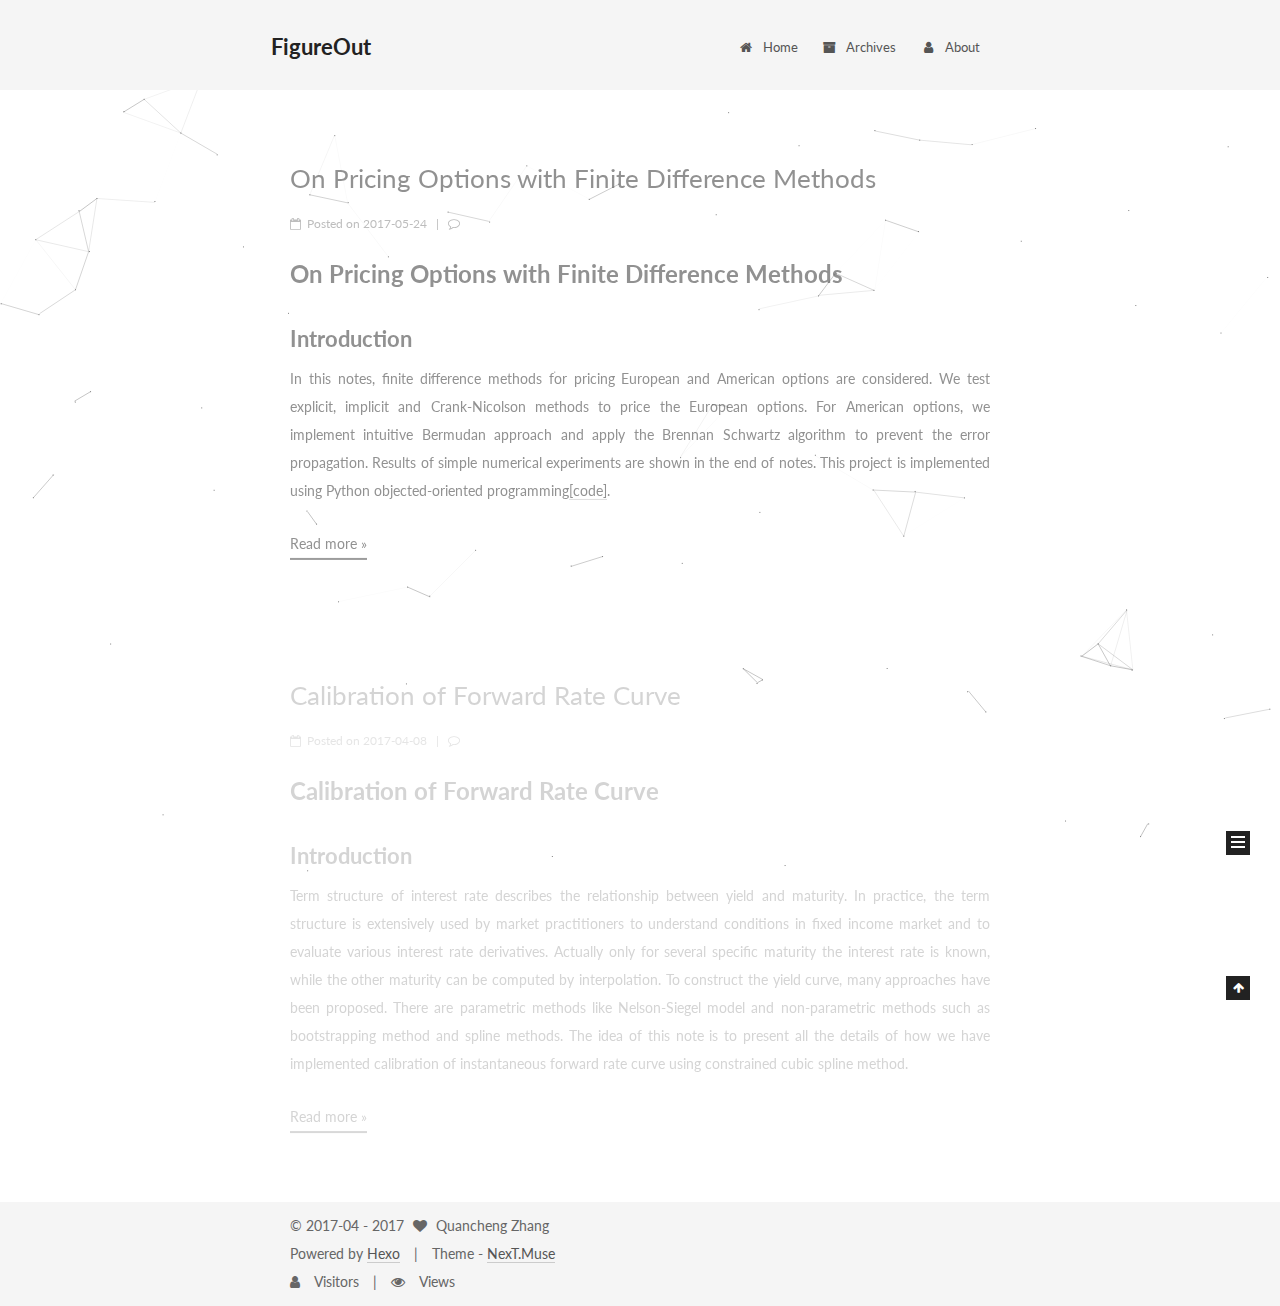
<file: index.html>
<!doctype html>



  


<html class="theme-next muse use-motion" lang="en">
<head>
  <meta charset="UTF-8"/>
<meta http-equiv="X-UA-Compatible" content="IE=edge" />
<meta name="viewport" content="width=device-width, initial-scale=1, maximum-scale=1"/>



<meta http-equiv="Cache-Control" content="no-transform" />
<meta http-equiv="Cache-Control" content="no-siteapp" />


















  
  
  
  

  
    
    
  

  

  

  

  

  
    
    
    <link href="//fonts.googleapis.com/css?family=Lato:300,300italic,400,400italic,700,700italic&subset=latin,latin-ext" rel="stylesheet" type="text/css">
  






<link href="/lib/font-awesome/css/font-awesome.min.css?v=4.6.2" rel="stylesheet" type="text/css" />

<link href="/css/main.css?v=5.1.0" rel="stylesheet" type="text/css" />


  <meta name="keywords" content="Hexo, NexT" />








  <link rel="shortcut icon" type="image/x-icon" href="/favicon.ico?v=5.1.0" />






<meta name="description" content="Seeking job opportunities in areas including portfolio management, risk management and data analysis.">
<meta property="og:type" content="website">
<meta property="og:title" content="FigureOut">
<meta property="og:url" content="http://Quintus-Zhang.github.io/index.html">
<meta property="og:site_name" content="FigureOut">
<meta property="og:description" content="Seeking job opportunities in areas including portfolio management, risk management and data analysis.">
<meta name="twitter:card" content="summary">
<meta name="twitter:title" content="FigureOut">
<meta name="twitter:description" content="Seeking job opportunities in areas including portfolio management, risk management and data analysis.">



<script type="text/javascript" id="hexo.configurations">
  var NexT = window.NexT || {};
  var CONFIG = {
    root: '/',
    scheme: 'Muse',
    sidebar: {"position":"left","display":"always","offset":12,"offset_float":0,"b2t":false,"scrollpercent":false},
    fancybox: false,
    motion: true,
    duoshuo: {
      userId: '0',
      author: 'Author'
    },
    algolia: {
      applicationID: '',
      apiKey: '',
      indexName: '',
      hits: {"per_page":10},
      labels: {"input_placeholder":"Search for Posts","hits_empty":"We didn't find any results for the search: ${query}","hits_stats":"${hits} results found in ${time} ms"}
    }
  };
</script>



  <link rel="canonical" href="http://Quintus-Zhang.github.io/"/>





  <title> FigureOut - Seeking job opportunities in areas including portfolio management, risk management and data analysis. </title>
</head>

<body itemscope itemtype="http://schema.org/WebPage" lang="en">

  




<script>
  (function(i,s,o,g,r,a,m){i['GoogleAnalyticsObject']=r;i[r]=i[r]||function(){
            (i[r].q=i[r].q||[]).push(arguments)},i[r].l=1*new Date();a=s.createElement(o),
          m=s.getElementsByTagName(o)[0];a.async=1;a.src=g;m.parentNode.insertBefore(a,m)
  })(window,document,'script','https://www.google-analytics.com/analytics.js','ga');
  ga('create', 'UA-98294656-1', 'auto');
  ga('send', 'pageview');
</script>











  
  
    
  

  <div class="container sidebar-position-left 
   page-home 
 ">
    <div class="headband"></div>

    <header id="header" class="header" itemscope itemtype="http://schema.org/WPHeader">
      <div class="header-inner"><div class="site-brand-wrapper">
  <div class="site-meta ">
    

    <div class="custom-logo-site-title">
      <a href="/"  class="brand" rel="start">
        <span class="logo-line-before"><i></i></span>
        <span class="site-title">FigureOut</span>
        <span class="logo-line-after"><i></i></span>
      </a>
    </div>
      
        <p class="site-subtitle"></p>
      
  </div>

  <div class="site-nav-toggle">
    <button>
      <span class="btn-bar"></span>
      <span class="btn-bar"></span>
      <span class="btn-bar"></span>
    </button>
  </div>
</div>

<nav class="site-nav">
  

  
    <ul id="menu" class="menu">
      
        
        <li class="menu-item menu-item-home">
          <a href="/" rel="section">
            
              <i class="menu-item-icon fa fa-fw fa-home"></i> <br />
            
            Home
          </a>
        </li>
      
        
        <li class="menu-item menu-item-archives">
          <a href="/archives" rel="section">
            
              <i class="menu-item-icon fa fa-fw fa-archive"></i> <br />
            
            Archives
          </a>
        </li>
      
        
        <li class="menu-item menu-item-about">
          <a href="/about" rel="section">
            
              <i class="menu-item-icon fa fa-fw fa-user"></i> <br />
            
            About
          </a>
        </li>
      

      
    </ul>
  

  
</nav>



 </div>
    </header>

    <main id="main" class="main">
      <div class="main-inner">
        <div class="content-wrap">
          <div id="content" class="content">
            
  <section id="posts" class="posts-expand">
    
      

  

  
  
  

  <article class="post post-type-normal " itemscope itemtype="http://schema.org/Article">
    <link itemprop="mainEntityOfPage" href="http://Quintus-Zhang.github.io/post/on_pricing_options_with_finite_difference_methods/">

    <span hidden itemprop="author" itemscope itemtype="http://schema.org/Person">
      <meta itemprop="name" content="Quancheng Zhang">
      <meta itemprop="description" content="">
      <meta itemprop="image" content="/images/turntable.jpeg">
    </span>

    <span hidden itemprop="publisher" itemscope itemtype="http://schema.org/Organization">
      <meta itemprop="name" content="FigureOut">
    </span>

    
      <header class="post-header">

        
        
          <h1 class="post-title" itemprop="name headline">
            
            
              
                
                <a class="post-title-link" href="/post/on_pricing_options_with_finite_difference_methods/" itemprop="url">
                  On Pricing Options with Finite Difference Methods
                </a>
              
            
          </h1>
        

        <div class="post-meta">
          <span class="post-time">
            
              <span class="post-meta-item-icon">
                <i class="fa fa-calendar-o"></i>
              </span>
              
                <span class="post-meta-item-text">Posted on</span>
              
              <time title="Post created" itemprop="dateCreated datePublished" datetime="2017-05-24T13:44:34-04:00">
                2017-05-24
              </time>
            

            

            
          </span>

          

          
            
              <span class="post-comments-count">
                <span class="post-meta-divider">|</span>
                <span class="post-meta-item-icon">
                  <i class="fa fa-comment-o"></i>
                </span>
                <a href="/post/on_pricing_options_with_finite_difference_methods/#comments" itemprop="discussionUrl">
                  <span class="post-comments-count disqus-comment-count"
                        data-disqus-identifier="post/on_pricing_options_with_finite_difference_methods/" itemprop="commentCount"></span>
                </a>
              </span>
            
          

          
          

          

          

          

        </div>
      </header>
    


    <div class="post-body" itemprop="articleBody">

      
      

      
        
          <h1 id="On-Pricing-Options-with-Finite-Difference-Methods"><a href="#On-Pricing-Options-with-Finite-Difference-Methods" class="headerlink" title="On Pricing Options with Finite Difference Methods"></a>On Pricing Options with Finite Difference Methods</h1><h2 id="Introduction"><a href="#Introduction" class="headerlink" title="Introduction"></a>Introduction</h2><p>In this notes, finite difference methods for pricing European and American options are considered. We test explicit, implicit and Crank-Nicolson methods to price the European options. For American options, we implement intuitive Bermudan approach and apply the Brennan Schwartz algorithm to prevent the error propagation. Results of simple numerical experiments are shown in the end of notes. This project is implemented using Python objected-oriented programming<a href="https://github.com/Quintus-Zhang/Ferret" title="Options Pricing using Finite Difference Methods">[code]</a>.</p>
          <!--noindex-->
          <div class="post-button text-center">
            <a class="btn" href="/post/on_pricing_options_with_finite_difference_methods/#more" rel="contents">
              Read more &raquo;
            </a>
          </div>
          <!--/noindex-->
        
      
    </div>

    <div>
      
    </div>

    <div>
      
    </div>

    <div>
      
    </div>

    <footer class="post-footer">
      

      

      

      
      
        <div class="post-eof"></div>
      
    </footer>
  </article>


    
      

  

  
  
  

  <article class="post post-type-normal " itemscope itemtype="http://schema.org/Article">
    <link itemprop="mainEntityOfPage" href="http://Quintus-Zhang.github.io/post/calibration_of_forward_rate_curve/">

    <span hidden itemprop="author" itemscope itemtype="http://schema.org/Person">
      <meta itemprop="name" content="Quancheng Zhang">
      <meta itemprop="description" content="">
      <meta itemprop="image" content="/images/turntable.jpeg">
    </span>

    <span hidden itemprop="publisher" itemscope itemtype="http://schema.org/Organization">
      <meta itemprop="name" content="FigureOut">
    </span>

    
      <header class="post-header">

        
        
          <h1 class="post-title" itemprop="name headline">
            
            
              
                
                <a class="post-title-link" href="/post/calibration_of_forward_rate_curve/" itemprop="url">
                  Calibration of Forward Rate Curve
                </a>
              
            
          </h1>
        

        <div class="post-meta">
          <span class="post-time">
            
              <span class="post-meta-item-icon">
                <i class="fa fa-calendar-o"></i>
              </span>
              
                <span class="post-meta-item-text">Posted on</span>
              
              <time title="Post created" itemprop="dateCreated datePublished" datetime="2017-04-08T02:40:51-04:00">
                2017-04-08
              </time>
            

            

            
          </span>

          

          
            
              <span class="post-comments-count">
                <span class="post-meta-divider">|</span>
                <span class="post-meta-item-icon">
                  <i class="fa fa-comment-o"></i>
                </span>
                <a href="/post/calibration_of_forward_rate_curve/#comments" itemprop="discussionUrl">
                  <span class="post-comments-count disqus-comment-count"
                        data-disqus-identifier="post/calibration_of_forward_rate_curve/" itemprop="commentCount"></span>
                </a>
              </span>
            
          

          
          

          

          

          

        </div>
      </header>
    


    <div class="post-body" itemprop="articleBody">

      
      

      
        
          <h1 id="Calibration-of-Forward-Rate-Curve"><a href="#Calibration-of-Forward-Rate-Curve" class="headerlink" title="Calibration of Forward Rate Curve"></a>Calibration of Forward Rate Curve</h1><h2 id="Introduction"><a href="#Introduction" class="headerlink" title="Introduction"></a>Introduction</h2><p>Term structure of interest rate describes the relationship between yield and maturity. In practice, the term structure is extensively used by market practitioners to understand conditions in fixed income market and to evaluate various interest rate derivatives. Actually only for several specific maturity the interest rate is known, while the other maturity can be computed by interpolation. To construct the yield curve, many approaches have been proposed. There are parametric methods like Nelson-Siegel model and non-parametric methods such as bootstrapping method and spline methods. The idea of this note is to present all the details of how we have implemented calibration of instantaneous forward rate curve using constrained cubic spline method.<br>
          <!--noindex-->
          <div class="post-button text-center">
            <a class="btn" href="/post/calibration_of_forward_rate_curve/#more" rel="contents">
              Read more &raquo;
            </a>
          </div>
          <!--/noindex-->
        
      
    </div>

    <div>
      
    </div>

    <div>
      
    </div>

    <div>
      
    </div>

    <footer class="post-footer">
      

      

      

      
      
        <div class="post-eof"></div>
      
    </footer>
  </article>


    
  </section>

  


          </div>
          


          

        </div>
        
          
  
  <div class="sidebar-toggle">
    <div class="sidebar-toggle-line-wrap">
      <span class="sidebar-toggle-line sidebar-toggle-line-first"></span>
      <span class="sidebar-toggle-line sidebar-toggle-line-middle"></span>
      <span class="sidebar-toggle-line sidebar-toggle-line-last"></span>
    </div>
  </div>

  <aside id="sidebar" class="sidebar">
    <div class="sidebar-inner">

      

      

      <section class="site-overview sidebar-panel sidebar-panel-active">
        <div class="site-author motion-element" itemprop="author" itemscope itemtype="http://schema.org/Person">
          <img class="site-author-image" itemprop="image"
               src="/images/turntable.jpeg"
               alt="Quancheng Zhang" />
          <p class="site-author-name" itemprop="name">Quancheng Zhang</p>
           
              <p class="site-description motion-element" itemprop="description">Seeking job opportunities in areas including portfolio management, risk management and data analysis.</p>
          
        </div>
        <nav class="site-state motion-element">

          
            <div class="site-state-item site-state-posts">
              <a href="/archives">
                <span class="site-state-item-count">2</span>
                <span class="site-state-item-name">posts</span>
              </a>
            </div>
          

          

          
            
            
            <div class="site-state-item site-state-tags">
              
                <span class="site-state-item-count">2</span>
                <span class="site-state-item-name">tags</span>
              
            </div>
          

        </nav>

        

        <div class="links-of-author motion-element">
          
            
              <span class="links-of-author-item">
                <a href="https://github.com/Quintus-Zhang" target="_blank" title="GitHub">
                  
                    <i class="fa fa-fw fa-github"></i>
                  
                  GitHub
                </a>
              </span>
            
          
        </div>

        
        

        
        

        


      </section>

      

      

    </div>
  </aside>


        
      </div>
    </main>

    <footer id="footer" class="footer">
      <div class="footer-inner">
        <div class="copyright" >
  
  &copy;  2017-04 - 
  <span itemprop="copyrightYear">2017</span>
  <span class="with-love">
    <i class="fa fa-heart"></i>
  </span>
  <span class="author" itemprop="copyrightHolder">Quancheng Zhang</span>
</div>


<div class="powered-by">
  Powered by <a class="theme-link" href="https://hexo.io">Hexo</a>
</div>

<div class="theme-info">
  Theme -
  <a class="theme-link" href="https://github.com/iissnan/hexo-theme-next">
    NexT.Muse
  </a>
</div>


        
<div class="busuanzi-count">
  <script async src="https://dn-lbstatics.qbox.me/busuanzi/2.3/busuanzi.pure.mini.js"></script>

  
    <span class="site-uv">
      <i class="fa fa-user"></i>
      <span class="busuanzi-value" id="busuanzi_value_site_uv"></span>
      Visitors
    </span>
  

  
    <span class="site-pv">
      <i class="fa fa-eye"></i>
      <span class="busuanzi-value" id="busuanzi_value_site_pv"></span>
      Views
    </span>
  
</div>


        
      </div>
    </footer>

    
      <div class="back-to-top">
        <i class="fa fa-arrow-up"></i>
        
      </div>
    

  </div>

  

<script type="text/javascript">
  if (Object.prototype.toString.call(window.Promise) !== '[object Function]') {
    window.Promise = null;
  }
</script>










  





  
  <script type="text/javascript" src="/lib/jquery/index.js?v=2.1.3"></script>

  
  <script type="text/javascript" src="/lib/fastclick/lib/fastclick.min.js?v=1.0.6"></script>

  
  <script type="text/javascript" src="/lib/jquery_lazyload/jquery.lazyload.js?v=1.9.7"></script>

  
  <script type="text/javascript" src="/lib/velocity/velocity.min.js?v=1.2.1"></script>

  
  <script type="text/javascript" src="/lib/velocity/velocity.ui.min.js?v=1.2.1"></script>

  
  <script type="text/javascript" src="/lib/canvas-nest/canvas-nest.min.js"></script>


  


  <script type="text/javascript" src="/js/src/utils.js?v=5.1.0"></script>

  <script type="text/javascript" src="/js/src/motion.js?v=5.1.0"></script>



  
  

  

  


  <script type="text/javascript" src="/js/src/bootstrap.js?v=5.1.0"></script>



  


  

    
      <script id="dsq-count-scr" src="https://FigureOut.disqus.com/count.js" async></script>
    

    

  




	





  





  





  






  





  

  
<script>
(function(){
    var bp = document.createElement('script');
    var curProtocol = window.location.protocol.split(':')[0];
    if (curProtocol === 'https') {
        bp.src = 'https://zz.bdstatic.com/linksubmit/push.js';        
    }
    else {
        bp.src = 'http://push.zhanzhang.baidu.com/push.js';
    }
    var s = document.getElementsByTagName("script")[0];
    s.parentNode.insertBefore(bp, s);
})();
</script>


  
  
    <script type="text/x-mathjax-config">
      MathJax.Hub.Config({
        tex2jax: {
          inlineMath: [ ['$','$'], ["\\(","\\)"]  ],
          processEscapes: true,
          skipTags: ['script', 'noscript', 'style', 'textarea', 'pre', 'code']
        }
      });
    </script>

    <script type="text/x-mathjax-config">
      MathJax.Hub.Queue(function() {
        var all = MathJax.Hub.getAllJax(), i;
        for (i=0; i < all.length; i += 1) {
          all[i].SourceElement().parentNode.className += ' has-jax';
        }
      });
    </script>
    <script type="text/javascript" src="//cdn.mathjax.org/mathjax/latest/MathJax.js?config=TeX-AMS-MML_HTMLorMML"></script>
  


  

</body>
</html>
</file>
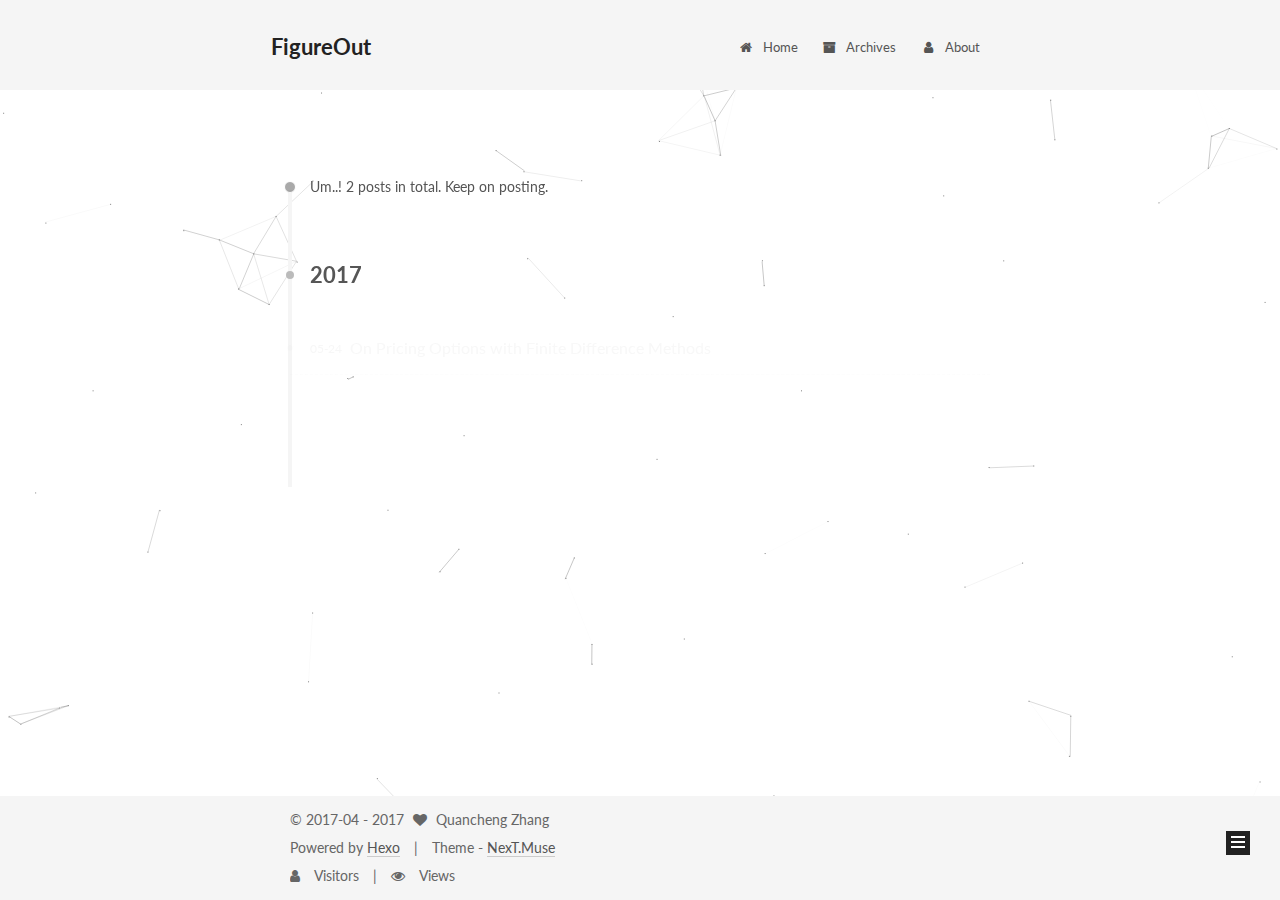
<file: archives/index.html>
<!doctype html>



  


<html class="theme-next muse use-motion" lang="en">
<head>
  <meta charset="UTF-8"/>
<meta http-equiv="X-UA-Compatible" content="IE=edge" />
<meta name="viewport" content="width=device-width, initial-scale=1, maximum-scale=1"/>



<meta http-equiv="Cache-Control" content="no-transform" />
<meta http-equiv="Cache-Control" content="no-siteapp" />


















  
  
  
  

  
    
    
  

  

  

  

  

  
    
    
    <link href="//fonts.googleapis.com/css?family=Lato:300,300italic,400,400italic,700,700italic&subset=latin,latin-ext" rel="stylesheet" type="text/css">
  






<link href="/lib/font-awesome/css/font-awesome.min.css?v=4.6.2" rel="stylesheet" type="text/css" />

<link href="/css/main.css?v=5.1.0" rel="stylesheet" type="text/css" />


  <meta name="keywords" content="Hexo, NexT" />








  <link rel="shortcut icon" type="image/x-icon" href="/favicon.ico?v=5.1.0" />






<meta name="description" content="Seeking job opportunities in areas including portfolio management, risk management and data analysis.">
<meta property="og:type" content="website">
<meta property="og:title" content="FigureOut">
<meta property="og:url" content="http://Quintus-Zhang.github.io/archives/index.html">
<meta property="og:site_name" content="FigureOut">
<meta property="og:description" content="Seeking job opportunities in areas including portfolio management, risk management and data analysis.">
<meta name="twitter:card" content="summary">
<meta name="twitter:title" content="FigureOut">
<meta name="twitter:description" content="Seeking job opportunities in areas including portfolio management, risk management and data analysis.">



<script type="text/javascript" id="hexo.configurations">
  var NexT = window.NexT || {};
  var CONFIG = {
    root: '/',
    scheme: 'Muse',
    sidebar: {"position":"left","display":"always","offset":12,"offset_float":0,"b2t":false,"scrollpercent":false},
    fancybox: false,
    motion: true,
    duoshuo: {
      userId: '0',
      author: 'Author'
    },
    algolia: {
      applicationID: '',
      apiKey: '',
      indexName: '',
      hits: {"per_page":10},
      labels: {"input_placeholder":"Search for Posts","hits_empty":"We didn't find any results for the search: ${query}","hits_stats":"${hits} results found in ${time} ms"}
    }
  };
</script>



  <link rel="canonical" href="http://Quintus-Zhang.github.io/archives/"/>





  <title> Archive | FigureOut </title>
</head>

<body itemscope itemtype="http://schema.org/WebPage" lang="en">

  




<script>
  (function(i,s,o,g,r,a,m){i['GoogleAnalyticsObject']=r;i[r]=i[r]||function(){
            (i[r].q=i[r].q||[]).push(arguments)},i[r].l=1*new Date();a=s.createElement(o),
          m=s.getElementsByTagName(o)[0];a.async=1;a.src=g;m.parentNode.insertBefore(a,m)
  })(window,document,'script','https://www.google-analytics.com/analytics.js','ga');
  ga('create', 'UA-98294656-1', 'auto');
  ga('send', 'pageview');
</script>











  
  
    
  

  <div class="container sidebar-position-left  page-archive  ">
    <div class="headband"></div>

    <header id="header" class="header" itemscope itemtype="http://schema.org/WPHeader">
      <div class="header-inner"><div class="site-brand-wrapper">
  <div class="site-meta ">
    

    <div class="custom-logo-site-title">
      <a href="/"  class="brand" rel="start">
        <span class="logo-line-before"><i></i></span>
        <span class="site-title">FigureOut</span>
        <span class="logo-line-after"><i></i></span>
      </a>
    </div>
      
        <p class="site-subtitle"></p>
      
  </div>

  <div class="site-nav-toggle">
    <button>
      <span class="btn-bar"></span>
      <span class="btn-bar"></span>
      <span class="btn-bar"></span>
    </button>
  </div>
</div>

<nav class="site-nav">
  

  
    <ul id="menu" class="menu">
      
        
        <li class="menu-item menu-item-home">
          <a href="/" rel="section">
            
              <i class="menu-item-icon fa fa-fw fa-home"></i> <br />
            
            Home
          </a>
        </li>
      
        
        <li class="menu-item menu-item-archives">
          <a href="/archives" rel="section">
            
              <i class="menu-item-icon fa fa-fw fa-archive"></i> <br />
            
            Archives
          </a>
        </li>
      
        
        <li class="menu-item menu-item-about">
          <a href="/about" rel="section">
            
              <i class="menu-item-icon fa fa-fw fa-user"></i> <br />
            
            About
          </a>
        </li>
      

      
    </ul>
  

  
</nav>



 </div>
    </header>

    <main id="main" class="main">
      <div class="main-inner">
        <div class="content-wrap">
          <div id="content" class="content">
            

  <section id="posts" class="posts-collapse">
    <span class="archive-move-on"></span>

    <span class="archive-page-counter">
      
      
      
        
      
      Um..! 2 posts in total. Keep on posting.
    </span>

    

      
      
      

      
        
        <div class="collection-title">
          <h2 class="archive-year motion-element" id="archive-year-2017">2017</h2>
        </div>
      
      

      

  <article class="post post-type-normal" itemscope itemtype="http://schema.org/Article">
    <header class="post-header">

      <h1 class="post-title">
        
            <a class="post-title-link" href="/post/on_pricing_options_with_finite_difference_methods/" itemprop="url">
              
                <span itemprop="name">On Pricing Options with Finite Difference Methods</span>
              
            </a>
        
      </h1>

      <div class="post-meta">
        <time class="post-time" itemprop="dateCreated"
              datetime="2017-05-24T13:44:34-04:00"
              content="2017-05-24" >
          05-24
        </time>
      </div>

    </header>
  </article>



    

      
      
      

      
      

      

  <article class="post post-type-normal" itemscope itemtype="http://schema.org/Article">
    <header class="post-header">

      <h1 class="post-title">
        
            <a class="post-title-link" href="/post/calibration_of_forward_rate_curve/" itemprop="url">
              
                <span itemprop="name">Calibration of Forward Rate Curve</span>
              
            </a>
        
      </h1>

      <div class="post-meta">
        <time class="post-time" itemprop="dateCreated"
              datetime="2017-04-08T02:40:51-04:00"
              content="2017-04-08" >
          04-08
        </time>
      </div>

    </header>
  </article>



    

  </section>

  



          </div>
          


          

        </div>
        
          
  
  <div class="sidebar-toggle">
    <div class="sidebar-toggle-line-wrap">
      <span class="sidebar-toggle-line sidebar-toggle-line-first"></span>
      <span class="sidebar-toggle-line sidebar-toggle-line-middle"></span>
      <span class="sidebar-toggle-line sidebar-toggle-line-last"></span>
    </div>
  </div>

  <aside id="sidebar" class="sidebar">
    <div class="sidebar-inner">

      

      

      <section class="site-overview sidebar-panel sidebar-panel-active">
        <div class="site-author motion-element" itemprop="author" itemscope itemtype="http://schema.org/Person">
          <img class="site-author-image" itemprop="image"
               src="/images/turntable.jpeg"
               alt="Quancheng Zhang" />
          <p class="site-author-name" itemprop="name">Quancheng Zhang</p>
           
              <p class="site-description motion-element" itemprop="description">Seeking job opportunities in areas including portfolio management, risk management and data analysis.</p>
          
        </div>
        <nav class="site-state motion-element">

          
            <div class="site-state-item site-state-posts">
              <a href="/archives">
                <span class="site-state-item-count">2</span>
                <span class="site-state-item-name">posts</span>
              </a>
            </div>
          

          

          
            
            
            <div class="site-state-item site-state-tags">
              
                <span class="site-state-item-count">2</span>
                <span class="site-state-item-name">tags</span>
              
            </div>
          

        </nav>

        

        <div class="links-of-author motion-element">
          
            
              <span class="links-of-author-item">
                <a href="https://github.com/Quintus-Zhang" target="_blank" title="GitHub">
                  
                    <i class="fa fa-fw fa-github"></i>
                  
                  GitHub
                </a>
              </span>
            
          
        </div>

        
        

        
        

        


      </section>

      

      

    </div>
  </aside>


        
      </div>
    </main>

    <footer id="footer" class="footer">
      <div class="footer-inner">
        <div class="copyright" >
  
  &copy;  2017-04 - 
  <span itemprop="copyrightYear">2017</span>
  <span class="with-love">
    <i class="fa fa-heart"></i>
  </span>
  <span class="author" itemprop="copyrightHolder">Quancheng Zhang</span>
</div>


<div class="powered-by">
  Powered by <a class="theme-link" href="https://hexo.io">Hexo</a>
</div>

<div class="theme-info">
  Theme -
  <a class="theme-link" href="https://github.com/iissnan/hexo-theme-next">
    NexT.Muse
  </a>
</div>


        
<div class="busuanzi-count">
  <script async src="https://dn-lbstatics.qbox.me/busuanzi/2.3/busuanzi.pure.mini.js"></script>

  
    <span class="site-uv">
      <i class="fa fa-user"></i>
      <span class="busuanzi-value" id="busuanzi_value_site_uv"></span>
      Visitors
    </span>
  

  
    <span class="site-pv">
      <i class="fa fa-eye"></i>
      <span class="busuanzi-value" id="busuanzi_value_site_pv"></span>
      Views
    </span>
  
</div>


        
      </div>
    </footer>

    
      <div class="back-to-top">
        <i class="fa fa-arrow-up"></i>
        
      </div>
    

  </div>

  

<script type="text/javascript">
  if (Object.prototype.toString.call(window.Promise) !== '[object Function]') {
    window.Promise = null;
  }
</script>










  





  
  <script type="text/javascript" src="/lib/jquery/index.js?v=2.1.3"></script>

  
  <script type="text/javascript" src="/lib/fastclick/lib/fastclick.min.js?v=1.0.6"></script>

  
  <script type="text/javascript" src="/lib/jquery_lazyload/jquery.lazyload.js?v=1.9.7"></script>

  
  <script type="text/javascript" src="/lib/velocity/velocity.min.js?v=1.2.1"></script>

  
  <script type="text/javascript" src="/lib/velocity/velocity.ui.min.js?v=1.2.1"></script>

  
  <script type="text/javascript" src="/lib/canvas-nest/canvas-nest.min.js"></script>


  


  <script type="text/javascript" src="/js/src/utils.js?v=5.1.0"></script>

  <script type="text/javascript" src="/js/src/motion.js?v=5.1.0"></script>



  
  

  
  
    <script type="text/javascript" id="motion.page.archive">
      $('.archive-year').velocity('transition.slideLeftIn');
    </script>
  


  


  <script type="text/javascript" src="/js/src/bootstrap.js?v=5.1.0"></script>



  


  

    
      <script id="dsq-count-scr" src="https://FigureOut.disqus.com/count.js" async></script>
    

    

  




	





  





  





  






  





  

  
<script>
(function(){
    var bp = document.createElement('script');
    var curProtocol = window.location.protocol.split(':')[0];
    if (curProtocol === 'https') {
        bp.src = 'https://zz.bdstatic.com/linksubmit/push.js';        
    }
    else {
        bp.src = 'http://push.zhanzhang.baidu.com/push.js';
    }
    var s = document.getElementsByTagName("script")[0];
    s.parentNode.insertBefore(bp, s);
})();
</script>


  
  
    <script type="text/x-mathjax-config">
      MathJax.Hub.Config({
        tex2jax: {
          inlineMath: [ ['$','$'], ["\\(","\\)"]  ],
          processEscapes: true,
          skipTags: ['script', 'noscript', 'style', 'textarea', 'pre', 'code']
        }
      });
    </script>

    <script type="text/x-mathjax-config">
      MathJax.Hub.Queue(function() {
        var all = MathJax.Hub.getAllJax(), i;
        for (i=0; i < all.length; i += 1) {
          all[i].SourceElement().parentNode.className += ' has-jax';
        }
      });
    </script>
    <script type="text/javascript" src="//cdn.mathjax.org/mathjax/latest/MathJax.js?config=TeX-AMS-MML_HTMLorMML"></script>
  


  

</body>
</html>
</file>
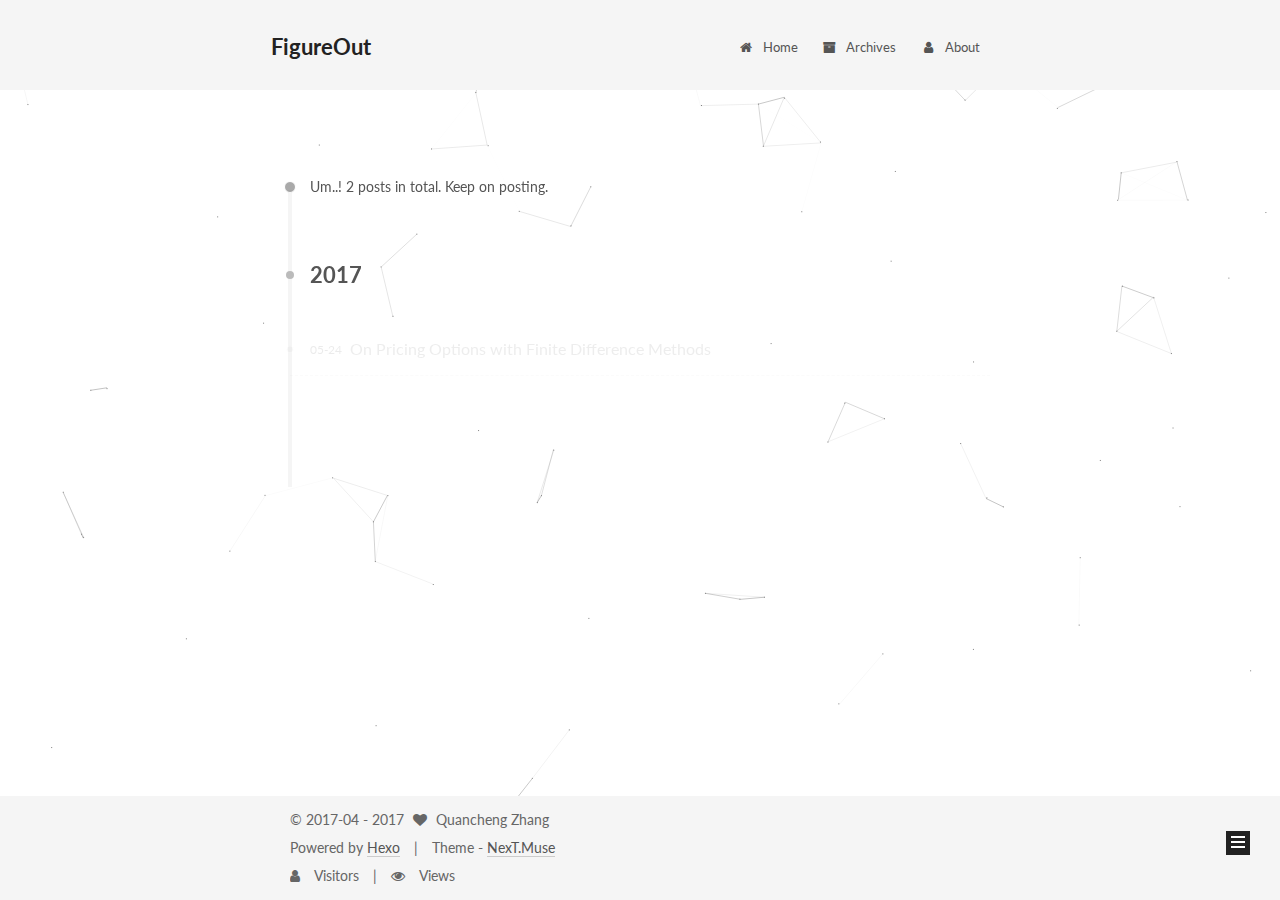
<file: archives/2017/index.html>
<!doctype html>



  


<html class="theme-next muse use-motion" lang="en">
<head>
  <meta charset="UTF-8"/>
<meta http-equiv="X-UA-Compatible" content="IE=edge" />
<meta name="viewport" content="width=device-width, initial-scale=1, maximum-scale=1"/>



<meta http-equiv="Cache-Control" content="no-transform" />
<meta http-equiv="Cache-Control" content="no-siteapp" />


















  
  
  
  

  
    
    
  

  

  

  

  

  
    
    
    <link href="//fonts.googleapis.com/css?family=Lato:300,300italic,400,400italic,700,700italic&subset=latin,latin-ext" rel="stylesheet" type="text/css">
  






<link href="/lib/font-awesome/css/font-awesome.min.css?v=4.6.2" rel="stylesheet" type="text/css" />

<link href="/css/main.css?v=5.1.0" rel="stylesheet" type="text/css" />


  <meta name="keywords" content="Hexo, NexT" />








  <link rel="shortcut icon" type="image/x-icon" href="/favicon.ico?v=5.1.0" />






<meta name="description" content="Seeking job opportunities in areas including portfolio management, risk management and data analysis.">
<meta property="og:type" content="website">
<meta property="og:title" content="FigureOut">
<meta property="og:url" content="http://Quintus-Zhang.github.io/archives/2017/index.html">
<meta property="og:site_name" content="FigureOut">
<meta property="og:description" content="Seeking job opportunities in areas including portfolio management, risk management and data analysis.">
<meta name="twitter:card" content="summary">
<meta name="twitter:title" content="FigureOut">
<meta name="twitter:description" content="Seeking job opportunities in areas including portfolio management, risk management and data analysis.">



<script type="text/javascript" id="hexo.configurations">
  var NexT = window.NexT || {};
  var CONFIG = {
    root: '/',
    scheme: 'Muse',
    sidebar: {"position":"left","display":"always","offset":12,"offset_float":0,"b2t":false,"scrollpercent":false},
    fancybox: false,
    motion: true,
    duoshuo: {
      userId: '0',
      author: 'Author'
    },
    algolia: {
      applicationID: '',
      apiKey: '',
      indexName: '',
      hits: {"per_page":10},
      labels: {"input_placeholder":"Search for Posts","hits_empty":"We didn't find any results for the search: ${query}","hits_stats":"${hits} results found in ${time} ms"}
    }
  };
</script>



  <link rel="canonical" href="http://Quintus-Zhang.github.io/archives/2017/"/>





  <title> Archive | FigureOut </title>
</head>

<body itemscope itemtype="http://schema.org/WebPage" lang="en">

  




<script>
  (function(i,s,o,g,r,a,m){i['GoogleAnalyticsObject']=r;i[r]=i[r]||function(){
            (i[r].q=i[r].q||[]).push(arguments)},i[r].l=1*new Date();a=s.createElement(o),
          m=s.getElementsByTagName(o)[0];a.async=1;a.src=g;m.parentNode.insertBefore(a,m)
  })(window,document,'script','https://www.google-analytics.com/analytics.js','ga');
  ga('create', 'UA-98294656-1', 'auto');
  ga('send', 'pageview');
</script>











  
  
    
  

  <div class="container sidebar-position-left  page-archive  ">
    <div class="headband"></div>

    <header id="header" class="header" itemscope itemtype="http://schema.org/WPHeader">
      <div class="header-inner"><div class="site-brand-wrapper">
  <div class="site-meta ">
    

    <div class="custom-logo-site-title">
      <a href="/"  class="brand" rel="start">
        <span class="logo-line-before"><i></i></span>
        <span class="site-title">FigureOut</span>
        <span class="logo-line-after"><i></i></span>
      </a>
    </div>
      
        <p class="site-subtitle"></p>
      
  </div>

  <div class="site-nav-toggle">
    <button>
      <span class="btn-bar"></span>
      <span class="btn-bar"></span>
      <span class="btn-bar"></span>
    </button>
  </div>
</div>

<nav class="site-nav">
  

  
    <ul id="menu" class="menu">
      
        
        <li class="menu-item menu-item-home">
          <a href="/" rel="section">
            
              <i class="menu-item-icon fa fa-fw fa-home"></i> <br />
            
            Home
          </a>
        </li>
      
        
        <li class="menu-item menu-item-archives">
          <a href="/archives" rel="section">
            
              <i class="menu-item-icon fa fa-fw fa-archive"></i> <br />
            
            Archives
          </a>
        </li>
      
        
        <li class="menu-item menu-item-about">
          <a href="/about" rel="section">
            
              <i class="menu-item-icon fa fa-fw fa-user"></i> <br />
            
            About
          </a>
        </li>
      

      
    </ul>
  

  
</nav>



 </div>
    </header>

    <main id="main" class="main">
      <div class="main-inner">
        <div class="content-wrap">
          <div id="content" class="content">
            

  <section id="posts" class="posts-collapse">
    <span class="archive-move-on"></span>

    <span class="archive-page-counter">
      
      
      
        
      
      Um..! 2 posts in total. Keep on posting.
    </span>

    

      
      
      

      
        
        <div class="collection-title">
          <h2 class="archive-year motion-element" id="archive-year-2017">2017</h2>
        </div>
      
      

      

  <article class="post post-type-normal" itemscope itemtype="http://schema.org/Article">
    <header class="post-header">

      <h1 class="post-title">
        
            <a class="post-title-link" href="/post/on_pricing_options_with_finite_difference_methods/" itemprop="url">
              
                <span itemprop="name">On Pricing Options with Finite Difference Methods</span>
              
            </a>
        
      </h1>

      <div class="post-meta">
        <time class="post-time" itemprop="dateCreated"
              datetime="2017-05-24T13:44:34-04:00"
              content="2017-05-24" >
          05-24
        </time>
      </div>

    </header>
  </article>



    

      
      
      

      
      

      

  <article class="post post-type-normal" itemscope itemtype="http://schema.org/Article">
    <header class="post-header">

      <h1 class="post-title">
        
            <a class="post-title-link" href="/post/calibration_of_forward_rate_curve/" itemprop="url">
              
                <span itemprop="name">Calibration of Forward Rate Curve</span>
              
            </a>
        
      </h1>

      <div class="post-meta">
        <time class="post-time" itemprop="dateCreated"
              datetime="2017-04-08T02:40:51-04:00"
              content="2017-04-08" >
          04-08
        </time>
      </div>

    </header>
  </article>



    

  </section>

  



          </div>
          


          

        </div>
        
          
  
  <div class="sidebar-toggle">
    <div class="sidebar-toggle-line-wrap">
      <span class="sidebar-toggle-line sidebar-toggle-line-first"></span>
      <span class="sidebar-toggle-line sidebar-toggle-line-middle"></span>
      <span class="sidebar-toggle-line sidebar-toggle-line-last"></span>
    </div>
  </div>

  <aside id="sidebar" class="sidebar">
    <div class="sidebar-inner">

      

      

      <section class="site-overview sidebar-panel sidebar-panel-active">
        <div class="site-author motion-element" itemprop="author" itemscope itemtype="http://schema.org/Person">
          <img class="site-author-image" itemprop="image"
               src="/images/turntable.jpeg"
               alt="Quancheng Zhang" />
          <p class="site-author-name" itemprop="name">Quancheng Zhang</p>
           
              <p class="site-description motion-element" itemprop="description">Seeking job opportunities in areas including portfolio management, risk management and data analysis.</p>
          
        </div>
        <nav class="site-state motion-element">

          
            <div class="site-state-item site-state-posts">
              <a href="/archives">
                <span class="site-state-item-count">2</span>
                <span class="site-state-item-name">posts</span>
              </a>
            </div>
          

          

          
            
            
            <div class="site-state-item site-state-tags">
              
                <span class="site-state-item-count">2</span>
                <span class="site-state-item-name">tags</span>
              
            </div>
          

        </nav>

        

        <div class="links-of-author motion-element">
          
            
              <span class="links-of-author-item">
                <a href="https://github.com/Quintus-Zhang" target="_blank" title="GitHub">
                  
                    <i class="fa fa-fw fa-github"></i>
                  
                  GitHub
                </a>
              </span>
            
          
        </div>

        
        

        
        

        


      </section>

      

      

    </div>
  </aside>


        
      </div>
    </main>

    <footer id="footer" class="footer">
      <div class="footer-inner">
        <div class="copyright" >
  
  &copy;  2017-04 - 
  <span itemprop="copyrightYear">2017</span>
  <span class="with-love">
    <i class="fa fa-heart"></i>
  </span>
  <span class="author" itemprop="copyrightHolder">Quancheng Zhang</span>
</div>


<div class="powered-by">
  Powered by <a class="theme-link" href="https://hexo.io">Hexo</a>
</div>

<div class="theme-info">
  Theme -
  <a class="theme-link" href="https://github.com/iissnan/hexo-theme-next">
    NexT.Muse
  </a>
</div>


        
<div class="busuanzi-count">
  <script async src="https://dn-lbstatics.qbox.me/busuanzi/2.3/busuanzi.pure.mini.js"></script>

  
    <span class="site-uv">
      <i class="fa fa-user"></i>
      <span class="busuanzi-value" id="busuanzi_value_site_uv"></span>
      Visitors
    </span>
  

  
    <span class="site-pv">
      <i class="fa fa-eye"></i>
      <span class="busuanzi-value" id="busuanzi_value_site_pv"></span>
      Views
    </span>
  
</div>


        
      </div>
    </footer>

    
      <div class="back-to-top">
        <i class="fa fa-arrow-up"></i>
        
      </div>
    

  </div>

  

<script type="text/javascript">
  if (Object.prototype.toString.call(window.Promise) !== '[object Function]') {
    window.Promise = null;
  }
</script>










  





  
  <script type="text/javascript" src="/lib/jquery/index.js?v=2.1.3"></script>

  
  <script type="text/javascript" src="/lib/fastclick/lib/fastclick.min.js?v=1.0.6"></script>

  
  <script type="text/javascript" src="/lib/jquery_lazyload/jquery.lazyload.js?v=1.9.7"></script>

  
  <script type="text/javascript" src="/lib/velocity/velocity.min.js?v=1.2.1"></script>

  
  <script type="text/javascript" src="/lib/velocity/velocity.ui.min.js?v=1.2.1"></script>

  
  <script type="text/javascript" src="/lib/canvas-nest/canvas-nest.min.js"></script>


  


  <script type="text/javascript" src="/js/src/utils.js?v=5.1.0"></script>

  <script type="text/javascript" src="/js/src/motion.js?v=5.1.0"></script>



  
  

  
  
    <script type="text/javascript" id="motion.page.archive">
      $('.archive-year').velocity('transition.slideLeftIn');
    </script>
  


  


  <script type="text/javascript" src="/js/src/bootstrap.js?v=5.1.0"></script>



  


  

    
      <script id="dsq-count-scr" src="https://FigureOut.disqus.com/count.js" async></script>
    

    

  




	





  





  





  






  





  

  
<script>
(function(){
    var bp = document.createElement('script');
    var curProtocol = window.location.protocol.split(':')[0];
    if (curProtocol === 'https') {
        bp.src = 'https://zz.bdstatic.com/linksubmit/push.js';        
    }
    else {
        bp.src = 'http://push.zhanzhang.baidu.com/push.js';
    }
    var s = document.getElementsByTagName("script")[0];
    s.parentNode.insertBefore(bp, s);
})();
</script>


  
  
    <script type="text/x-mathjax-config">
      MathJax.Hub.Config({
        tex2jax: {
          inlineMath: [ ['$','$'], ["\\(","\\)"]  ],
          processEscapes: true,
          skipTags: ['script', 'noscript', 'style', 'textarea', 'pre', 'code']
        }
      });
    </script>

    <script type="text/x-mathjax-config">
      MathJax.Hub.Queue(function() {
        var all = MathJax.Hub.getAllJax(), i;
        for (i=0; i < all.length; i += 1) {
          all[i].SourceElement().parentNode.className += ' has-jax';
        }
      });
    </script>
    <script type="text/javascript" src="//cdn.mathjax.org/mathjax/latest/MathJax.js?config=TeX-AMS-MML_HTMLorMML"></script>
  


  

</body>
</html>
</file>
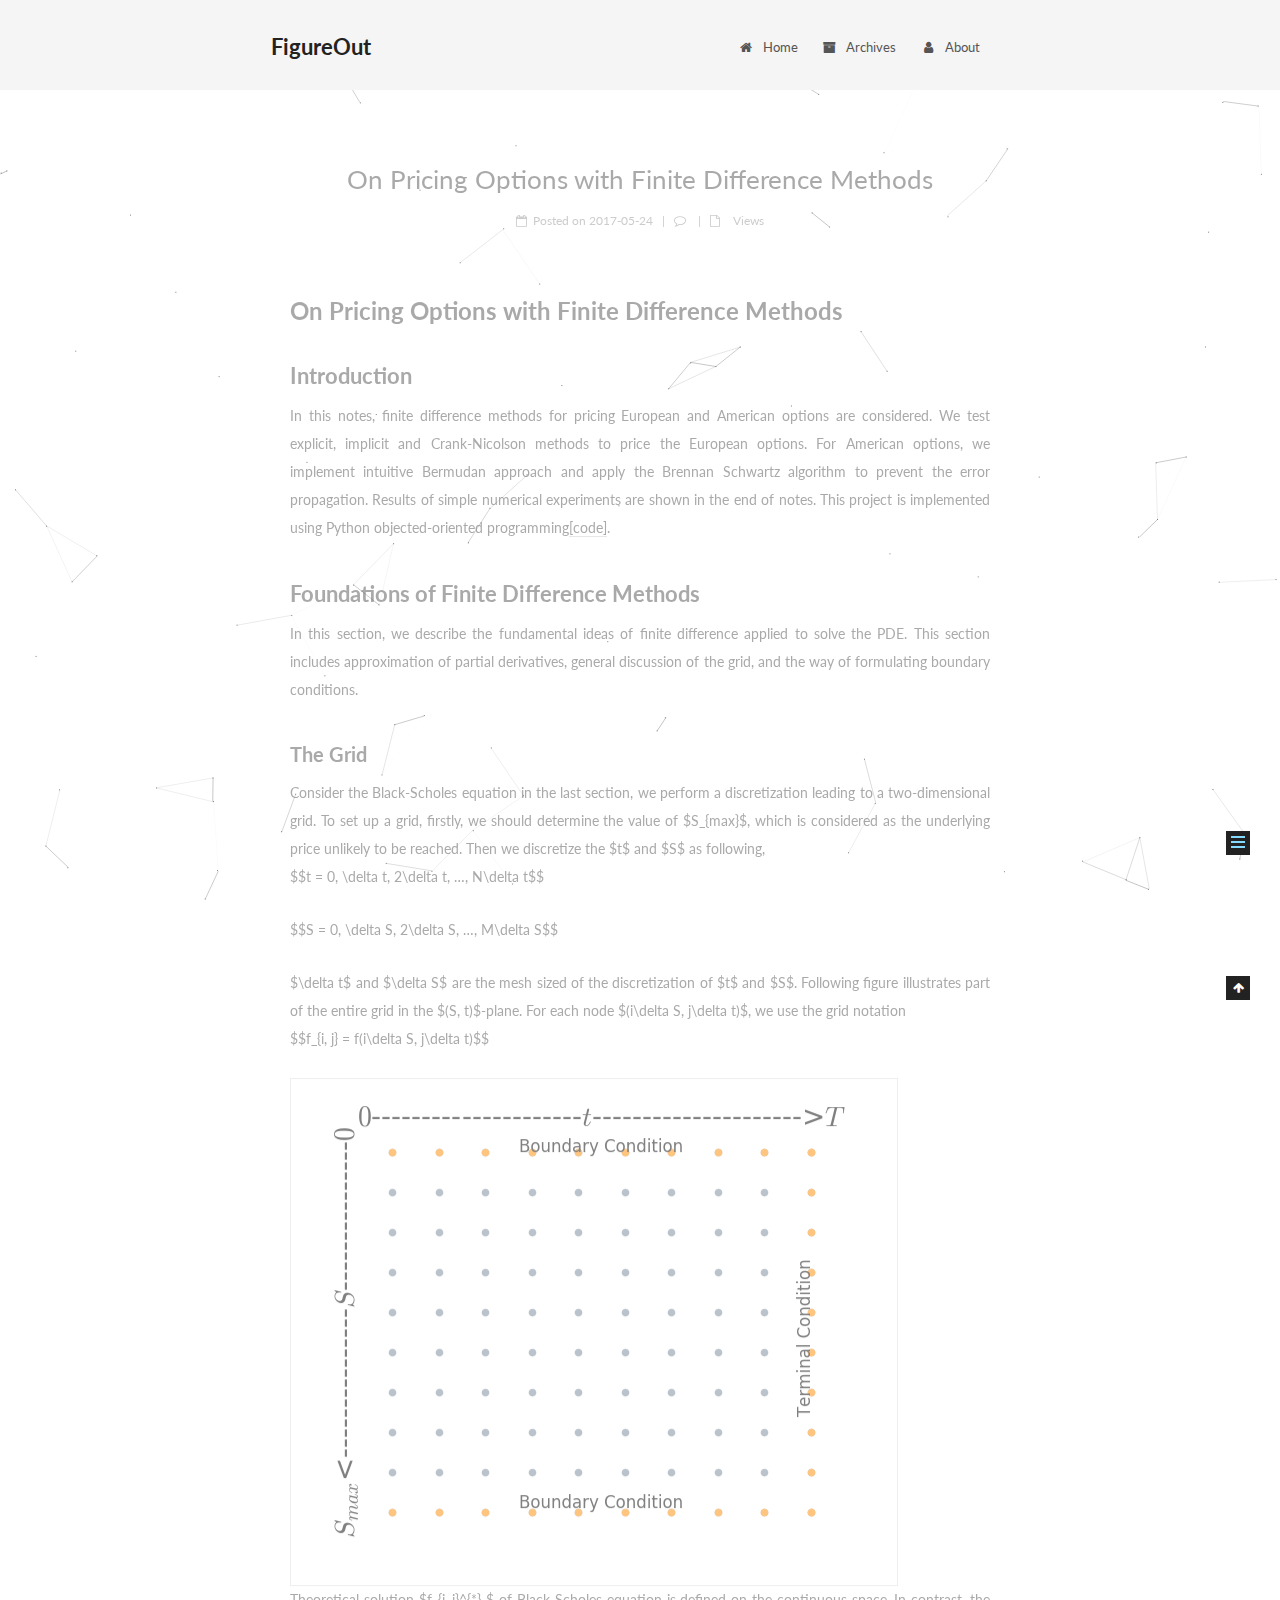
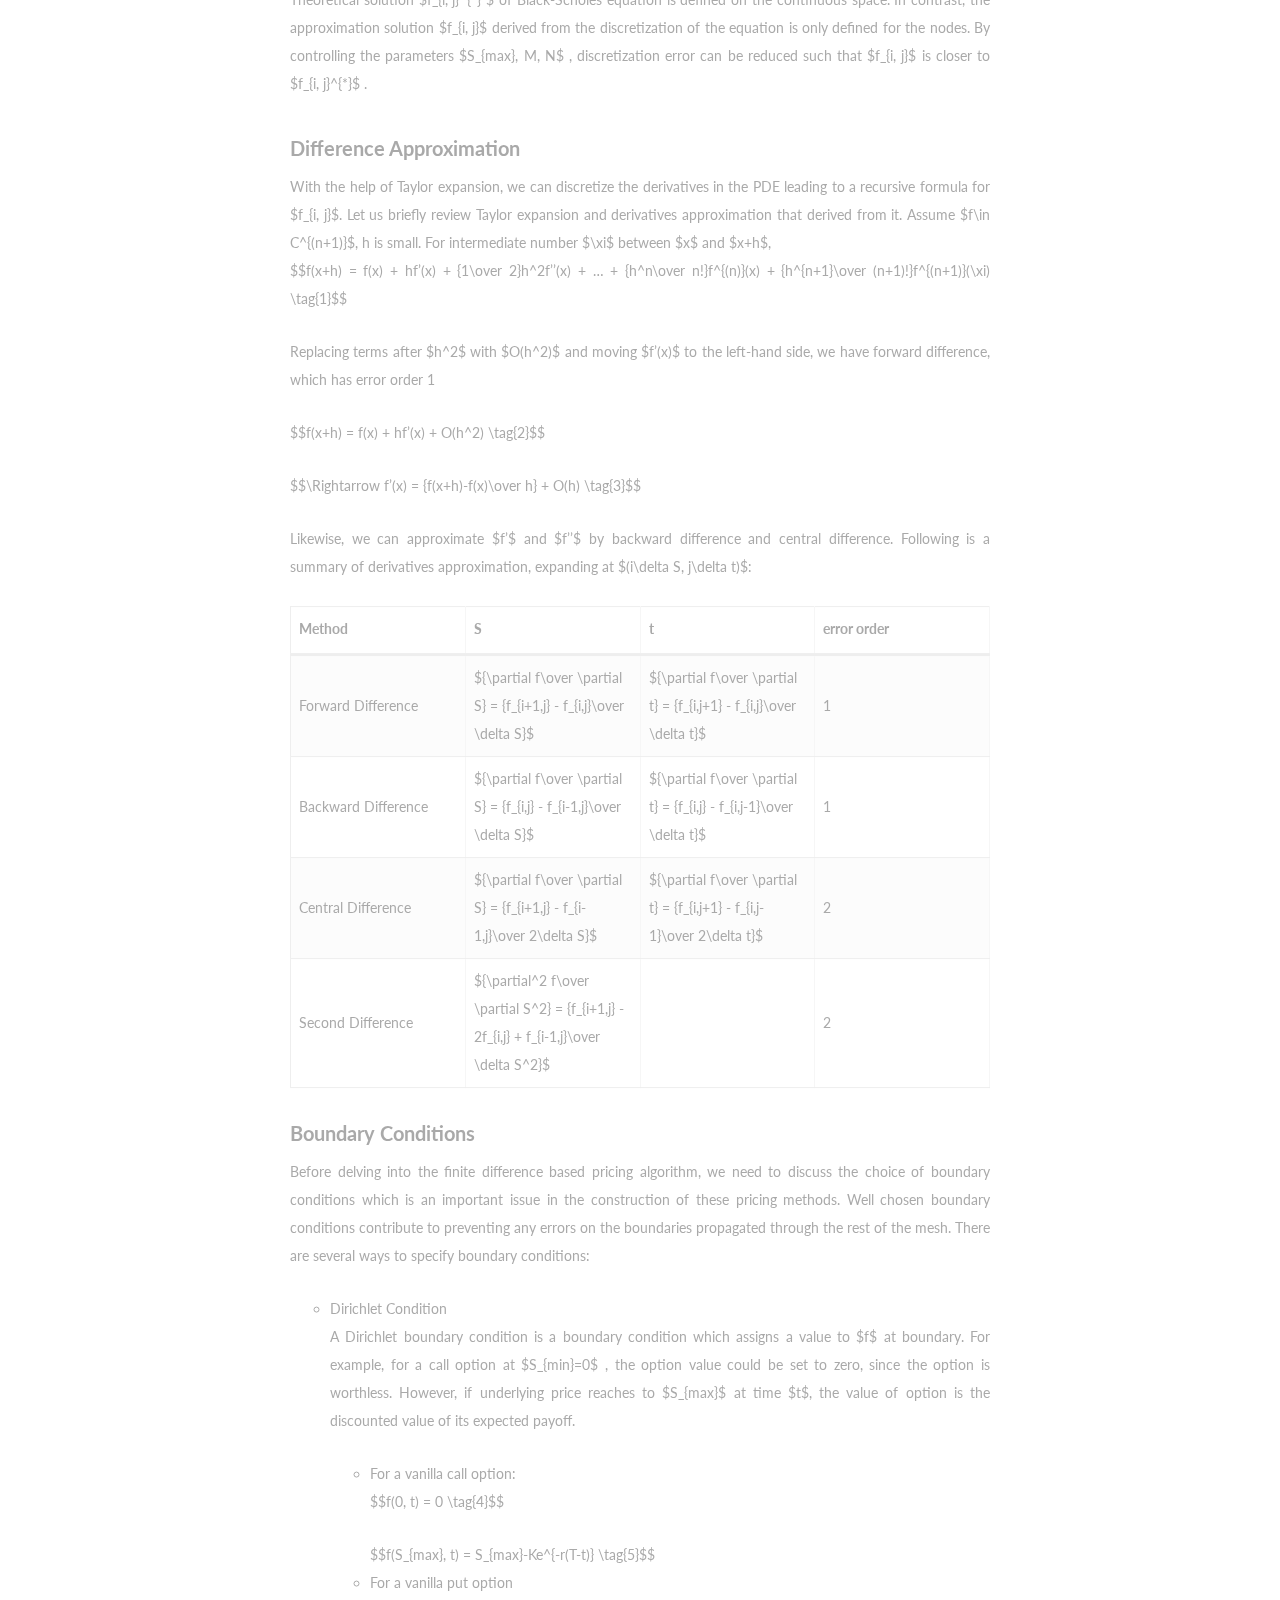
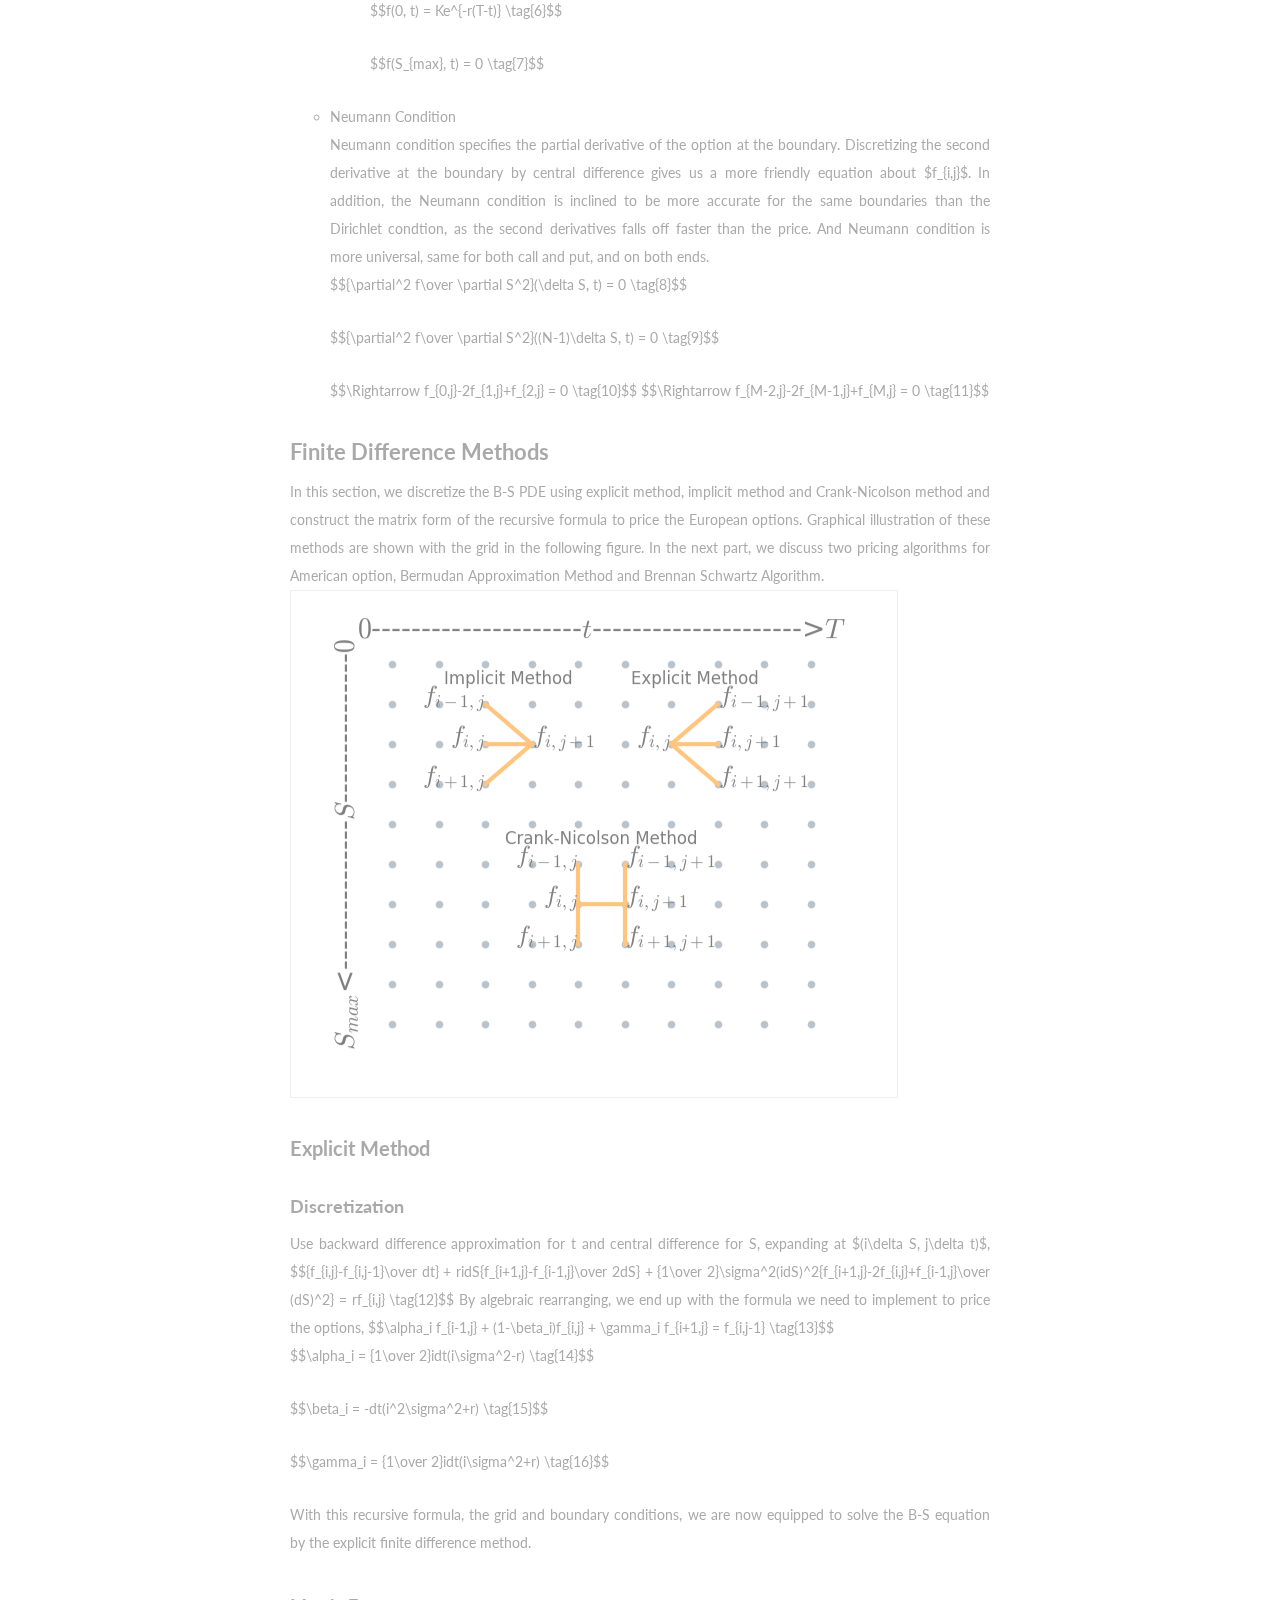
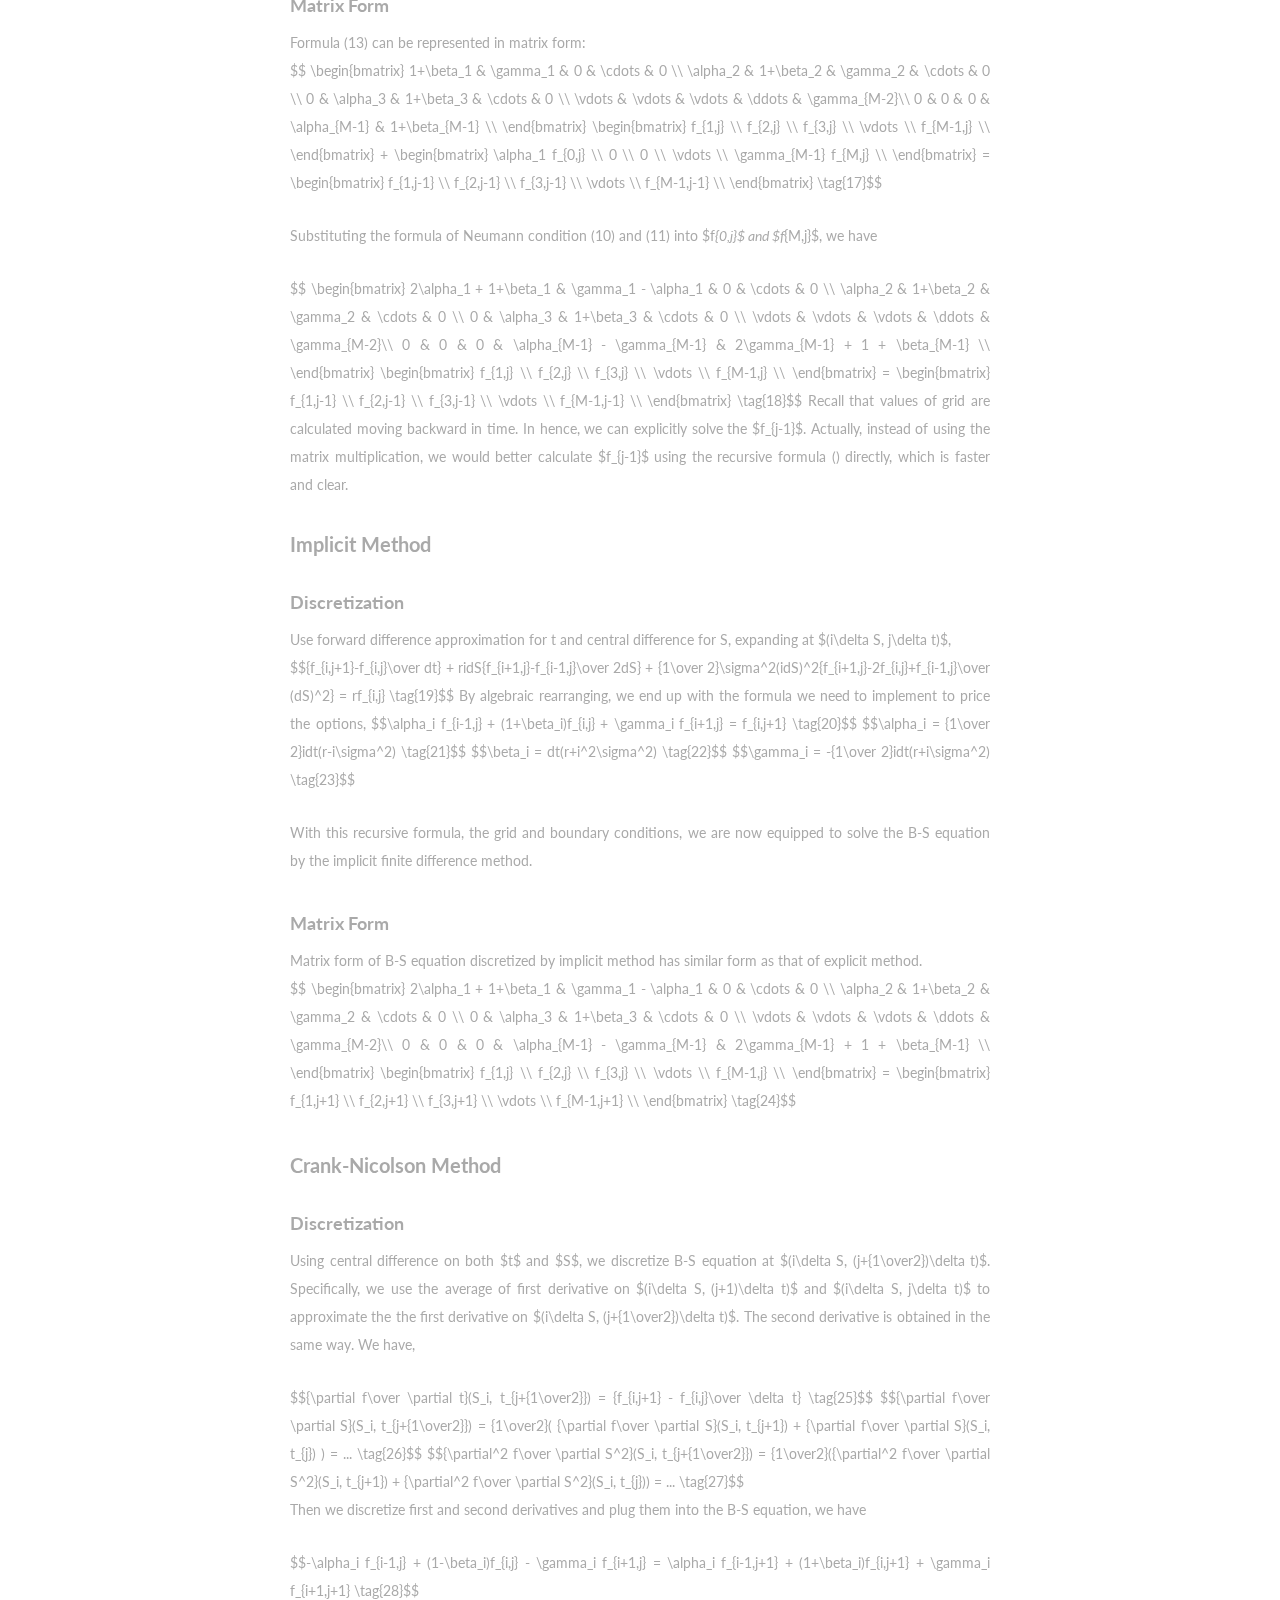
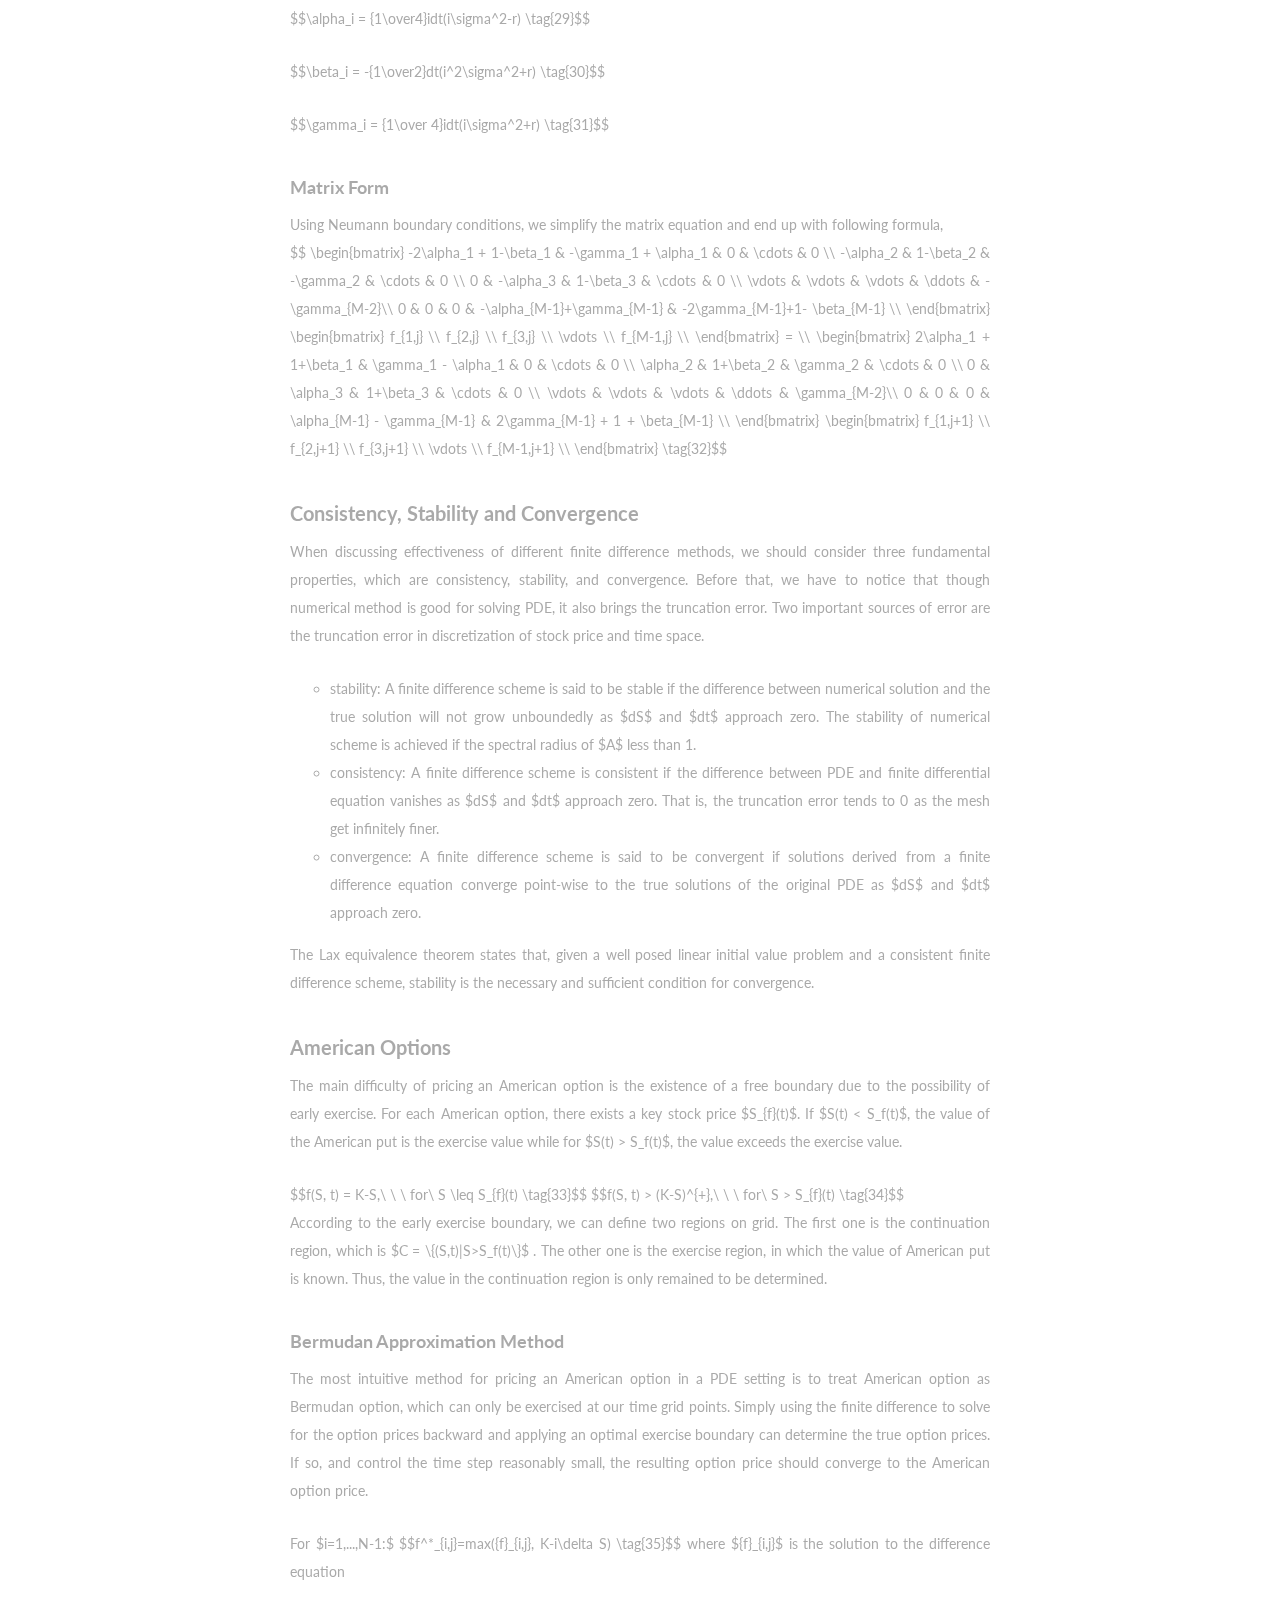
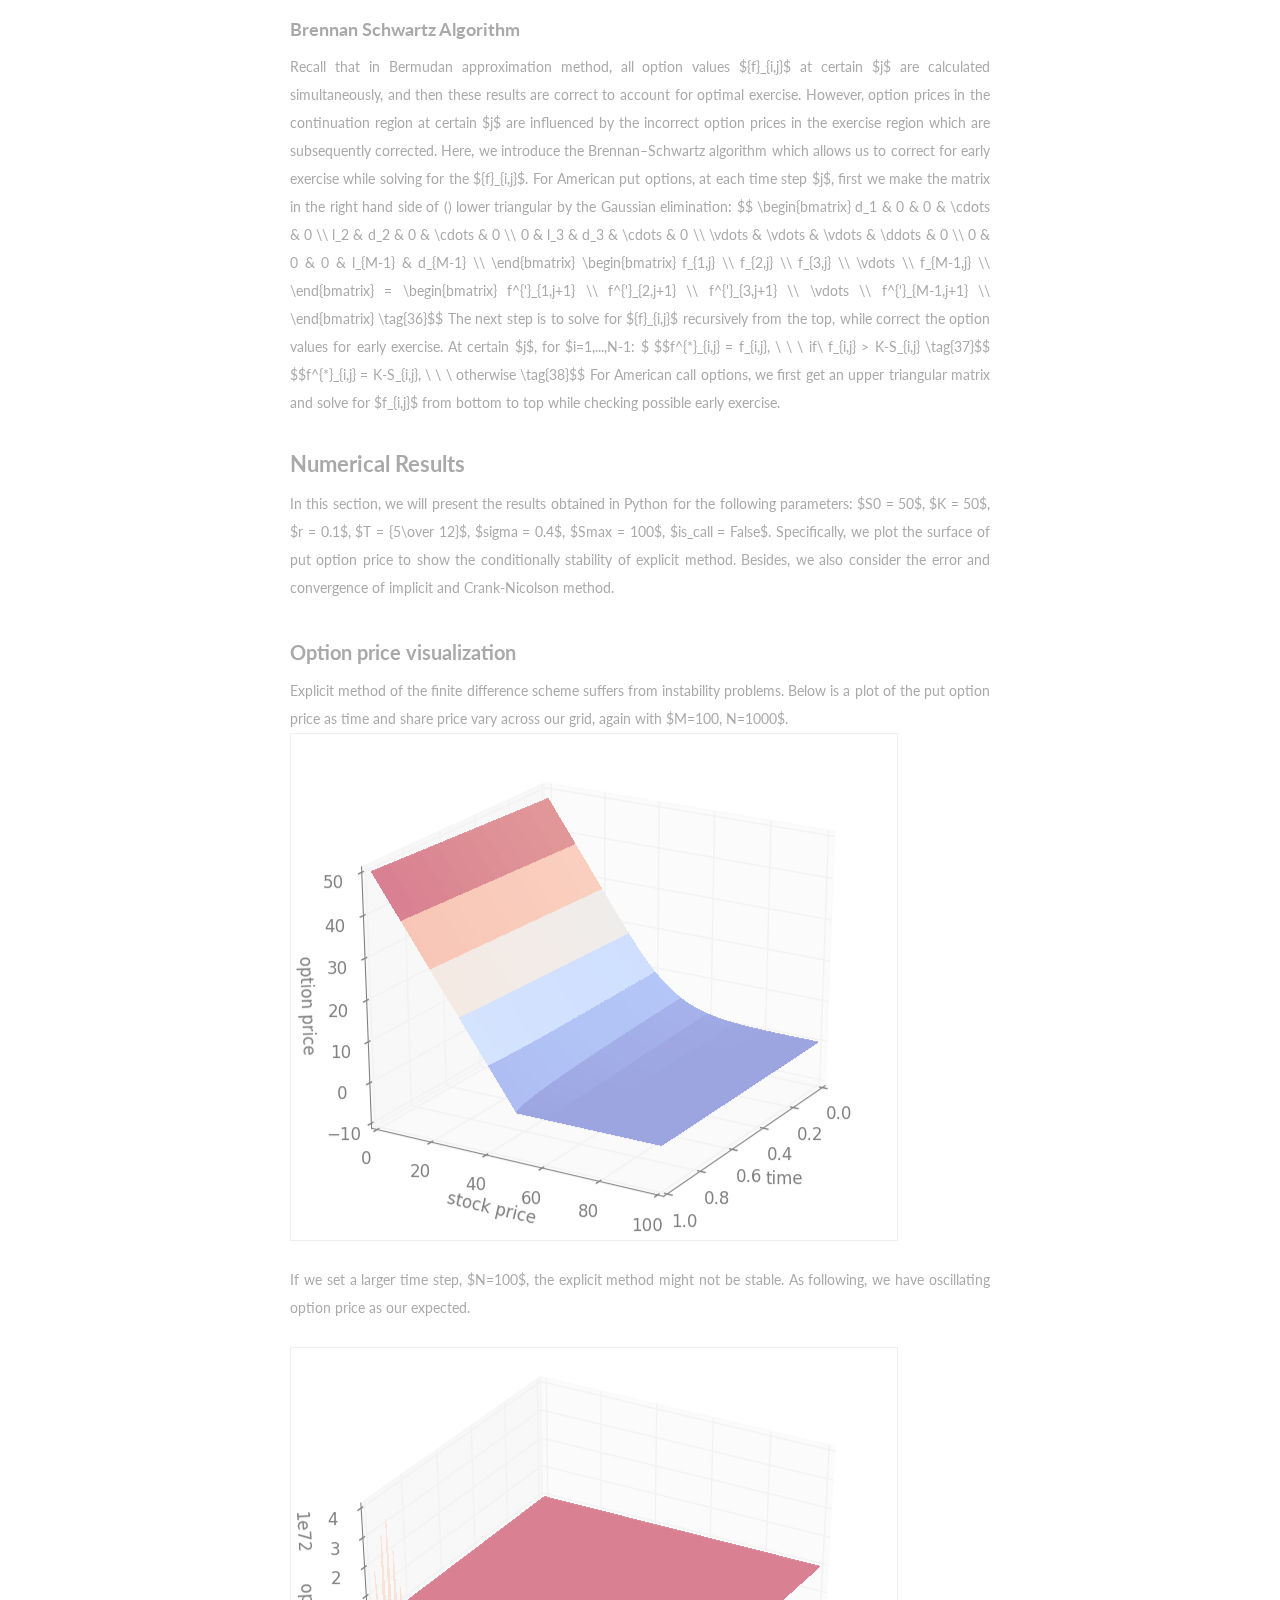
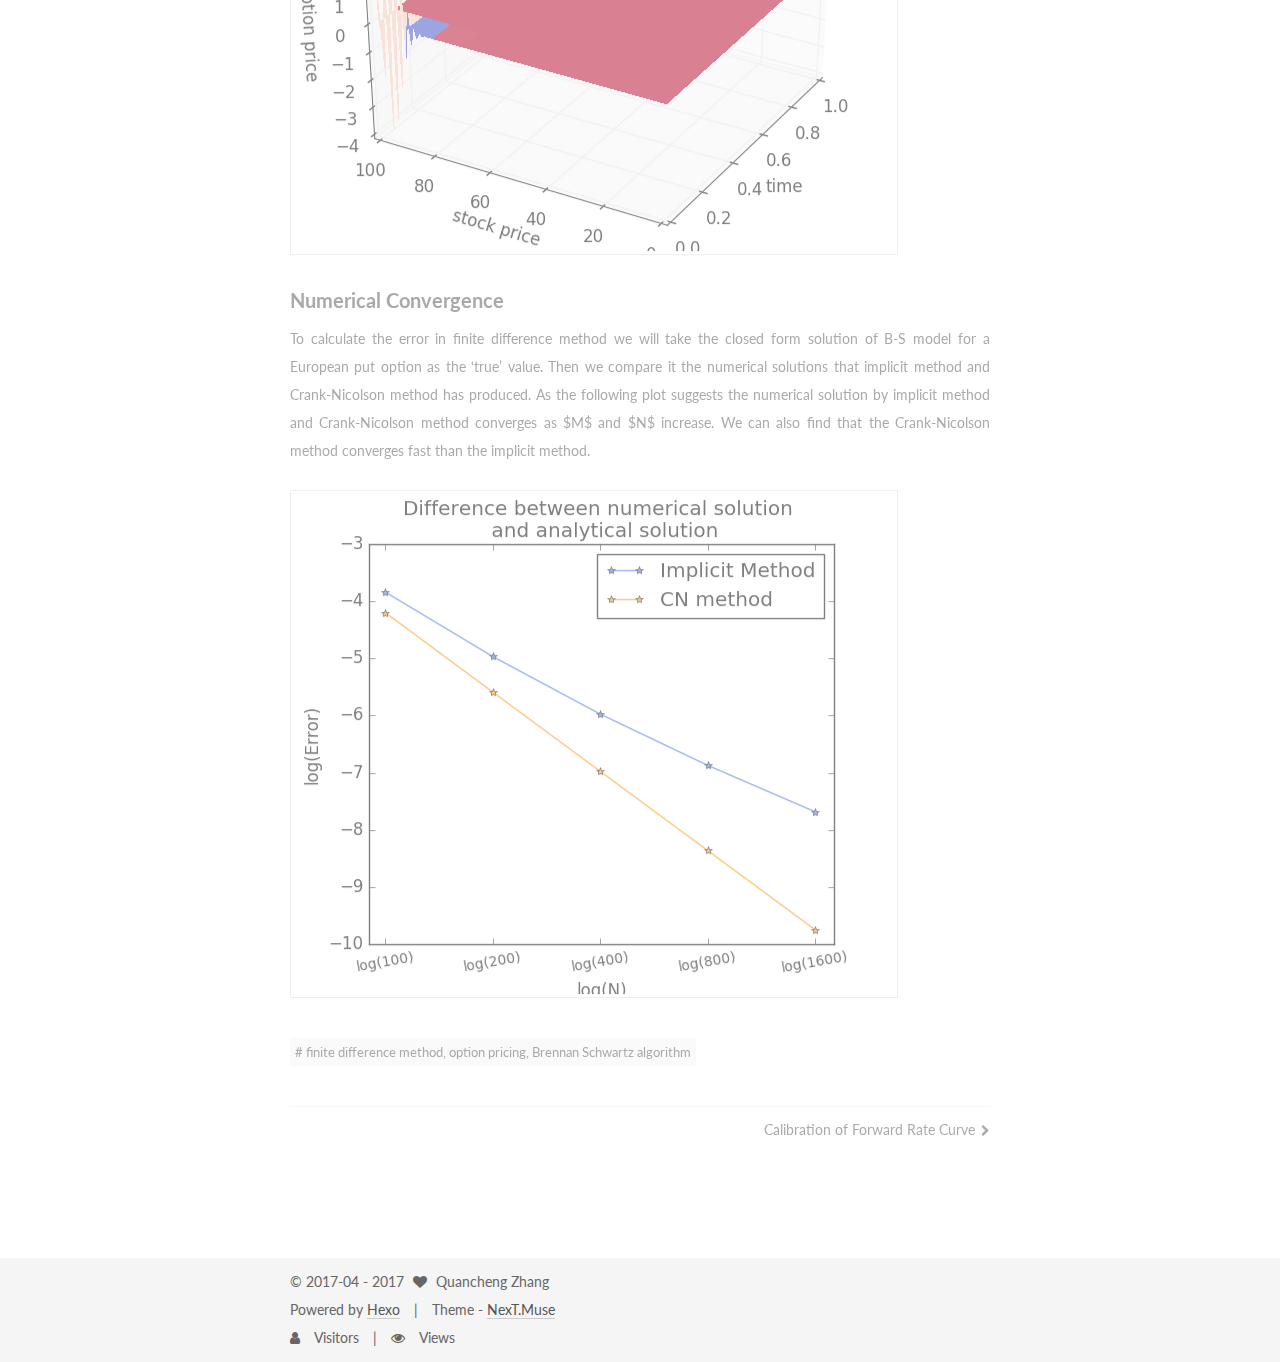
<file: post/on_pricing_options_with_finite_difference_methods/index.html>
<!doctype html>



  


<html class="theme-next muse use-motion" lang="en">
<head>
  <meta charset="UTF-8"/>
<meta http-equiv="X-UA-Compatible" content="IE=edge" />
<meta name="viewport" content="width=device-width, initial-scale=1, maximum-scale=1"/>



<meta http-equiv="Cache-Control" content="no-transform" />
<meta http-equiv="Cache-Control" content="no-siteapp" />


















  
  
  
  

  
    
    
  

  

  

  

  

  
    
    
    <link href="//fonts.googleapis.com/css?family=Lato:300,300italic,400,400italic,700,700italic&subset=latin,latin-ext" rel="stylesheet" type="text/css">
  






<link href="/lib/font-awesome/css/font-awesome.min.css?v=4.6.2" rel="stylesheet" type="text/css" />

<link href="/css/main.css?v=5.1.0" rel="stylesheet" type="text/css" />


  <meta name="keywords" content="finite difference method, option pricing, Brennan Schwartz algorithm," />








  <link rel="shortcut icon" type="image/x-icon" href="/favicon.ico?v=5.1.0" />






<meta name="description" content="On Pricing Options with Finite Difference MethodsIntroductionIn this notes, finite difference methods for pricing European and American options are considered. We test explicit, implicit and Crank-Nic">
<meta name="keywords" content="finite difference method, option pricing, Brennan Schwartz algorithm">
<meta property="og:type" content="article">
<meta property="og:title" content="On Pricing Options with Finite Difference Methods">
<meta property="og:url" content="http://Quintus-Zhang.github.io/post/on_pricing_options_with_finite_difference_methods/index.html">
<meta property="og:site_name" content="FigureOut">
<meta property="og:description" content="On Pricing Options with Finite Difference MethodsIntroductionIn this notes, finite difference methods for pricing European and American options are considered. We test explicit, implicit and Crank-Nic">
<meta property="og:image" content="http://quintus-zhang.github.io/post/on_pricing_options_with_finite_difference_methods/boundary_conditions.png">
<meta property="og:image" content="http://quintus-zhang.github.io/post/on_pricing_options_with_finite_difference_methods/grid.png">
<meta property="og:image" content="http://quintus-zhang.github.io/post/on_pricing_options_with_finite_difference_methods/explicit_stable.png">
<meta property="og:image" content="http://quintus-zhang.github.io/post/on_pricing_options_with_finite_difference_methods/explicit_unstable.png">
<meta property="og:image" content="http://quintus-zhang.github.io/post/on_pricing_options_with_finite_difference_methods/convergence.png">
<meta property="og:updated_time" content="2017-05-24T20:46:27.000Z">
<meta name="twitter:card" content="summary">
<meta name="twitter:title" content="On Pricing Options with Finite Difference Methods">
<meta name="twitter:description" content="On Pricing Options with Finite Difference MethodsIntroductionIn this notes, finite difference methods for pricing European and American options are considered. We test explicit, implicit and Crank-Nic">
<meta name="twitter:image" content="http://quintus-zhang.github.io/post/on_pricing_options_with_finite_difference_methods/boundary_conditions.png">



<script type="text/javascript" id="hexo.configurations">
  var NexT = window.NexT || {};
  var CONFIG = {
    root: '/',
    scheme: 'Muse',
    sidebar: {"position":"left","display":"always","offset":12,"offset_float":0,"b2t":false,"scrollpercent":false},
    fancybox: false,
    motion: true,
    duoshuo: {
      userId: '0',
      author: 'Author'
    },
    algolia: {
      applicationID: '',
      apiKey: '',
      indexName: '',
      hits: {"per_page":10},
      labels: {"input_placeholder":"Search for Posts","hits_empty":"We didn't find any results for the search: ${query}","hits_stats":"${hits} results found in ${time} ms"}
    }
  };
</script>



  <link rel="canonical" href="http://Quintus-Zhang.github.io/post/on_pricing_options_with_finite_difference_methods/"/>





  <title> On Pricing Options with Finite Difference Methods | FigureOut </title>
</head>

<body itemscope itemtype="http://schema.org/WebPage" lang="en">

  




<script>
  (function(i,s,o,g,r,a,m){i['GoogleAnalyticsObject']=r;i[r]=i[r]||function(){
            (i[r].q=i[r].q||[]).push(arguments)},i[r].l=1*new Date();a=s.createElement(o),
          m=s.getElementsByTagName(o)[0];a.async=1;a.src=g;m.parentNode.insertBefore(a,m)
  })(window,document,'script','https://www.google-analytics.com/analytics.js','ga');
  ga('create', 'UA-98294656-1', 'auto');
  ga('send', 'pageview');
</script>











  
  
    
  

  <div class="container sidebar-position-left page-post-detail ">
    <div class="headband"></div>

    <header id="header" class="header" itemscope itemtype="http://schema.org/WPHeader">
      <div class="header-inner"><div class="site-brand-wrapper">
  <div class="site-meta ">
    

    <div class="custom-logo-site-title">
      <a href="/"  class="brand" rel="start">
        <span class="logo-line-before"><i></i></span>
        <span class="site-title">FigureOut</span>
        <span class="logo-line-after"><i></i></span>
      </a>
    </div>
      
        <p class="site-subtitle"></p>
      
  </div>

  <div class="site-nav-toggle">
    <button>
      <span class="btn-bar"></span>
      <span class="btn-bar"></span>
      <span class="btn-bar"></span>
    </button>
  </div>
</div>

<nav class="site-nav">
  

  
    <ul id="menu" class="menu">
      
        
        <li class="menu-item menu-item-home">
          <a href="/" rel="section">
            
              <i class="menu-item-icon fa fa-fw fa-home"></i> <br />
            
            Home
          </a>
        </li>
      
        
        <li class="menu-item menu-item-archives">
          <a href="/archives" rel="section">
            
              <i class="menu-item-icon fa fa-fw fa-archive"></i> <br />
            
            Archives
          </a>
        </li>
      
        
        <li class="menu-item menu-item-about">
          <a href="/about" rel="section">
            
              <i class="menu-item-icon fa fa-fw fa-user"></i> <br />
            
            About
          </a>
        </li>
      

      
    </ul>
  

  
</nav>



 </div>
    </header>

    <main id="main" class="main">
      <div class="main-inner">
        <div class="content-wrap">
          <div id="content" class="content">
            

  <div id="posts" class="posts-expand">
    

  

  
  
  

  <article class="post post-type-normal " itemscope itemtype="http://schema.org/Article">
    <link itemprop="mainEntityOfPage" href="http://Quintus-Zhang.github.io/post/on_pricing_options_with_finite_difference_methods/">

    <span hidden itemprop="author" itemscope itemtype="http://schema.org/Person">
      <meta itemprop="name" content="Quancheng Zhang">
      <meta itemprop="description" content="">
      <meta itemprop="image" content="/images/turntable.jpeg">
    </span>

    <span hidden itemprop="publisher" itemscope itemtype="http://schema.org/Organization">
      <meta itemprop="name" content="FigureOut">
    </span>

    
      <header class="post-header">

        
        
          <h1 class="post-title" itemprop="name headline">
            
            
              
                On Pricing Options with Finite Difference Methods
              
            
          </h1>
        

        <div class="post-meta">
          <span class="post-time">
            
              <span class="post-meta-item-icon">
                <i class="fa fa-calendar-o"></i>
              </span>
              
                <span class="post-meta-item-text">Posted on</span>
              
              <time title="Post created" itemprop="dateCreated datePublished" datetime="2017-05-24T13:44:34-04:00">
                2017-05-24
              </time>
            

            

            
          </span>

          

          
            
              <span class="post-comments-count">
                <span class="post-meta-divider">|</span>
                <span class="post-meta-item-icon">
                  <i class="fa fa-comment-o"></i>
                </span>
                <a href="/post/on_pricing_options_with_finite_difference_methods/#comments" itemprop="discussionUrl">
                  <span class="post-comments-count disqus-comment-count"
                        data-disqus-identifier="post/on_pricing_options_with_finite_difference_methods/" itemprop="commentCount"></span>
                </a>
              </span>
            
          

          
          

          
            <span class="post-meta-divider">|</span>
            <span class="page-pv"><i class="fa fa-file-o"></i>
            <span class="busuanzi-value" id="busuanzi_value_page_pv" ></span>Views
            </span>
          

          

          

        </div>
      </header>
    


    <div class="post-body" itemprop="articleBody">

      
      

      
        <h1 id="On-Pricing-Options-with-Finite-Difference-Methods"><a href="#On-Pricing-Options-with-Finite-Difference-Methods" class="headerlink" title="On Pricing Options with Finite Difference Methods"></a>On Pricing Options with Finite Difference Methods</h1><h2 id="Introduction"><a href="#Introduction" class="headerlink" title="Introduction"></a>Introduction</h2><p>In this notes, finite difference methods for pricing European and American options are considered. We test explicit, implicit and Crank-Nicolson methods to price the European options. For American options, we implement intuitive Bermudan approach and apply the Brennan Schwartz algorithm to prevent the error propagation. Results of simple numerical experiments are shown in the end of notes. This project is implemented using Python objected-oriented programming<a href="https://github.com/Quintus-Zhang/Ferret" title="Options Pricing using Finite Difference Methods" target="_blank" rel="external">[code]</a>.</p>
<a id="more"></a>
<h2 id="Foundations-of-Finite-Difference-Methods"><a href="#Foundations-of-Finite-Difference-Methods" class="headerlink" title="Foundations of Finite Difference Methods"></a>Foundations of Finite Difference Methods</h2><p>In this section, we describe the fundamental ideas of finite difference applied to solve the PDE. This section includes approximation of partial derivatives, general discussion of the grid, and the way of formulating boundary conditions.</p>
<h3 id="The-Grid"><a href="#The-Grid" class="headerlink" title="The Grid"></a>The Grid</h3><p>Consider the Black-Scholes equation in the last section, we perform a discretization leading to a two-dimensional grid. To set up a grid, firstly, we should determine the value of $S_{max}$, which is considered as the underlying price unlikely to be reached. Then we discretize the $t$ and $S$ as following,<br>$$t = 0, \delta t, 2\delta t, …, N\delta t$$</p>
<p>$$S = 0, \delta S, 2\delta S, …, M\delta S$$</p>
<p>$\delta t$ and $\delta S$ are the mesh sized of the discretization of $t$ and $S$. Following figure illustrates part of the entire grid in the $(S, t)$-plane. For each node $(i\delta S, j\delta t)$, we use the grid notation<br>$$f_{i, j} = f(i\delta S, j\delta t)$$</p>
<img src="/post/on_pricing_options_with_finite_difference_methods/boundary_conditions.png" alt="boundary_conditions.png" title="">
<p>Theoretical solution  $f_{i, j}^{*} $ of Black-Scholes equation is defined on the continuous space. In contrast, the approximation solution  $f_{i, j}$  derived from the discretization of the equation is only defined for the nodes. By controlling the parameters $S_{max}, M, N$ , discretization error can be reduced such that  $f_{i, j}$  is closer to  $f_{i, j}^{*}$ .</p>
<h3 id="Difference-Approximation"><a href="#Difference-Approximation" class="headerlink" title="Difference Approximation"></a>Difference Approximation</h3><p>With the help of Taylor expansion, we can discretize the derivatives in the PDE leading to a recursive formula for $f_{i, j}$. Let us briefly review Taylor expansion and derivatives approximation that derived from it. Assume $f\in C^{(n+1)}$, h is small. For intermediate number $\xi$ between $x$ and $x+h$,<br>$$f(x+h) = f(x) + hf’(x) + {1\over 2}h^2f’’(x) + … + {h^n\over n!}f^{(n)}(x) + {h^{n+1}\over (n+1)!}f^{(n+1)}(\xi) \tag{1}$$</p>
<p>Replacing terms after $h^2$ with $O(h^2)$ and moving $f’(x)$ to the left-hand side, we have forward difference, which has error order 1</p>
<p>$$f(x+h) = f(x) + hf’(x) + O(h^2) \tag{2}$$</p>
<p>$$\Rightarrow f’(x) = {f(x+h)-f(x)\over h} + O(h) \tag{3}$$</p>
<p>Likewise, we can approximate $f’$ and $f’’$ by backward difference and central difference. Following is a summary of derivatives approximation, expanding at $(i\delta S, j\delta t)$:</p>
<table>
<thead>
<tr>
<th style="text-align:left">Method</th>
<th style="text-align:left">S</th>
<th style="text-align:left">t</th>
<th style="text-align:left">error order</th>
</tr>
</thead>
<tbody>
<tr>
<td style="text-align:left">Forward Difference</td>
<td style="text-align:left">${\partial f\over \partial S} = {f_{i+1,j} - f_{i,j}\over \delta S}$ </td>
<td style="text-align:left">${\partial f\over \partial t} = {f_{i,j+1} - f_{i,j}\over \delta t}$</td>
<td style="text-align:left">1</td>
</tr>
<tr>
<td style="text-align:left">Backward Difference</td>
<td style="text-align:left">${\partial f\over \partial S} = {f_{i,j} - f_{i-1,j}\over \delta S}$</td>
<td style="text-align:left">${\partial f\over \partial t} = {f_{i,j} - f_{i,j-1}\over \delta t}$</td>
<td style="text-align:left">1</td>
</tr>
<tr>
<td style="text-align:left">Central Difference</td>
<td style="text-align:left">${\partial f\over \partial S} = {f_{i+1,j} - f_{i-1,j}\over 2\delta S}$</td>
<td style="text-align:left">${\partial f\over \partial t} = {f_{i,j+1} - f_{i,j-1}\over 2\delta t}$</td>
<td style="text-align:left">2</td>
</tr>
<tr>
<td style="text-align:left">Second Difference</td>
<td style="text-align:left">${\partial^2 f\over \partial S^2} = {f_{i+1,j} - 2f_{i,j} + f_{i-1,j}\over \delta S^2}$ </td>
<td style="text-align:left"></td>
<td style="text-align:left">2</td>
</tr>
</tbody>
</table>
<h3 id="Boundary-Conditions"><a href="#Boundary-Conditions" class="headerlink" title="Boundary Conditions"></a>Boundary Conditions</h3><p>Before delving into the finite difference based pricing algorithm, we need to discuss the choice of boundary conditions which is an important issue in the construction of these pricing methods. Well chosen boundary conditions contribute to preventing any errors on the boundaries propagated through the rest of the mesh. There are several ways to specify boundary conditions:</p>
<ul>
<li><p>Dirichlet Condition<br>A Dirichlet boundary condition is a boundary condition which assigns a value to $f$ at boundary. For example, for a call option at  $S_{min}=0$ , the option value could be set to zero, since the option is worthless. However, if underlying price reaches to  $S_{max}$  at time $t$, the value of option is the discounted value of its expected payoff.</p>
<ul>
<li><p>For a vanilla call option:<br>$$f(0, t) = 0 \tag{4}$$</p>

    $$f(S_{max}, t) = S_{max}-Ke^{-r(T-t)} \tag{5}$$
    
</li>
<li><p>For a vanilla put option<br>$$f(0, t) = Ke^{-r(T-t)} \tag{6}$$</p>
<p>$$f(S_{max}, t) = 0 \tag{7}$$</p>
</li>
</ul>
</li>
<li><p>Neumann Condition<br>Neumann condition specifies the partial derivative of the option at the boundary. Discretizing the second derivative at the boundary by central difference gives us a more friendly equation about $f_{i,j}$. In addition, the Neumann condition is inclined to be more accurate for the same boundaries than the Dirichlet condtion, as the second derivatives falls off faster than the price. And Neumann condition is more universal, same for both call and put, and on both ends.<br>$${\partial^2 f\over \partial S^2}(\delta S, t) = 0 \tag{8}$$</p>
<p>$${\partial^2 f\over \partial S^2}((N-1)\delta S, t) = 0 \tag{9}$$</p>

  $$\Rightarrow f_{0,j}-2f_{1,j}+f_{2,j} = 0 \tag{10}$$

  $$\Rightarrow f_{M-2,j}-2f_{M-1,j}+f_{M,j} = 0 \tag{11}$$
  
</li>
</ul>
<h2 id="Finite-Difference-Methods"><a href="#Finite-Difference-Methods" class="headerlink" title="Finite Difference Methods"></a>Finite Difference Methods</h2><p>In this section, we discretize the B-S PDE using explicit method, implicit method and Crank-Nicolson method and construct the matrix form of the recursive formula to price the European options. Graphical illustration of these methods are shown with the grid in the following figure. In the next part, we discuss two pricing algorithms for American option, Bermudan Approximation Method and Brennan Schwartz Algorithm.<br><img src="/post/on_pricing_options_with_finite_difference_methods/grid.png" alt="grid.png" title=""></p>
<h3 id="Explicit-Method"><a href="#Explicit-Method" class="headerlink" title="Explicit Method"></a>Explicit Method</h3><h4 id="Discretization"><a href="#Discretization" class="headerlink" title="Discretization"></a>Discretization</h4>
Use backward difference approximation for t and central difference for S, expanding at $(i\delta S, j\delta t)$,  
$${f_{i,j}-f_{i,j-1}\over dt} + ridS{f_{i+1,j}-f_{i-1,j}\over 2dS} + {1\over 2}\sigma^2(idS)^2{f_{i+1,j}-2f_{i,j}+f_{i-1,j}\over (dS)^2} = rf_{i,j} \tag{12}$$
By algebraic rearranging, we end up with the formula we need to implement to price the options,
$$\alpha_i f_{i-1,j} + (1-\beta_i)f_{i,j} + \gamma_i f_{i+1,j} = f_{i,j-1} \tag{13}$$

<p>$$\alpha_i = {1\over 2}idt(i\sigma^2-r) \tag{14}$$</p>
<p>$$\beta_i = -dt(i^2\sigma^2+r) \tag{15}$$</p>
<p>$$\gamma_i = {1\over 2}idt(i\sigma^2+r) \tag{16}$$</p>
<p>With this recursive formula, the grid and boundary conditions, we are now equipped to solve the B-S equation by the explicit finite difference method.</p>
<h4 id="Matrix-Form"><a href="#Matrix-Form" class="headerlink" title="Matrix Form"></a>Matrix Form</h4><p>Formula (13) can be represented in matrix form:<br>
$$
  \begin{bmatrix}
  1+\beta_1  & \gamma_1   & 0          & \cdots       & 0           \\
  \alpha_2   & 1+\beta_2  & \gamma_2   & \cdots       & 0           \\
  0          & \alpha_3   & 1+\beta_3  & \cdots       & 0           \\
  \vdots     & \vdots     & \vdots     & \ddots       & \gamma_{M-2}\\
  0          & 0          & 0          & \alpha_{M-1} & 1+\beta_{M-1} \\
  \end{bmatrix}
  \begin{bmatrix}
  f_{1,j}   \\
  f_{2,j}   \\
  f_{3,j}   \\
  \vdots    \\
  f_{M-1,j} \\
  \end{bmatrix} +
  \begin{bmatrix}
  \alpha_1 f_{0,j}     \\
  0                    \\
  0                    \\
  \vdots               \\
  \gamma_{M-1} f_{M,j} \\
  \end{bmatrix} =
  \begin{bmatrix}
  f_{1,j-1}   \\
  f_{2,j-1}   \\
  f_{3,j-1}   \\
  \vdots      \\
  f_{M-1,j-1} \\
  \end{bmatrix}
\tag{17}$$
</p>
<p>Substituting the formula of Neumann condition (10) and (11) into $f<em>{0,j}$ and $f</em>{M,j}$, we have</p>

$$
  \begin{bmatrix}
  2\alpha_1 + 1+\beta_1  & \gamma_1 - \alpha_1 & 0        & \cdots                      & 0           \\
  \alpha_2             & 1+\beta_2             & \gamma_2 & \cdots                      & 0           \\
  0                    & \alpha_3            & 1+\beta_3  & \cdots                      & 0           \\
  \vdots               & \vdots              & \vdots   & \ddots                      & \gamma_{M-2}\\
  0                    & 0                   & 0        & \alpha_{M-1} - \gamma_{M-1} & 2\gamma_{M-1} + 1 + \beta_{M-1} \\
  \end{bmatrix}
  \begin{bmatrix}
  f_{1,j}   \\
  f_{2,j}   \\
  f_{3,j}   \\
  \vdots    \\
  f_{M-1,j} \\
  \end{bmatrix} =
  \begin{bmatrix}
  f_{1,j-1}   \\
  f_{2,j-1}   \\
  f_{3,j-1}   \\
  \vdots      \\
  f_{M-1,j-1} \\
  \end{bmatrix}
\tag{18}$$


Recall that values of grid are calculated moving backward in time. In hence, we can explicitly solve the $f_{j-1}$. Actually, instead of using the matrix multiplication, we would better calculate $f_{j-1}$ using the recursive formula () directly, which is faster and clear.

<h3 id="Implicit-Method"><a href="#Implicit-Method" class="headerlink" title="Implicit Method"></a>Implicit Method</h3><h4 id="Discretization-1"><a href="#Discretization-1" class="headerlink" title="Discretization"></a>Discretization</h4><p>Use forward difference approximation for t and central difference for S, expanding at $(i\delta S, j\delta t)$,<br>
$${f_{i,j+1}-f_{i,j}\over dt} + ridS{f_{i+1,j}-f_{i-1,j}\over 2dS} + {1\over 2}\sigma^2(idS)^2{f_{i+1,j}-2f_{i,j}+f_{i-1,j}\over (dS)^2} = rf_{i,j} \tag{19}$$
By algebraic rearranging, we end up with the formula we need to implement to price the options,
$$\alpha_i f_{i-1,j} + (1+\beta_i)f_{i,j} + \gamma_i f_{i+1,j} = f_{i,j+1} \tag{20}$$

$$\alpha_i = {1\over 2}idt(r-i\sigma^2) \tag{21}$$

$$\beta_i = dt(r+i^2\sigma^2) \tag{22}$$

$$\gamma_i = -{1\over 2}idt(r+i\sigma^2) \tag{23}$$
</p>
<p>With this recursive formula, the grid and boundary conditions, we are now equipped to solve the B-S equation by the implicit finite difference method.</p>
<h4 id="Matrix-Form-1"><a href="#Matrix-Form-1" class="headerlink" title="Matrix Form"></a>Matrix Form</h4><p>Matrix form of B-S equation discretized by implicit method has similar form as that of explicit method.<br>
$$
  \begin{bmatrix}
  2\alpha_1 + 1+\beta_1  & \gamma_1 - \alpha_1 & 0        & \cdots                      & 0           \\
  \alpha_2             & 1+\beta_2             & \gamma_2 & \cdots                      & 0           \\
  0                    & \alpha_3            & 1+\beta_3  & \cdots                      & 0           \\
  \vdots               & \vdots              & \vdots   & \ddots                      & \gamma_{M-2}\\
  0                    & 0                   & 0        & \alpha_{M-1} - \gamma_{M-1} & 2\gamma_{M-1} + 1 + \beta_{M-1} \\
  \end{bmatrix}
  \begin{bmatrix}
  f_{1,j}   \\
  f_{2,j}   \\
  f_{3,j}   \\
  \vdots    \\
  f_{M-1,j} \\
  \end{bmatrix} =
  \begin{bmatrix}
  f_{1,j+1}   \\
  f_{2,j+1}   \\
  f_{3,j+1}   \\
  \vdots      \\
  f_{M-1,j+1} \\
  \end{bmatrix}
\tag{24}$$
</p>
<h3 id="Crank-Nicolson-Method"><a href="#Crank-Nicolson-Method" class="headerlink" title="Crank-Nicolson Method"></a>Crank-Nicolson Method</h3><h4 id="Discretization-2"><a href="#Discretization-2" class="headerlink" title="Discretization"></a>Discretization</h4><p>Using central difference on both $t$ and $S$, we discretize B-S equation at $(i\delta S, (j+{1\over2})\delta t)$. Specifically, we use the average of first derivative on $(i\delta S, (j+1)\delta t)$ and $(i\delta S, j\delta t)$ to approximate the the first derivative on $(i\delta S, (j+{1\over2})\delta t)$. The second derivative is obtained in the same way. We have,</p>

$${\partial f\over \partial t}(S_i, t_{j+{1\over2}}) = {f_{i,j+1} - f_{i,j}\over \delta t} \tag{25}$$

$${\partial f\over \partial S}(S_i, t_{j+{1\over2}}) = {1\over2}( {\partial f\over \partial S}(S_i, t_{j+1}) + {\partial f\over \partial S}(S_i, t_{j}) ) = ... \tag{26}$$

$${\partial^2 f\over \partial S^2}(S_i, t_{j+{1\over2}}) = {1\over2}({\partial^2 f\over \partial S^2}(S_i, t_{j+1}) + {\partial^2 f\over \partial S^2}(S_i, t_{j})) = ... \tag{27}$$

<p>Then we discretize first and second derivatives and plug them into the B-S equation, we have</p>

$$-\alpha_i f_{i-1,j} + (1-\beta_i)f_{i,j} - \gamma_i f_{i+1,j} = \alpha_i f_{i-1,j+1} + (1+\beta_i)f_{i,j+1} + \gamma_i f_{i+1,j+1} \tag{28}$$

<p>$$\alpha_i = {1\over4}idt(i\sigma^2-r) \tag{29}$$</p>
<p>$$\beta_i = -{1\over2}dt(i^2\sigma^2+r) \tag{30}$$</p>
<p>$$\gamma_i = {1\over 4}idt(i\sigma^2+r) \tag{31}$$</p>
<h4 id="Matrix-Form-2"><a href="#Matrix-Form-2" class="headerlink" title="Matrix Form"></a>Matrix Form</h4><p>Using Neumann boundary conditions, we simplify the matrix equation and end up with following formula,<br>
$$
  \begin{bmatrix}
  -2\alpha_1 + 1-\beta_1  & -\gamma_1 + \alpha_1 & 0        & \cdots                      & 0           \\
  -\alpha_2             & 1-\beta_2             & -\gamma_2 & \cdots                      & 0           \\
  0                    & -\alpha_3            & 1-\beta_3  & \cdots                      & 0           \\
  \vdots               & \vdots              & \vdots   & \ddots                      & -\gamma_{M-2}\\
  0                    & 0                   & 0        & -\alpha_{M-1}+\gamma_{M-1} & -2\gamma_{M-1}+1- \beta_{M-1} \\
  \end{bmatrix}
  \begin{bmatrix}
  f_{1,j}   \\
  f_{2,j}   \\
  f_{3,j}   \\
  \vdots    \\
  f_{M-1,j} \\
  \end{bmatrix} = \\
  \begin{bmatrix}
  2\alpha_1 + 1+\beta_1  & \gamma_1 - \alpha_1 & 0        & \cdots                      & 0           \\
  \alpha_2             & 1+\beta_2             & \gamma_2 & \cdots                      & 0           \\
  0                    & \alpha_3            & 1+\beta_3  & \cdots                      & 0           \\
  \vdots               & \vdots              & \vdots   & \ddots                      & \gamma_{M-2}\\
  0                    & 0                   & 0        & \alpha_{M-1} - \gamma_{M-1} & 2\gamma_{M-1} + 1 + \beta_{M-1} \\
  \end{bmatrix}
  \begin{bmatrix}
  f_{1,j+1}   \\
  f_{2,j+1}   \\
  f_{3,j+1}   \\
  \vdots      \\
  f_{M-1,j+1} \\
  \end{bmatrix}
\tag{32}$$
</p>
<h3 id="Consistency-Stability-and-Convergence"><a href="#Consistency-Stability-and-Convergence" class="headerlink" title="Consistency, Stability and Convergence"></a>Consistency, Stability and Convergence</h3><p>When discussing effectiveness of different finite difference methods, we should consider three fundamental properties, which are consistency, stability, and convergence. Before that, we have to notice that though numerical method is good for solving PDE, it also brings the truncation error. Two important sources of error are the truncation error in discretization of stock price and time space.</p>
<ul>
<li>stability: A finite difference scheme is said to be stable if the difference between numerical solution and the true solution will not grow unboundedly as $dS$ and $dt$ approach zero. The stability of numerical scheme is achieved if the spectral radius of $A$ less than 1.</li>
<li>consistency: A finite difference scheme is consistent if the difference between PDE and finite differential equation vanishes as $dS$ and $dt$ approach zero. That is, the truncation error tends to 0 as the mesh get infinitely finer.</li>
<li>convergence: A finite difference scheme is said to be convergent if solutions derived from a finite difference equation converge point-wise to the true solutions of the original PDE as $dS$ and $dt$ approach zero.</li>
</ul>
<p>The Lax equivalence theorem states that, given a well posed linear initial value problem and a consistent finite difference scheme, stability is the necessary and sufficient condition for convergence.</p>
<h3 id="American-Options"><a href="#American-Options" class="headerlink" title="American Options"></a>American Options</h3><p>The main difficulty of pricing an American option is the existence of a free boundary due to the possibility of early exercise. For each American option, there exists a key stock price $S_{f}(t)$. If $S(t) &lt; S_f(t)$, the value of the American put is the exercise value while for $S(t) &gt; S_f(t)$, the value exceeds the exercise value.</p>

$$f(S, t) = K-S,\ \ \  for\ S \leq S_{f}(t) \tag{33}$$

$$f(S, t) > (K-S)^{+},\ \ \  for\ S > S_{f}(t) \tag{34}$$

<p>According to the early exercise boundary, we can define two regions on grid. The first one is the continuation region, which is  $C = \{(S,t)|S>S_f(t)\}$ . The other one is the exercise region, in which the value of American put is known. Thus, the value in the continuation region is only remained to be determined.</p>
<h4 id="Bermudan-Approximation-Method"><a href="#Bermudan-Approximation-Method" class="headerlink" title="Bermudan Approximation Method"></a>Bermudan Approximation Method</h4><p>The most intuitive method for pricing an American option in a PDE setting is to treat American option as Bermudan option, which can only be exercised at our time grid points. Simply using the finite difference to solve for the option prices backward and applying an optimal exercise boundary can determine the true option prices. If so, and control the time step reasonably small, the resulting option price should converge to the American option price.</p>

For $i=1,...,N-1:$
$$f^*_{i,j}=max({f}_{i,j}, K-i\delta S) \tag{35}$$
where ${f}_{i,j}$ is the solution to the difference equation

<h4 id="Brennan-Schwartz-Algorithm"><a href="#Brennan-Schwartz-Algorithm" class="headerlink" title="Brennan Schwartz Algorithm"></a>Brennan Schwartz Algorithm</h4>
Recall that in Bermudan approximation method, all option values ${f}_{i,j}$ at certain $j$ are calculated simultaneously, and then these results are correct to account for optimal exercise. However, option prices in the continuation region at certain $j$ are influenced by the incorrect option prices in the exercise region which are subsequently corrected. Here, we introduce the Brennan–Schwartz algorithm which allows us to correct for early exercise while solving for the ${f}_{i,j}$.

For American put options, at each time step $j$, first we make the matrix in the right hand side of () lower triangular by the Gaussian elimination:
$$
  \begin{bmatrix}
  d_1       & 0        & 0         & \cdots      & 0           \\
  l_2       & d_2      & 0         & \cdots      & 0           \\
  0         & l_3      & d_3       & \cdots      & 0           \\
  \vdots    & \vdots   & \vdots    & \ddots      & 0           \\
  0         & 0        & 0         & l_{M-1}     & d_{M-1}     \\
  \end{bmatrix}
  \begin{bmatrix}
  f_{1,j}   \\
  f_{2,j}   \\
  f_{3,j}   \\
  \vdots    \\
  f_{M-1,j} \\
  \end{bmatrix} =
  \begin{bmatrix}
  f^{'}_{1,j+1}   \\
  f^{'}_{2,j+1}   \\
  f^{'}_{3,j+1}   \\
  \vdots      \\
  f^{'}_{M-1,j+1} \\
  \end{bmatrix}
\tag{36}$$

The next step is to solve for ${f}_{i,j}$ recursively from the top, while correct the option values for early exercise.
At certain $j$, for $i=1,...,N-1: $
$$f^{*}_{i,j} = f_{i,j}, \ \ \  if\ f_{i,j} > K-S_{i,j} \tag{37}$$

$$f^{*}_{i,j} = K-S_{i,j}, \ \ \  otherwise \tag{38}$$

For American call options, we first get an upper triangular matrix and solve for $f_{i,j}$ from bottom to top while checking possible early exercise.

<h2 id="Numerical-Results"><a href="#Numerical-Results" class="headerlink" title="Numerical Results"></a>Numerical Results</h2><p>In this section, we will present the results obtained in Python for the following parameters: $S0 = 50$, $K = 50$, $r = 0.1$, $T = {5\over 12}$, $sigma = 0.4$, $Smax = 100$, $is_call = False$. Specifically, we plot the surface of put option price to show the conditionally stability of explicit method. Besides, we also consider the error and convergence of implicit and Crank-Nicolson method.</p>
<h3 id="Option-price-visualization"><a href="#Option-price-visualization" class="headerlink" title="Option price visualization"></a>Option price visualization</h3><p>Explicit method of the finite difference scheme suffers from instability problems. Below is a plot of the put option price as time and share price vary across our grid, again with $M=100, N=1000$.<br><img src="/post/on_pricing_options_with_finite_difference_methods/explicit_stable.png" alt="explicit_stable.png" title=""></p>
<p>If we set a larger time step, $N=100$, the explicit method might not be stable. As following, we have oscillating option price as our expected.</p>
<img src="/post/on_pricing_options_with_finite_difference_methods/explicit_unstable.png" alt="explicit_unstable.png" title="">
<h3 id="Numerical-Convergence"><a href="#Numerical-Convergence" class="headerlink" title="Numerical Convergence"></a>Numerical Convergence</h3><p>To calculate the error in finite difference method we will take the closed form solution of B-S model for a European put option as the ‘true’ value. Then we compare it the numerical solutions that implicit method and Crank-Nicolson method has produced. As the following plot suggests the numerical solution by implicit method and Crank-Nicolson method converges as $M$ and $N$ increase. We can also find that the Crank-Nicolson method converges fast than the implicit method.</p>
<img src="/post/on_pricing_options_with_finite_difference_methods/convergence.png" alt="convergence.png" title="">

      
    </div>

    <div>
      
        

      
    </div>

    <div>
      
        

      
    </div>

    <div>
      
        

      
    </div>

    <footer class="post-footer">
      
        <div class="post-tags">
          
            <a href="/tags/finite-difference-method-option-pricing-Brennan-Schwartz-algorithm/" rel="tag"># finite difference method, option pricing, Brennan Schwartz algorithm</a>
          
        </div>
      

      
        
      

      
        <div class="post-nav">
          <div class="post-nav-next post-nav-item">
            
          </div>

          <span class="post-nav-divider"></span>

          <div class="post-nav-prev post-nav-item">
            
              <a href="/post/calibration_of_forward_rate_curve/" rel="prev" title="Calibration of Forward Rate Curve">
                Calibration of Forward Rate Curve <i class="fa fa-chevron-right"></i>
              </a>
            
          </div>
        </div>
      

      
      
    </footer>
  </article>



    <div class="post-spread">
      
    </div>
  </div>


          </div>
          


          
  <div class="comments" id="comments">
    
      <div id="disqus_thread">
        <noscript>
          Please enable JavaScript to view the
          <a href="https://disqus.com/?ref_noscript">comments powered by Disqus.</a>
        </noscript>
      </div>
    
  </div>


        </div>
        
          
  
  <div class="sidebar-toggle">
    <div class="sidebar-toggle-line-wrap">
      <span class="sidebar-toggle-line sidebar-toggle-line-first"></span>
      <span class="sidebar-toggle-line sidebar-toggle-line-middle"></span>
      <span class="sidebar-toggle-line sidebar-toggle-line-last"></span>
    </div>
  </div>

  <aside id="sidebar" class="sidebar">
    <div class="sidebar-inner">

      

      
        <ul class="sidebar-nav motion-element">
          <li class="sidebar-nav-toc sidebar-nav-active" data-target="post-toc-wrap" >
            Table of Contents
          </li>
          <li class="sidebar-nav-overview" data-target="site-overview">
            Overview
          </li>
        </ul>
      

      <section class="site-overview sidebar-panel">
        <div class="site-author motion-element" itemprop="author" itemscope itemtype="http://schema.org/Person">
          <img class="site-author-image" itemprop="image"
               src="/images/turntable.jpeg"
               alt="Quancheng Zhang" />
          <p class="site-author-name" itemprop="name">Quancheng Zhang</p>
           
              <p class="site-description motion-element" itemprop="description">Seeking job opportunities in areas including portfolio management, risk management and data analysis.</p>
          
        </div>
        <nav class="site-state motion-element">

          
            <div class="site-state-item site-state-posts">
              <a href="/archives">
                <span class="site-state-item-count">2</span>
                <span class="site-state-item-name">posts</span>
              </a>
            </div>
          

          

          
            
            
            <div class="site-state-item site-state-tags">
              
                <span class="site-state-item-count">2</span>
                <span class="site-state-item-name">tags</span>
              
            </div>
          

        </nav>

        

        <div class="links-of-author motion-element">
          
            
              <span class="links-of-author-item">
                <a href="https://github.com/Quintus-Zhang" target="_blank" title="GitHub">
                  
                    <i class="fa fa-fw fa-github"></i>
                  
                  GitHub
                </a>
              </span>
            
          
        </div>

        
        

        
        

        


      </section>

      
      <!--noindex-->
        <section class="post-toc-wrap motion-element sidebar-panel sidebar-panel-active">
          <div class="post-toc">

            
              
            

            
              <div class="post-toc-content"><ol class="nav"><li class="nav-item nav-level-1"><a class="nav-link" href="#On-Pricing-Options-with-Finite-Difference-Methods"><span class="nav-number">1.</span> <span class="nav-text">On Pricing Options with Finite Difference Methods</span></a><ol class="nav-child"><li class="nav-item nav-level-2"><a class="nav-link" href="#Introduction"><span class="nav-number">1.1.</span> <span class="nav-text">Introduction</span></a></li><li class="nav-item nav-level-2"><a class="nav-link" href="#Foundations-of-Finite-Difference-Methods"><span class="nav-number">1.2.</span> <span class="nav-text">Foundations of Finite Difference Methods</span></a><ol class="nav-child"><li class="nav-item nav-level-3"><a class="nav-link" href="#The-Grid"><span class="nav-number">1.2.1.</span> <span class="nav-text">The Grid</span></a></li><li class="nav-item nav-level-3"><a class="nav-link" href="#Difference-Approximation"><span class="nav-number">1.2.2.</span> <span class="nav-text">Difference Approximation</span></a></li><li class="nav-item nav-level-3"><a class="nav-link" href="#Boundary-Conditions"><span class="nav-number">1.2.3.</span> <span class="nav-text">Boundary Conditions</span></a></li></ol></li><li class="nav-item nav-level-2"><a class="nav-link" href="#Finite-Difference-Methods"><span class="nav-number">1.3.</span> <span class="nav-text">Finite Difference Methods</span></a><ol class="nav-child"><li class="nav-item nav-level-3"><a class="nav-link" href="#Explicit-Method"><span class="nav-number">1.3.1.</span> <span class="nav-text">Explicit Method</span></a><ol class="nav-child"><li class="nav-item nav-level-4"><a class="nav-link" href="#Discretization"><span class="nav-number">1.3.1.1.</span> <span class="nav-text">Discretization</span></a></li><li class="nav-item nav-level-4"><a class="nav-link" href="#Matrix-Form"><span class="nav-number">1.3.1.2.</span> <span class="nav-text">Matrix Form</span></a></li></ol></li><li class="nav-item nav-level-3"><a class="nav-link" href="#Implicit-Method"><span class="nav-number">1.3.2.</span> <span class="nav-text">Implicit Method</span></a><ol class="nav-child"><li class="nav-item nav-level-4"><a class="nav-link" href="#Discretization-1"><span class="nav-number">1.3.2.1.</span> <span class="nav-text">Discretization</span></a></li><li class="nav-item nav-level-4"><a class="nav-link" href="#Matrix-Form-1"><span class="nav-number">1.3.2.2.</span> <span class="nav-text">Matrix Form</span></a></li></ol></li><li class="nav-item nav-level-3"><a class="nav-link" href="#Crank-Nicolson-Method"><span class="nav-number">1.3.3.</span> <span class="nav-text">Crank-Nicolson Method</span></a><ol class="nav-child"><li class="nav-item nav-level-4"><a class="nav-link" href="#Discretization-2"><span class="nav-number">1.3.3.1.</span> <span class="nav-text">Discretization</span></a></li><li class="nav-item nav-level-4"><a class="nav-link" href="#Matrix-Form-2"><span class="nav-number">1.3.3.2.</span> <span class="nav-text">Matrix Form</span></a></li></ol></li><li class="nav-item nav-level-3"><a class="nav-link" href="#Consistency-Stability-and-Convergence"><span class="nav-number">1.3.4.</span> <span class="nav-text">Consistency, Stability and Convergence</span></a></li><li class="nav-item nav-level-3"><a class="nav-link" href="#American-Options"><span class="nav-number">1.3.5.</span> <span class="nav-text">American Options</span></a><ol class="nav-child"><li class="nav-item nav-level-4"><a class="nav-link" href="#Bermudan-Approximation-Method"><span class="nav-number">1.3.5.1.</span> <span class="nav-text">Bermudan Approximation Method</span></a></li><li class="nav-item nav-level-4"><a class="nav-link" href="#Brennan-Schwartz-Algorithm"><span class="nav-number">1.3.5.2.</span> <span class="nav-text">Brennan Schwartz Algorithm</span></a></li></ol></li></ol></li><li class="nav-item nav-level-2"><a class="nav-link" href="#Numerical-Results"><span class="nav-number">1.4.</span> <span class="nav-text">Numerical Results</span></a><ol class="nav-child"><li class="nav-item nav-level-3"><a class="nav-link" href="#Option-price-visualization"><span class="nav-number">1.4.1.</span> <span class="nav-text">Option price visualization</span></a></li><li class="nav-item nav-level-3"><a class="nav-link" href="#Numerical-Convergence"><span class="nav-number">1.4.2.</span> <span class="nav-text">Numerical Convergence</span></a></li></ol></li></ol></li></ol></div>
            

          </div>
        </section>
      <!--/noindex-->
      

      

    </div>
  </aside>


        
      </div>
    </main>

    <footer id="footer" class="footer">
      <div class="footer-inner">
        <div class="copyright" >
  
  &copy;  2017-04 - 
  <span itemprop="copyrightYear">2017</span>
  <span class="with-love">
    <i class="fa fa-heart"></i>
  </span>
  <span class="author" itemprop="copyrightHolder">Quancheng Zhang</span>
</div>


<div class="powered-by">
  Powered by <a class="theme-link" href="https://hexo.io">Hexo</a>
</div>

<div class="theme-info">
  Theme -
  <a class="theme-link" href="https://github.com/iissnan/hexo-theme-next">
    NexT.Muse
  </a>
</div>


        
<div class="busuanzi-count">
  <script async src="https://dn-lbstatics.qbox.me/busuanzi/2.3/busuanzi.pure.mini.js"></script>

  
    <span class="site-uv">
      <i class="fa fa-user"></i>
      <span class="busuanzi-value" id="busuanzi_value_site_uv"></span>
      Visitors
    </span>
  

  
    <span class="site-pv">
      <i class="fa fa-eye"></i>
      <span class="busuanzi-value" id="busuanzi_value_site_pv"></span>
      Views
    </span>
  
</div>


        
      </div>
    </footer>

    
      <div class="back-to-top">
        <i class="fa fa-arrow-up"></i>
        
      </div>
    

  </div>

  

<script type="text/javascript">
  if (Object.prototype.toString.call(window.Promise) !== '[object Function]') {
    window.Promise = null;
  }
</script>










  





  
  <script type="text/javascript" src="/lib/jquery/index.js?v=2.1.3"></script>

  
  <script type="text/javascript" src="/lib/fastclick/lib/fastclick.min.js?v=1.0.6"></script>

  
  <script type="text/javascript" src="/lib/jquery_lazyload/jquery.lazyload.js?v=1.9.7"></script>

  
  <script type="text/javascript" src="/lib/velocity/velocity.min.js?v=1.2.1"></script>

  
  <script type="text/javascript" src="/lib/velocity/velocity.ui.min.js?v=1.2.1"></script>

  
  <script type="text/javascript" src="/lib/canvas-nest/canvas-nest.min.js"></script>


  


  <script type="text/javascript" src="/js/src/utils.js?v=5.1.0"></script>

  <script type="text/javascript" src="/js/src/motion.js?v=5.1.0"></script>



  
  

  
  <script type="text/javascript" src="/js/src/scrollspy.js?v=5.1.0"></script>
<script type="text/javascript" src="/js/src/post-details.js?v=5.1.0"></script>



  


  <script type="text/javascript" src="/js/src/bootstrap.js?v=5.1.0"></script>



  


  

    
      <script id="dsq-count-scr" src="https://FigureOut.disqus.com/count.js" async></script>
    

    
      <script type="text/javascript">
        var disqus_config = function () {
          this.page.url = 'http://Quintus-Zhang.github.io/post/on_pricing_options_with_finite_difference_methods/';
          this.page.identifier = 'post/on_pricing_options_with_finite_difference_methods/';
          this.page.title = 'On Pricing Options with Finite Difference Methods';
        };
        var d = document, s = d.createElement('script');
        s.src = 'https://FigureOut.disqus.com/embed.js';
        s.setAttribute('data-timestamp', '' + +new Date());
        (d.head || d.body).appendChild(s);
      </script>
    

  




	





  





  





  






  





  

  
<script>
(function(){
    var bp = document.createElement('script');
    var curProtocol = window.location.protocol.split(':')[0];
    if (curProtocol === 'https') {
        bp.src = 'https://zz.bdstatic.com/linksubmit/push.js';        
    }
    else {
        bp.src = 'http://push.zhanzhang.baidu.com/push.js';
    }
    var s = document.getElementsByTagName("script")[0];
    s.parentNode.insertBefore(bp, s);
})();
</script>


  
  
    <script type="text/x-mathjax-config">
      MathJax.Hub.Config({
        tex2jax: {
          inlineMath: [ ['$','$'], ["\\(","\\)"]  ],
          processEscapes: true,
          skipTags: ['script', 'noscript', 'style', 'textarea', 'pre', 'code']
        }
      });
    </script>

    <script type="text/x-mathjax-config">
      MathJax.Hub.Queue(function() {
        var all = MathJax.Hub.getAllJax(), i;
        for (i=0; i < all.length; i += 1) {
          all[i].SourceElement().parentNode.className += ' has-jax';
        }
      });
    </script>
    <script type="text/javascript" src="//cdn.mathjax.org/mathjax/latest/MathJax.js?config=TeX-AMS-MML_HTMLorMML"></script>
  


  

</body>
</html>
</file>
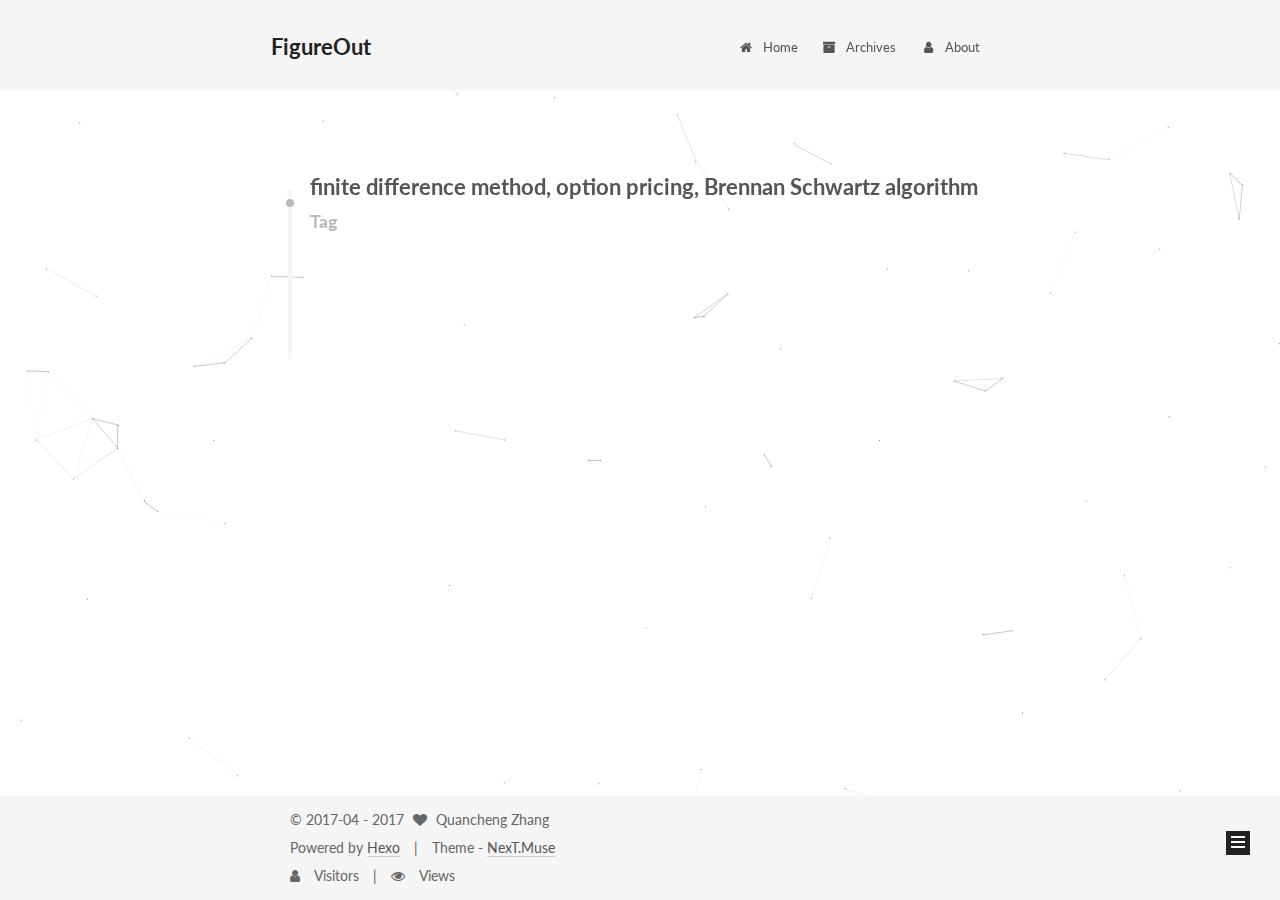
<file: tags/finite-difference-method-option-pricing-Brennan-Schwartz-algorithm/index.html>
<!doctype html>



  


<html class="theme-next muse use-motion" lang="en">
<head>
  <meta charset="UTF-8"/>
<meta http-equiv="X-UA-Compatible" content="IE=edge" />
<meta name="viewport" content="width=device-width, initial-scale=1, maximum-scale=1"/>



<meta http-equiv="Cache-Control" content="no-transform" />
<meta http-equiv="Cache-Control" content="no-siteapp" />


















  
  
  
  

  
    
    
  

  

  

  

  

  
    
    
    <link href="//fonts.googleapis.com/css?family=Lato:300,300italic,400,400italic,700,700italic&subset=latin,latin-ext" rel="stylesheet" type="text/css">
  






<link href="/lib/font-awesome/css/font-awesome.min.css?v=4.6.2" rel="stylesheet" type="text/css" />

<link href="/css/main.css?v=5.1.0" rel="stylesheet" type="text/css" />


  <meta name="keywords" content="Hexo, NexT" />








  <link rel="shortcut icon" type="image/x-icon" href="/favicon.ico?v=5.1.0" />






<meta name="description" content="Seeking job opportunities in areas including portfolio management, risk management and data analysis.">
<meta property="og:type" content="website">
<meta property="og:title" content="FigureOut">
<meta property="og:url" content="http://Quintus-Zhang.github.io/tags/finite-difference-method-option-pricing-Brennan-Schwartz-algorithm/index.html">
<meta property="og:site_name" content="FigureOut">
<meta property="og:description" content="Seeking job opportunities in areas including portfolio management, risk management and data analysis.">
<meta name="twitter:card" content="summary">
<meta name="twitter:title" content="FigureOut">
<meta name="twitter:description" content="Seeking job opportunities in areas including portfolio management, risk management and data analysis.">



<script type="text/javascript" id="hexo.configurations">
  var NexT = window.NexT || {};
  var CONFIG = {
    root: '/',
    scheme: 'Muse',
    sidebar: {"position":"left","display":"always","offset":12,"offset_float":0,"b2t":false,"scrollpercent":false},
    fancybox: false,
    motion: true,
    duoshuo: {
      userId: '0',
      author: 'Author'
    },
    algolia: {
      applicationID: '',
      apiKey: '',
      indexName: '',
      hits: {"per_page":10},
      labels: {"input_placeholder":"Search for Posts","hits_empty":"We didn't find any results for the search: ${query}","hits_stats":"${hits} results found in ${time} ms"}
    }
  };
</script>



  <link rel="canonical" href="http://Quintus-Zhang.github.io/tags/finite-difference-method-option-pricing-Brennan-Schwartz-algorithm/"/>





  <title> Tag: finite difference method, option pricing, Brennan Schwartz algorithm | FigureOut </title>
</head>

<body itemscope itemtype="http://schema.org/WebPage" lang="en">

  




<script>
  (function(i,s,o,g,r,a,m){i['GoogleAnalyticsObject']=r;i[r]=i[r]||function(){
            (i[r].q=i[r].q||[]).push(arguments)},i[r].l=1*new Date();a=s.createElement(o),
          m=s.getElementsByTagName(o)[0];a.async=1;a.src=g;m.parentNode.insertBefore(a,m)
  })(window,document,'script','https://www.google-analytics.com/analytics.js','ga');
  ga('create', 'UA-98294656-1', 'auto');
  ga('send', 'pageview');
</script>











  
  
    
  

  <div class="container sidebar-position-left  ">
    <div class="headband"></div>

    <header id="header" class="header" itemscope itemtype="http://schema.org/WPHeader">
      <div class="header-inner"><div class="site-brand-wrapper">
  <div class="site-meta ">
    

    <div class="custom-logo-site-title">
      <a href="/"  class="brand" rel="start">
        <span class="logo-line-before"><i></i></span>
        <span class="site-title">FigureOut</span>
        <span class="logo-line-after"><i></i></span>
      </a>
    </div>
      
        <p class="site-subtitle"></p>
      
  </div>

  <div class="site-nav-toggle">
    <button>
      <span class="btn-bar"></span>
      <span class="btn-bar"></span>
      <span class="btn-bar"></span>
    </button>
  </div>
</div>

<nav class="site-nav">
  

  
    <ul id="menu" class="menu">
      
        
        <li class="menu-item menu-item-home">
          <a href="/" rel="section">
            
              <i class="menu-item-icon fa fa-fw fa-home"></i> <br />
            
            Home
          </a>
        </li>
      
        
        <li class="menu-item menu-item-archives">
          <a href="/archives" rel="section">
            
              <i class="menu-item-icon fa fa-fw fa-archive"></i> <br />
            
            Archives
          </a>
        </li>
      
        
        <li class="menu-item menu-item-about">
          <a href="/about" rel="section">
            
              <i class="menu-item-icon fa fa-fw fa-user"></i> <br />
            
            About
          </a>
        </li>
      

      
    </ul>
  

  
</nav>



 </div>
    </header>

    <main id="main" class="main">
      <div class="main-inner">
        <div class="content-wrap">
          <div id="content" class="content">
            

  <div id="posts" class="posts-collapse">
    <div class="collection-title">
      <h2 >
        finite difference method, option pricing, Brennan Schwartz algorithm
        <small>Tag</small>
      </h2>
    </div>

    
      

  <article class="post post-type-normal" itemscope itemtype="http://schema.org/Article">
    <header class="post-header">

      <h1 class="post-title">
        
            <a class="post-title-link" href="/post/on_pricing_options_with_finite_difference_methods/" itemprop="url">
              
                <span itemprop="name">On Pricing Options with Finite Difference Methods</span>
              
            </a>
        
      </h1>

      <div class="post-meta">
        <time class="post-time" itemprop="dateCreated"
              datetime="2017-05-24T13:44:34-04:00"
              content="2017-05-24" >
          05-24
        </time>
      </div>

    </header>
  </article>


    
  </div>

  


          </div>
          


          

        </div>
        
          
  
  <div class="sidebar-toggle">
    <div class="sidebar-toggle-line-wrap">
      <span class="sidebar-toggle-line sidebar-toggle-line-first"></span>
      <span class="sidebar-toggle-line sidebar-toggle-line-middle"></span>
      <span class="sidebar-toggle-line sidebar-toggle-line-last"></span>
    </div>
  </div>

  <aside id="sidebar" class="sidebar">
    <div class="sidebar-inner">

      

      

      <section class="site-overview sidebar-panel sidebar-panel-active">
        <div class="site-author motion-element" itemprop="author" itemscope itemtype="http://schema.org/Person">
          <img class="site-author-image" itemprop="image"
               src="/images/turntable.jpeg"
               alt="Quancheng Zhang" />
          <p class="site-author-name" itemprop="name">Quancheng Zhang</p>
           
              <p class="site-description motion-element" itemprop="description">Seeking job opportunities in areas including portfolio management, risk management and data analysis.</p>
          
        </div>
        <nav class="site-state motion-element">

          
            <div class="site-state-item site-state-posts">
              <a href="/archives">
                <span class="site-state-item-count">2</span>
                <span class="site-state-item-name">posts</span>
              </a>
            </div>
          

          

          
            
            
            <div class="site-state-item site-state-tags">
              
                <span class="site-state-item-count">2</span>
                <span class="site-state-item-name">tags</span>
              
            </div>
          

        </nav>

        

        <div class="links-of-author motion-element">
          
            
              <span class="links-of-author-item">
                <a href="https://github.com/Quintus-Zhang" target="_blank" title="GitHub">
                  
                    <i class="fa fa-fw fa-github"></i>
                  
                  GitHub
                </a>
              </span>
            
          
        </div>

        
        

        
        

        


      </section>

      

      

    </div>
  </aside>


        
      </div>
    </main>

    <footer id="footer" class="footer">
      <div class="footer-inner">
        <div class="copyright" >
  
  &copy;  2017-04 - 
  <span itemprop="copyrightYear">2017</span>
  <span class="with-love">
    <i class="fa fa-heart"></i>
  </span>
  <span class="author" itemprop="copyrightHolder">Quancheng Zhang</span>
</div>


<div class="powered-by">
  Powered by <a class="theme-link" href="https://hexo.io">Hexo</a>
</div>

<div class="theme-info">
  Theme -
  <a class="theme-link" href="https://github.com/iissnan/hexo-theme-next">
    NexT.Muse
  </a>
</div>


        
<div class="busuanzi-count">
  <script async src="https://dn-lbstatics.qbox.me/busuanzi/2.3/busuanzi.pure.mini.js"></script>

  
    <span class="site-uv">
      <i class="fa fa-user"></i>
      <span class="busuanzi-value" id="busuanzi_value_site_uv"></span>
      Visitors
    </span>
  

  
    <span class="site-pv">
      <i class="fa fa-eye"></i>
      <span class="busuanzi-value" id="busuanzi_value_site_pv"></span>
      Views
    </span>
  
</div>


        
      </div>
    </footer>

    
      <div class="back-to-top">
        <i class="fa fa-arrow-up"></i>
        
      </div>
    

  </div>

  

<script type="text/javascript">
  if (Object.prototype.toString.call(window.Promise) !== '[object Function]') {
    window.Promise = null;
  }
</script>










  





  
  <script type="text/javascript" src="/lib/jquery/index.js?v=2.1.3"></script>

  
  <script type="text/javascript" src="/lib/fastclick/lib/fastclick.min.js?v=1.0.6"></script>

  
  <script type="text/javascript" src="/lib/jquery_lazyload/jquery.lazyload.js?v=1.9.7"></script>

  
  <script type="text/javascript" src="/lib/velocity/velocity.min.js?v=1.2.1"></script>

  
  <script type="text/javascript" src="/lib/velocity/velocity.ui.min.js?v=1.2.1"></script>

  
  <script type="text/javascript" src="/lib/canvas-nest/canvas-nest.min.js"></script>


  


  <script type="text/javascript" src="/js/src/utils.js?v=5.1.0"></script>

  <script type="text/javascript" src="/js/src/motion.js?v=5.1.0"></script>



  
  

  

  


  <script type="text/javascript" src="/js/src/bootstrap.js?v=5.1.0"></script>



  


  

    
      <script id="dsq-count-scr" src="https://FigureOut.disqus.com/count.js" async></script>
    

    

  




	





  





  





  






  





  

  
<script>
(function(){
    var bp = document.createElement('script');
    var curProtocol = window.location.protocol.split(':')[0];
    if (curProtocol === 'https') {
        bp.src = 'https://zz.bdstatic.com/linksubmit/push.js';        
    }
    else {
        bp.src = 'http://push.zhanzhang.baidu.com/push.js';
    }
    var s = document.getElementsByTagName("script")[0];
    s.parentNode.insertBefore(bp, s);
})();
</script>


  
  
    <script type="text/x-mathjax-config">
      MathJax.Hub.Config({
        tex2jax: {
          inlineMath: [ ['$','$'], ["\\(","\\)"]  ],
          processEscapes: true,
          skipTags: ['script', 'noscript', 'style', 'textarea', 'pre', 'code']
        }
      });
    </script>

    <script type="text/x-mathjax-config">
      MathJax.Hub.Queue(function() {
        var all = MathJax.Hub.getAllJax(), i;
        for (i=0; i < all.length; i += 1) {
          all[i].SourceElement().parentNode.className += ' has-jax';
        }
      });
    </script>
    <script type="text/javascript" src="//cdn.mathjax.org/mathjax/latest/MathJax.js?config=TeX-AMS-MML_HTMLorMML"></script>
  


  

</body>
</html>
</file>
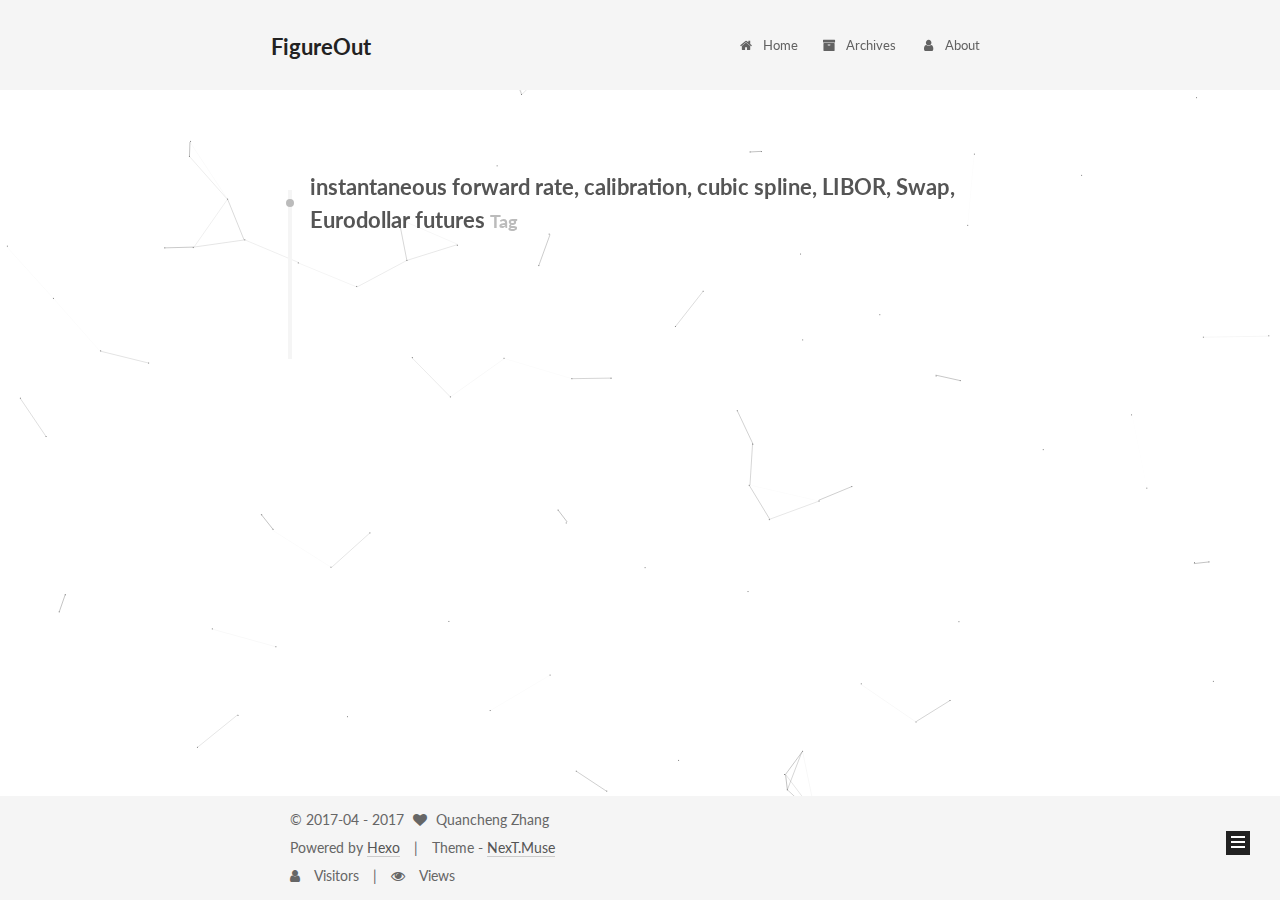
<file: tags/instantaneous-forward-rate-calibration-cubic-spline-LIBOR-Swap-Eurodollar-futures/index.html>
<!doctype html>



  


<html class="theme-next muse use-motion" lang="en">
<head>
  <meta charset="UTF-8"/>
<meta http-equiv="X-UA-Compatible" content="IE=edge" />
<meta name="viewport" content="width=device-width, initial-scale=1, maximum-scale=1"/>



<meta http-equiv="Cache-Control" content="no-transform" />
<meta http-equiv="Cache-Control" content="no-siteapp" />


















  
  
  
  

  
    
    
  

  

  

  

  

  
    
    
    <link href="//fonts.googleapis.com/css?family=Lato:300,300italic,400,400italic,700,700italic&subset=latin,latin-ext" rel="stylesheet" type="text/css">
  






<link href="/lib/font-awesome/css/font-awesome.min.css?v=4.6.2" rel="stylesheet" type="text/css" />

<link href="/css/main.css?v=5.1.0" rel="stylesheet" type="text/css" />


  <meta name="keywords" content="Hexo, NexT" />








  <link rel="shortcut icon" type="image/x-icon" href="/favicon.ico?v=5.1.0" />






<meta name="description" content="Seeking job opportunities in areas including portfolio management, risk management and data analysis.">
<meta property="og:type" content="website">
<meta property="og:title" content="FigureOut">
<meta property="og:url" content="http://Quintus-Zhang.github.io/tags/instantaneous-forward-rate-calibration-cubic-spline-LIBOR-Swap-Eurodollar-futures/index.html">
<meta property="og:site_name" content="FigureOut">
<meta property="og:description" content="Seeking job opportunities in areas including portfolio management, risk management and data analysis.">
<meta name="twitter:card" content="summary">
<meta name="twitter:title" content="FigureOut">
<meta name="twitter:description" content="Seeking job opportunities in areas including portfolio management, risk management and data analysis.">



<script type="text/javascript" id="hexo.configurations">
  var NexT = window.NexT || {};
  var CONFIG = {
    root: '/',
    scheme: 'Muse',
    sidebar: {"position":"left","display":"always","offset":12,"offset_float":0,"b2t":false,"scrollpercent":false},
    fancybox: false,
    motion: true,
    duoshuo: {
      userId: '0',
      author: 'Author'
    },
    algolia: {
      applicationID: '',
      apiKey: '',
      indexName: '',
      hits: {"per_page":10},
      labels: {"input_placeholder":"Search for Posts","hits_empty":"We didn't find any results for the search: ${query}","hits_stats":"${hits} results found in ${time} ms"}
    }
  };
</script>



  <link rel="canonical" href="http://Quintus-Zhang.github.io/tags/instantaneous-forward-rate-calibration-cubic-spline-LIBOR-Swap-Eurodollar-futures/"/>





  <title> Tag: instantaneous forward rate, calibration, cubic spline, LIBOR, Swap, Eurodollar futures | FigureOut </title>
</head>

<body itemscope itemtype="http://schema.org/WebPage" lang="en">

  




<script>
  (function(i,s,o,g,r,a,m){i['GoogleAnalyticsObject']=r;i[r]=i[r]||function(){
            (i[r].q=i[r].q||[]).push(arguments)},i[r].l=1*new Date();a=s.createElement(o),
          m=s.getElementsByTagName(o)[0];a.async=1;a.src=g;m.parentNode.insertBefore(a,m)
  })(window,document,'script','https://www.google-analytics.com/analytics.js','ga');
  ga('create', 'UA-98294656-1', 'auto');
  ga('send', 'pageview');
</script>











  
  
    
  

  <div class="container sidebar-position-left  ">
    <div class="headband"></div>

    <header id="header" class="header" itemscope itemtype="http://schema.org/WPHeader">
      <div class="header-inner"><div class="site-brand-wrapper">
  <div class="site-meta ">
    

    <div class="custom-logo-site-title">
      <a href="/"  class="brand" rel="start">
        <span class="logo-line-before"><i></i></span>
        <span class="site-title">FigureOut</span>
        <span class="logo-line-after"><i></i></span>
      </a>
    </div>
      
        <p class="site-subtitle"></p>
      
  </div>

  <div class="site-nav-toggle">
    <button>
      <span class="btn-bar"></span>
      <span class="btn-bar"></span>
      <span class="btn-bar"></span>
    </button>
  </div>
</div>

<nav class="site-nav">
  

  
    <ul id="menu" class="menu">
      
        
        <li class="menu-item menu-item-home">
          <a href="/" rel="section">
            
              <i class="menu-item-icon fa fa-fw fa-home"></i> <br />
            
            Home
          </a>
        </li>
      
        
        <li class="menu-item menu-item-archives">
          <a href="/archives" rel="section">
            
              <i class="menu-item-icon fa fa-fw fa-archive"></i> <br />
            
            Archives
          </a>
        </li>
      
        
        <li class="menu-item menu-item-about">
          <a href="/about" rel="section">
            
              <i class="menu-item-icon fa fa-fw fa-user"></i> <br />
            
            About
          </a>
        </li>
      

      
    </ul>
  

  
</nav>



 </div>
    </header>

    <main id="main" class="main">
      <div class="main-inner">
        <div class="content-wrap">
          <div id="content" class="content">
            

  <div id="posts" class="posts-collapse">
    <div class="collection-title">
      <h2 >
        instantaneous forward rate, calibration, cubic spline, LIBOR, Swap, Eurodollar futures
        <small>Tag</small>
      </h2>
    </div>

    
      

  <article class="post post-type-normal" itemscope itemtype="http://schema.org/Article">
    <header class="post-header">

      <h1 class="post-title">
        
            <a class="post-title-link" href="/post/calibration_of_forward_rate_curve/" itemprop="url">
              
                <span itemprop="name">Calibration of Forward Rate Curve</span>
              
            </a>
        
      </h1>

      <div class="post-meta">
        <time class="post-time" itemprop="dateCreated"
              datetime="2017-04-08T02:40:51-04:00"
              content="2017-04-08" >
          04-08
        </time>
      </div>

    </header>
  </article>


    
  </div>

  


          </div>
          


          

        </div>
        
          
  
  <div class="sidebar-toggle">
    <div class="sidebar-toggle-line-wrap">
      <span class="sidebar-toggle-line sidebar-toggle-line-first"></span>
      <span class="sidebar-toggle-line sidebar-toggle-line-middle"></span>
      <span class="sidebar-toggle-line sidebar-toggle-line-last"></span>
    </div>
  </div>

  <aside id="sidebar" class="sidebar">
    <div class="sidebar-inner">

      

      

      <section class="site-overview sidebar-panel sidebar-panel-active">
        <div class="site-author motion-element" itemprop="author" itemscope itemtype="http://schema.org/Person">
          <img class="site-author-image" itemprop="image"
               src="/images/turntable.jpeg"
               alt="Quancheng Zhang" />
          <p class="site-author-name" itemprop="name">Quancheng Zhang</p>
           
              <p class="site-description motion-element" itemprop="description">Seeking job opportunities in areas including portfolio management, risk management and data analysis.</p>
          
        </div>
        <nav class="site-state motion-element">

          
            <div class="site-state-item site-state-posts">
              <a href="/archives">
                <span class="site-state-item-count">2</span>
                <span class="site-state-item-name">posts</span>
              </a>
            </div>
          

          

          
            
            
            <div class="site-state-item site-state-tags">
              
                <span class="site-state-item-count">2</span>
                <span class="site-state-item-name">tags</span>
              
            </div>
          

        </nav>

        

        <div class="links-of-author motion-element">
          
            
              <span class="links-of-author-item">
                <a href="https://github.com/Quintus-Zhang" target="_blank" title="GitHub">
                  
                    <i class="fa fa-fw fa-github"></i>
                  
                  GitHub
                </a>
              </span>
            
          
        </div>

        
        

        
        

        


      </section>

      

      

    </div>
  </aside>


        
      </div>
    </main>

    <footer id="footer" class="footer">
      <div class="footer-inner">
        <div class="copyright" >
  
  &copy;  2017-04 - 
  <span itemprop="copyrightYear">2017</span>
  <span class="with-love">
    <i class="fa fa-heart"></i>
  </span>
  <span class="author" itemprop="copyrightHolder">Quancheng Zhang</span>
</div>


<div class="powered-by">
  Powered by <a class="theme-link" href="https://hexo.io">Hexo</a>
</div>

<div class="theme-info">
  Theme -
  <a class="theme-link" href="https://github.com/iissnan/hexo-theme-next">
    NexT.Muse
  </a>
</div>


        
<div class="busuanzi-count">
  <script async src="https://dn-lbstatics.qbox.me/busuanzi/2.3/busuanzi.pure.mini.js"></script>

  
    <span class="site-uv">
      <i class="fa fa-user"></i>
      <span class="busuanzi-value" id="busuanzi_value_site_uv"></span>
      Visitors
    </span>
  

  
    <span class="site-pv">
      <i class="fa fa-eye"></i>
      <span class="busuanzi-value" id="busuanzi_value_site_pv"></span>
      Views
    </span>
  
</div>


        
      </div>
    </footer>

    
      <div class="back-to-top">
        <i class="fa fa-arrow-up"></i>
        
      </div>
    

  </div>

  

<script type="text/javascript">
  if (Object.prototype.toString.call(window.Promise) !== '[object Function]') {
    window.Promise = null;
  }
</script>










  





  
  <script type="text/javascript" src="/lib/jquery/index.js?v=2.1.3"></script>

  
  <script type="text/javascript" src="/lib/fastclick/lib/fastclick.min.js?v=1.0.6"></script>

  
  <script type="text/javascript" src="/lib/jquery_lazyload/jquery.lazyload.js?v=1.9.7"></script>

  
  <script type="text/javascript" src="/lib/velocity/velocity.min.js?v=1.2.1"></script>

  
  <script type="text/javascript" src="/lib/velocity/velocity.ui.min.js?v=1.2.1"></script>

  
  <script type="text/javascript" src="/lib/canvas-nest/canvas-nest.min.js"></script>


  


  <script type="text/javascript" src="/js/src/utils.js?v=5.1.0"></script>

  <script type="text/javascript" src="/js/src/motion.js?v=5.1.0"></script>



  
  

  

  


  <script type="text/javascript" src="/js/src/bootstrap.js?v=5.1.0"></script>



  


  

    
      <script id="dsq-count-scr" src="https://FigureOut.disqus.com/count.js" async></script>
    

    

  




	





  





  





  






  





  

  
<script>
(function(){
    var bp = document.createElement('script');
    var curProtocol = window.location.protocol.split(':')[0];
    if (curProtocol === 'https') {
        bp.src = 'https://zz.bdstatic.com/linksubmit/push.js';        
    }
    else {
        bp.src = 'http://push.zhanzhang.baidu.com/push.js';
    }
    var s = document.getElementsByTagName("script")[0];
    s.parentNode.insertBefore(bp, s);
})();
</script>


  
  
    <script type="text/x-mathjax-config">
      MathJax.Hub.Config({
        tex2jax: {
          inlineMath: [ ['$','$'], ["\\(","\\)"]  ],
          processEscapes: true,
          skipTags: ['script', 'noscript', 'style', 'textarea', 'pre', 'code']
        }
      });
    </script>

    <script type="text/x-mathjax-config">
      MathJax.Hub.Queue(function() {
        var all = MathJax.Hub.getAllJax(), i;
        for (i=0; i < all.length; i += 1) {
          all[i].SourceElement().parentNode.className += ' has-jax';
        }
      });
    </script>
    <script type="text/javascript" src="//cdn.mathjax.org/mathjax/latest/MathJax.js?config=TeX-AMS-MML_HTMLorMML"></script>
  


  

</body>
</html>
</file>
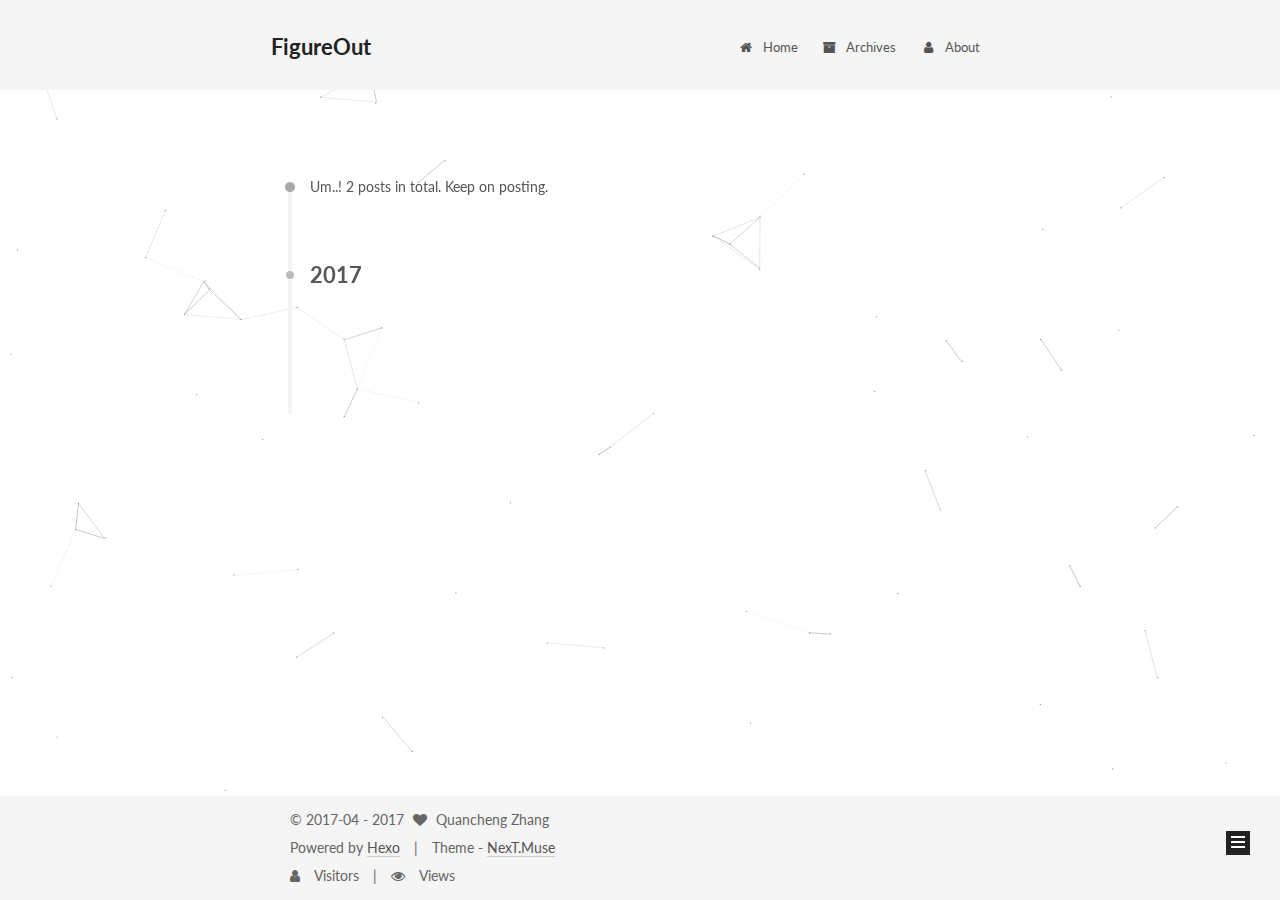
<file: archives/2017/04/index.html>
<!doctype html>



  


<html class="theme-next muse use-motion" lang="en">
<head>
  <meta charset="UTF-8"/>
<meta http-equiv="X-UA-Compatible" content="IE=edge" />
<meta name="viewport" content="width=device-width, initial-scale=1, maximum-scale=1"/>



<meta http-equiv="Cache-Control" content="no-transform" />
<meta http-equiv="Cache-Control" content="no-siteapp" />


















  
  
  
  

  
    
    
  

  

  

  

  

  
    
    
    <link href="//fonts.googleapis.com/css?family=Lato:300,300italic,400,400italic,700,700italic&subset=latin,latin-ext" rel="stylesheet" type="text/css">
  






<link href="/lib/font-awesome/css/font-awesome.min.css?v=4.6.2" rel="stylesheet" type="text/css" />

<link href="/css/main.css?v=5.1.0" rel="stylesheet" type="text/css" />


  <meta name="keywords" content="Hexo, NexT" />








  <link rel="shortcut icon" type="image/x-icon" href="/favicon.ico?v=5.1.0" />






<meta name="description" content="Seeking job opportunities in areas including portfolio management, risk management and data analysis.">
<meta property="og:type" content="website">
<meta property="og:title" content="FigureOut">
<meta property="og:url" content="http://Quintus-Zhang.github.io/archives/2017/04/index.html">
<meta property="og:site_name" content="FigureOut">
<meta property="og:description" content="Seeking job opportunities in areas including portfolio management, risk management and data analysis.">
<meta name="twitter:card" content="summary">
<meta name="twitter:title" content="FigureOut">
<meta name="twitter:description" content="Seeking job opportunities in areas including portfolio management, risk management and data analysis.">



<script type="text/javascript" id="hexo.configurations">
  var NexT = window.NexT || {};
  var CONFIG = {
    root: '/',
    scheme: 'Muse',
    sidebar: {"position":"left","display":"always","offset":12,"offset_float":0,"b2t":false,"scrollpercent":false},
    fancybox: false,
    motion: true,
    duoshuo: {
      userId: '0',
      author: 'Author'
    },
    algolia: {
      applicationID: '',
      apiKey: '',
      indexName: '',
      hits: {"per_page":10},
      labels: {"input_placeholder":"Search for Posts","hits_empty":"We didn't find any results for the search: ${query}","hits_stats":"${hits} results found in ${time} ms"}
    }
  };
</script>



  <link rel="canonical" href="http://Quintus-Zhang.github.io/archives/2017/04/"/>





  <title> Archive | FigureOut </title>
</head>

<body itemscope itemtype="http://schema.org/WebPage" lang="en">

  




<script>
  (function(i,s,o,g,r,a,m){i['GoogleAnalyticsObject']=r;i[r]=i[r]||function(){
            (i[r].q=i[r].q||[]).push(arguments)},i[r].l=1*new Date();a=s.createElement(o),
          m=s.getElementsByTagName(o)[0];a.async=1;a.src=g;m.parentNode.insertBefore(a,m)
  })(window,document,'script','https://www.google-analytics.com/analytics.js','ga');
  ga('create', 'UA-98294656-1', 'auto');
  ga('send', 'pageview');
</script>











  
  
    
  

  <div class="container sidebar-position-left  page-archive  ">
    <div class="headband"></div>

    <header id="header" class="header" itemscope itemtype="http://schema.org/WPHeader">
      <div class="header-inner"><div class="site-brand-wrapper">
  <div class="site-meta ">
    

    <div class="custom-logo-site-title">
      <a href="/"  class="brand" rel="start">
        <span class="logo-line-before"><i></i></span>
        <span class="site-title">FigureOut</span>
        <span class="logo-line-after"><i></i></span>
      </a>
    </div>
      
        <p class="site-subtitle"></p>
      
  </div>

  <div class="site-nav-toggle">
    <button>
      <span class="btn-bar"></span>
      <span class="btn-bar"></span>
      <span class="btn-bar"></span>
    </button>
  </div>
</div>

<nav class="site-nav">
  

  
    <ul id="menu" class="menu">
      
        
        <li class="menu-item menu-item-home">
          <a href="/" rel="section">
            
              <i class="menu-item-icon fa fa-fw fa-home"></i> <br />
            
            Home
          </a>
        </li>
      
        
        <li class="menu-item menu-item-archives">
          <a href="/archives" rel="section">
            
              <i class="menu-item-icon fa fa-fw fa-archive"></i> <br />
            
            Archives
          </a>
        </li>
      
        
        <li class="menu-item menu-item-about">
          <a href="/about" rel="section">
            
              <i class="menu-item-icon fa fa-fw fa-user"></i> <br />
            
            About
          </a>
        </li>
      

      
    </ul>
  

  
</nav>



 </div>
    </header>

    <main id="main" class="main">
      <div class="main-inner">
        <div class="content-wrap">
          <div id="content" class="content">
            

  <section id="posts" class="posts-collapse">
    <span class="archive-move-on"></span>

    <span class="archive-page-counter">
      
      
      
        
      
      Um..! 2 posts in total. Keep on posting.
    </span>

    

      
      
      

      
        
        <div class="collection-title">
          <h2 class="archive-year motion-element" id="archive-year-2017">2017</h2>
        </div>
      
      

      

  <article class="post post-type-normal" itemscope itemtype="http://schema.org/Article">
    <header class="post-header">

      <h1 class="post-title">
        
            <a class="post-title-link" href="/post/calibration_of_forward_rate_curve/" itemprop="url">
              
                <span itemprop="name">Calibration of Forward Rate Curve</span>
              
            </a>
        
      </h1>

      <div class="post-meta">
        <time class="post-time" itemprop="dateCreated"
              datetime="2017-04-08T02:40:51-04:00"
              content="2017-04-08" >
          04-08
        </time>
      </div>

    </header>
  </article>



    

  </section>

  



          </div>
          


          

        </div>
        
          
  
  <div class="sidebar-toggle">
    <div class="sidebar-toggle-line-wrap">
      <span class="sidebar-toggle-line sidebar-toggle-line-first"></span>
      <span class="sidebar-toggle-line sidebar-toggle-line-middle"></span>
      <span class="sidebar-toggle-line sidebar-toggle-line-last"></span>
    </div>
  </div>

  <aside id="sidebar" class="sidebar">
    <div class="sidebar-inner">

      

      

      <section class="site-overview sidebar-panel sidebar-panel-active">
        <div class="site-author motion-element" itemprop="author" itemscope itemtype="http://schema.org/Person">
          <img class="site-author-image" itemprop="image"
               src="/images/turntable.jpeg"
               alt="Quancheng Zhang" />
          <p class="site-author-name" itemprop="name">Quancheng Zhang</p>
           
              <p class="site-description motion-element" itemprop="description">Seeking job opportunities in areas including portfolio management, risk management and data analysis.</p>
          
        </div>
        <nav class="site-state motion-element">

          
            <div class="site-state-item site-state-posts">
              <a href="/archives">
                <span class="site-state-item-count">2</span>
                <span class="site-state-item-name">posts</span>
              </a>
            </div>
          

          

          
            
            
            <div class="site-state-item site-state-tags">
              
                <span class="site-state-item-count">2</span>
                <span class="site-state-item-name">tags</span>
              
            </div>
          

        </nav>

        

        <div class="links-of-author motion-element">
          
            
              <span class="links-of-author-item">
                <a href="https://github.com/Quintus-Zhang" target="_blank" title="GitHub">
                  
                    <i class="fa fa-fw fa-github"></i>
                  
                  GitHub
                </a>
              </span>
            
          
        </div>

        
        

        
        

        


      </section>

      

      

    </div>
  </aside>


        
      </div>
    </main>

    <footer id="footer" class="footer">
      <div class="footer-inner">
        <div class="copyright" >
  
  &copy;  2017-04 - 
  <span itemprop="copyrightYear">2017</span>
  <span class="with-love">
    <i class="fa fa-heart"></i>
  </span>
  <span class="author" itemprop="copyrightHolder">Quancheng Zhang</span>
</div>


<div class="powered-by">
  Powered by <a class="theme-link" href="https://hexo.io">Hexo</a>
</div>

<div class="theme-info">
  Theme -
  <a class="theme-link" href="https://github.com/iissnan/hexo-theme-next">
    NexT.Muse
  </a>
</div>


        
<div class="busuanzi-count">
  <script async src="https://dn-lbstatics.qbox.me/busuanzi/2.3/busuanzi.pure.mini.js"></script>

  
    <span class="site-uv">
      <i class="fa fa-user"></i>
      <span class="busuanzi-value" id="busuanzi_value_site_uv"></span>
      Visitors
    </span>
  

  
    <span class="site-pv">
      <i class="fa fa-eye"></i>
      <span class="busuanzi-value" id="busuanzi_value_site_pv"></span>
      Views
    </span>
  
</div>


        
      </div>
    </footer>

    
      <div class="back-to-top">
        <i class="fa fa-arrow-up"></i>
        
      </div>
    

  </div>

  

<script type="text/javascript">
  if (Object.prototype.toString.call(window.Promise) !== '[object Function]') {
    window.Promise = null;
  }
</script>










  





  
  <script type="text/javascript" src="/lib/jquery/index.js?v=2.1.3"></script>

  
  <script type="text/javascript" src="/lib/fastclick/lib/fastclick.min.js?v=1.0.6"></script>

  
  <script type="text/javascript" src="/lib/jquery_lazyload/jquery.lazyload.js?v=1.9.7"></script>

  
  <script type="text/javascript" src="/lib/velocity/velocity.min.js?v=1.2.1"></script>

  
  <script type="text/javascript" src="/lib/velocity/velocity.ui.min.js?v=1.2.1"></script>

  
  <script type="text/javascript" src="/lib/canvas-nest/canvas-nest.min.js"></script>


  


  <script type="text/javascript" src="/js/src/utils.js?v=5.1.0"></script>

  <script type="text/javascript" src="/js/src/motion.js?v=5.1.0"></script>



  
  

  
  
    <script type="text/javascript" id="motion.page.archive">
      $('.archive-year').velocity('transition.slideLeftIn');
    </script>
  


  


  <script type="text/javascript" src="/js/src/bootstrap.js?v=5.1.0"></script>



  


  

    
      <script id="dsq-count-scr" src="https://FigureOut.disqus.com/count.js" async></script>
    

    

  




	





  





  





  






  





  

  
<script>
(function(){
    var bp = document.createElement('script');
    var curProtocol = window.location.protocol.split(':')[0];
    if (curProtocol === 'https') {
        bp.src = 'https://zz.bdstatic.com/linksubmit/push.js';        
    }
    else {
        bp.src = 'http://push.zhanzhang.baidu.com/push.js';
    }
    var s = document.getElementsByTagName("script")[0];
    s.parentNode.insertBefore(bp, s);
})();
</script>


  
  
    <script type="text/x-mathjax-config">
      MathJax.Hub.Config({
        tex2jax: {
          inlineMath: [ ['$','$'], ["\\(","\\)"]  ],
          processEscapes: true,
          skipTags: ['script', 'noscript', 'style', 'textarea', 'pre', 'code']
        }
      });
    </script>

    <script type="text/x-mathjax-config">
      MathJax.Hub.Queue(function() {
        var all = MathJax.Hub.getAllJax(), i;
        for (i=0; i < all.length; i += 1) {
          all[i].SourceElement().parentNode.className += ' has-jax';
        }
      });
    </script>
    <script type="text/javascript" src="//cdn.mathjax.org/mathjax/latest/MathJax.js?config=TeX-AMS-MML_HTMLorMML"></script>
  


  

</body>
</html>
</file>
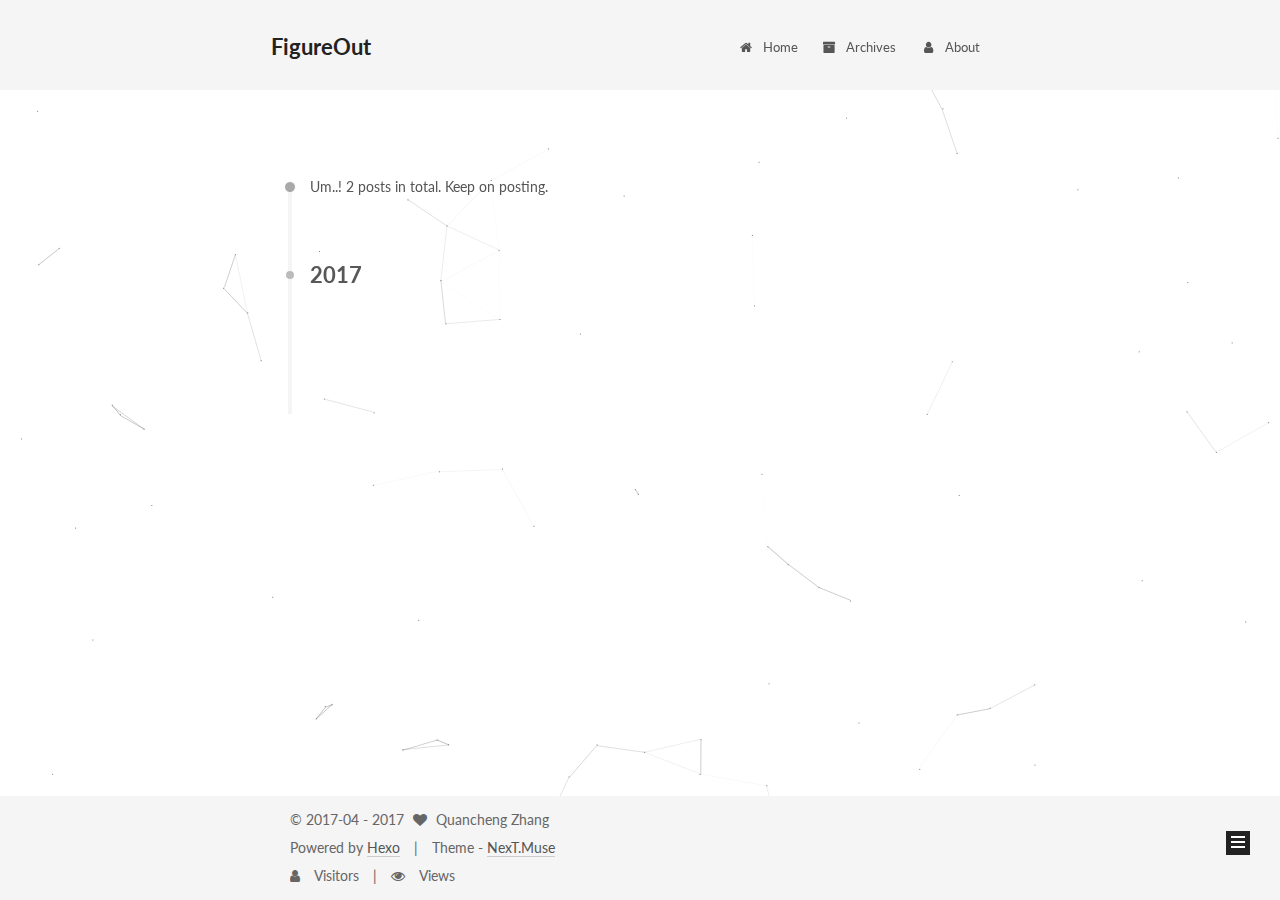
<file: archives/2017/05/index.html>
<!doctype html>



  


<html class="theme-next muse use-motion" lang="en">
<head>
  <meta charset="UTF-8"/>
<meta http-equiv="X-UA-Compatible" content="IE=edge" />
<meta name="viewport" content="width=device-width, initial-scale=1, maximum-scale=1"/>



<meta http-equiv="Cache-Control" content="no-transform" />
<meta http-equiv="Cache-Control" content="no-siteapp" />


















  
  
  
  

  
    
    
  

  

  

  

  

  
    
    
    <link href="//fonts.googleapis.com/css?family=Lato:300,300italic,400,400italic,700,700italic&subset=latin,latin-ext" rel="stylesheet" type="text/css">
  






<link href="/lib/font-awesome/css/font-awesome.min.css?v=4.6.2" rel="stylesheet" type="text/css" />

<link href="/css/main.css?v=5.1.0" rel="stylesheet" type="text/css" />


  <meta name="keywords" content="Hexo, NexT" />








  <link rel="shortcut icon" type="image/x-icon" href="/favicon.ico?v=5.1.0" />






<meta name="description" content="Seeking job opportunities in areas including portfolio management, risk management and data analysis.">
<meta property="og:type" content="website">
<meta property="og:title" content="FigureOut">
<meta property="og:url" content="http://Quintus-Zhang.github.io/archives/2017/05/index.html">
<meta property="og:site_name" content="FigureOut">
<meta property="og:description" content="Seeking job opportunities in areas including portfolio management, risk management and data analysis.">
<meta name="twitter:card" content="summary">
<meta name="twitter:title" content="FigureOut">
<meta name="twitter:description" content="Seeking job opportunities in areas including portfolio management, risk management and data analysis.">



<script type="text/javascript" id="hexo.configurations">
  var NexT = window.NexT || {};
  var CONFIG = {
    root: '/',
    scheme: 'Muse',
    sidebar: {"position":"left","display":"always","offset":12,"offset_float":0,"b2t":false,"scrollpercent":false},
    fancybox: false,
    motion: true,
    duoshuo: {
      userId: '0',
      author: 'Author'
    },
    algolia: {
      applicationID: '',
      apiKey: '',
      indexName: '',
      hits: {"per_page":10},
      labels: {"input_placeholder":"Search for Posts","hits_empty":"We didn't find any results for the search: ${query}","hits_stats":"${hits} results found in ${time} ms"}
    }
  };
</script>



  <link rel="canonical" href="http://Quintus-Zhang.github.io/archives/2017/05/"/>





  <title> Archive | FigureOut </title>
</head>

<body itemscope itemtype="http://schema.org/WebPage" lang="en">

  




<script>
  (function(i,s,o,g,r,a,m){i['GoogleAnalyticsObject']=r;i[r]=i[r]||function(){
            (i[r].q=i[r].q||[]).push(arguments)},i[r].l=1*new Date();a=s.createElement(o),
          m=s.getElementsByTagName(o)[0];a.async=1;a.src=g;m.parentNode.insertBefore(a,m)
  })(window,document,'script','https://www.google-analytics.com/analytics.js','ga');
  ga('create', 'UA-98294656-1', 'auto');
  ga('send', 'pageview');
</script>











  
  
    
  

  <div class="container sidebar-position-left  page-archive  ">
    <div class="headband"></div>

    <header id="header" class="header" itemscope itemtype="http://schema.org/WPHeader">
      <div class="header-inner"><div class="site-brand-wrapper">
  <div class="site-meta ">
    

    <div class="custom-logo-site-title">
      <a href="/"  class="brand" rel="start">
        <span class="logo-line-before"><i></i></span>
        <span class="site-title">FigureOut</span>
        <span class="logo-line-after"><i></i></span>
      </a>
    </div>
      
        <p class="site-subtitle"></p>
      
  </div>

  <div class="site-nav-toggle">
    <button>
      <span class="btn-bar"></span>
      <span class="btn-bar"></span>
      <span class="btn-bar"></span>
    </button>
  </div>
</div>

<nav class="site-nav">
  

  
    <ul id="menu" class="menu">
      
        
        <li class="menu-item menu-item-home">
          <a href="/" rel="section">
            
              <i class="menu-item-icon fa fa-fw fa-home"></i> <br />
            
            Home
          </a>
        </li>
      
        
        <li class="menu-item menu-item-archives">
          <a href="/archives" rel="section">
            
              <i class="menu-item-icon fa fa-fw fa-archive"></i> <br />
            
            Archives
          </a>
        </li>
      
        
        <li class="menu-item menu-item-about">
          <a href="/about" rel="section">
            
              <i class="menu-item-icon fa fa-fw fa-user"></i> <br />
            
            About
          </a>
        </li>
      

      
    </ul>
  

  
</nav>



 </div>
    </header>

    <main id="main" class="main">
      <div class="main-inner">
        <div class="content-wrap">
          <div id="content" class="content">
            

  <section id="posts" class="posts-collapse">
    <span class="archive-move-on"></span>

    <span class="archive-page-counter">
      
      
      
        
      
      Um..! 2 posts in total. Keep on posting.
    </span>

    

      
      
      

      
        
        <div class="collection-title">
          <h2 class="archive-year motion-element" id="archive-year-2017">2017</h2>
        </div>
      
      

      

  <article class="post post-type-normal" itemscope itemtype="http://schema.org/Article">
    <header class="post-header">

      <h1 class="post-title">
        
            <a class="post-title-link" href="/post/on_pricing_options_with_finite_difference_methods/" itemprop="url">
              
                <span itemprop="name">On Pricing Options with Finite Difference Methods</span>
              
            </a>
        
      </h1>

      <div class="post-meta">
        <time class="post-time" itemprop="dateCreated"
              datetime="2017-05-24T13:44:34-04:00"
              content="2017-05-24" >
          05-24
        </time>
      </div>

    </header>
  </article>



    

  </section>

  



          </div>
          


          

        </div>
        
          
  
  <div class="sidebar-toggle">
    <div class="sidebar-toggle-line-wrap">
      <span class="sidebar-toggle-line sidebar-toggle-line-first"></span>
      <span class="sidebar-toggle-line sidebar-toggle-line-middle"></span>
      <span class="sidebar-toggle-line sidebar-toggle-line-last"></span>
    </div>
  </div>

  <aside id="sidebar" class="sidebar">
    <div class="sidebar-inner">

      

      

      <section class="site-overview sidebar-panel sidebar-panel-active">
        <div class="site-author motion-element" itemprop="author" itemscope itemtype="http://schema.org/Person">
          <img class="site-author-image" itemprop="image"
               src="/images/turntable.jpeg"
               alt="Quancheng Zhang" />
          <p class="site-author-name" itemprop="name">Quancheng Zhang</p>
           
              <p class="site-description motion-element" itemprop="description">Seeking job opportunities in areas including portfolio management, risk management and data analysis.</p>
          
        </div>
        <nav class="site-state motion-element">

          
            <div class="site-state-item site-state-posts">
              <a href="/archives">
                <span class="site-state-item-count">2</span>
                <span class="site-state-item-name">posts</span>
              </a>
            </div>
          

          

          
            
            
            <div class="site-state-item site-state-tags">
              
                <span class="site-state-item-count">2</span>
                <span class="site-state-item-name">tags</span>
              
            </div>
          

        </nav>

        

        <div class="links-of-author motion-element">
          
            
              <span class="links-of-author-item">
                <a href="https://github.com/Quintus-Zhang" target="_blank" title="GitHub">
                  
                    <i class="fa fa-fw fa-github"></i>
                  
                  GitHub
                </a>
              </span>
            
          
        </div>

        
        

        
        

        


      </section>

      

      

    </div>
  </aside>


        
      </div>
    </main>

    <footer id="footer" class="footer">
      <div class="footer-inner">
        <div class="copyright" >
  
  &copy;  2017-04 - 
  <span itemprop="copyrightYear">2017</span>
  <span class="with-love">
    <i class="fa fa-heart"></i>
  </span>
  <span class="author" itemprop="copyrightHolder">Quancheng Zhang</span>
</div>


<div class="powered-by">
  Powered by <a class="theme-link" href="https://hexo.io">Hexo</a>
</div>

<div class="theme-info">
  Theme -
  <a class="theme-link" href="https://github.com/iissnan/hexo-theme-next">
    NexT.Muse
  </a>
</div>


        
<div class="busuanzi-count">
  <script async src="https://dn-lbstatics.qbox.me/busuanzi/2.3/busuanzi.pure.mini.js"></script>

  
    <span class="site-uv">
      <i class="fa fa-user"></i>
      <span class="busuanzi-value" id="busuanzi_value_site_uv"></span>
      Visitors
    </span>
  

  
    <span class="site-pv">
      <i class="fa fa-eye"></i>
      <span class="busuanzi-value" id="busuanzi_value_site_pv"></span>
      Views
    </span>
  
</div>


        
      </div>
    </footer>

    
      <div class="back-to-top">
        <i class="fa fa-arrow-up"></i>
        
      </div>
    

  </div>

  

<script type="text/javascript">
  if (Object.prototype.toString.call(window.Promise) !== '[object Function]') {
    window.Promise = null;
  }
</script>










  





  
  <script type="text/javascript" src="/lib/jquery/index.js?v=2.1.3"></script>

  
  <script type="text/javascript" src="/lib/fastclick/lib/fastclick.min.js?v=1.0.6"></script>

  
  <script type="text/javascript" src="/lib/jquery_lazyload/jquery.lazyload.js?v=1.9.7"></script>

  
  <script type="text/javascript" src="/lib/velocity/velocity.min.js?v=1.2.1"></script>

  
  <script type="text/javascript" src="/lib/velocity/velocity.ui.min.js?v=1.2.1"></script>

  
  <script type="text/javascript" src="/lib/canvas-nest/canvas-nest.min.js"></script>


  


  <script type="text/javascript" src="/js/src/utils.js?v=5.1.0"></script>

  <script type="text/javascript" src="/js/src/motion.js?v=5.1.0"></script>



  
  

  
  
    <script type="text/javascript" id="motion.page.archive">
      $('.archive-year').velocity('transition.slideLeftIn');
    </script>
  


  


  <script type="text/javascript" src="/js/src/bootstrap.js?v=5.1.0"></script>



  


  

    
      <script id="dsq-count-scr" src="https://FigureOut.disqus.com/count.js" async></script>
    

    

  




	





  





  





  






  





  

  
<script>
(function(){
    var bp = document.createElement('script');
    var curProtocol = window.location.protocol.split(':')[0];
    if (curProtocol === 'https') {
        bp.src = 'https://zz.bdstatic.com/linksubmit/push.js';        
    }
    else {
        bp.src = 'http://push.zhanzhang.baidu.com/push.js';
    }
    var s = document.getElementsByTagName("script")[0];
    s.parentNode.insertBefore(bp, s);
})();
</script>


  
  
    <script type="text/x-mathjax-config">
      MathJax.Hub.Config({
        tex2jax: {
          inlineMath: [ ['$','$'], ["\\(","\\)"]  ],
          processEscapes: true,
          skipTags: ['script', 'noscript', 'style', 'textarea', 'pre', 'code']
        }
      });
    </script>

    <script type="text/x-mathjax-config">
      MathJax.Hub.Queue(function() {
        var all = MathJax.Hub.getAllJax(), i;
        for (i=0; i < all.length; i += 1) {
          all[i].SourceElement().parentNode.className += ' has-jax';
        }
      });
    </script>
    <script type="text/javascript" src="//cdn.mathjax.org/mathjax/latest/MathJax.js?config=TeX-AMS-MML_HTMLorMML"></script>
  


  

</body>
</html>
</file>
<file: css/main.css>
/* normalize.css v3.0.2 | MIT License | git.io/normalize */
html {
  font-family: sans-serif; /* 1 */
  -ms-text-size-adjust: 100%; /* 2 */
  -webkit-text-size-adjust: 100%; /* 2 */
}
body {
  margin: 0;
}
article,
aside,
details,
figcaption,
figure,
footer,
header,
hgroup,
main,
menu,
nav,
section,
summary {
  display: block;
}
audio,
canvas,
progress,
video {
  display: inline-block; /* 1 */
  vertical-align: baseline; /* 2 */
}
audio:not([controls]) {
  display: none;
  height: 0;
}
[hidden],
template {
  display: none;
}
a {
  background-color: transparent;
}
a:active,
a:hover {
  outline: 0;
}
abbr[title] {
  border-bottom: 1px dotted;
}
b,
strong {
  font-weight: bold;
}
dfn {
  font-style: italic;
}
h1 {
  font-size: 2em;
  margin: 0.67em 0;
}
mark {
  background: #ff0;
  color: #000;
}
small {
  font-size: 80%;
}
sub,
sup {
  font-size: 75%;
  line-height: 0;
  position: relative;
  vertical-align: baseline;
}
sup {
  top: -0.5em;
}
sub {
  bottom: -0.25em;
}
img {
  border: 0;
}
svg:not(:root) {
  overflow: hidden;
}
figure {
  margin: 1em 40px;
}
hr {
  -moz-box-sizing: content-box;
  box-sizing: content-box;
  height: 0;
}
pre {
  overflow: auto;
}
code,
kbd,
pre,
samp {
  font-family: monospace, monospace;
  font-size: 1em;
}
button,
input,
optgroup,
select,
textarea {
  color: inherit; /* 1 */
  font: inherit; /* 2 */
  margin: 0; /* 3 */
}
button {
  overflow: visible;
}
button,
select {
  text-transform: none;
}
button,
html input[type="button"],
input[type="reset"],
input[type="submit"] {
  -webkit-appearance: button; /* 2 */
  cursor: pointer; /* 3 */
}
button[disabled],
html input[disabled] {
  cursor: default;
}
button::-moz-focus-inner,
input::-moz-focus-inner {
  border: 0;
  padding: 0;
}
input {
  line-height: normal;
}
input[type="checkbox"],
input[type="radio"] {
  box-sizing: border-box; /* 1 */
  padding: 0; /* 2 */
}
input[type="number"]::-webkit-inner-spin-button,
input[type="number"]::-webkit-outer-spin-button {
  height: auto;
}
input[type="search"] {
  -webkit-appearance: textfield; /* 1 */
  -moz-box-sizing: content-box;
  -webkit-box-sizing: content-box; /* 2 */
  box-sizing: content-box;
}
input[type="search"]::-webkit-search-cancel-button,
input[type="search"]::-webkit-search-decoration {
  -webkit-appearance: none;
}
fieldset {
  border: 1px solid #c0c0c0;
  margin: 0 2px;
  padding: 0.35em 0.625em 0.75em;
}
legend {
  border: 0; /* 1 */
  padding: 0; /* 2 */
}
textarea {
  overflow: auto;
}
optgroup {
  font-weight: bold;
}
table {
  border-collapse: collapse;
  border-spacing: 0;
}
td,
th {
  padding: 0;
}
::selection {
  background: #262a30;
  color: #fff;
}
body {
  position: relative;
  font-family: 'Lato', "PingFang SC", "Microsoft YaHei", sans-serif;
  font-size: 14px;
  line-height: 2;
  color: #555;
  background: #fff;
}
@media (max-width: 767px) {
  body {
    padding-right: 0 !important;
  }
}
@media (min-width: 768px) and (max-width: 991px) {
  body {
    padding-right: 0 !important;
  }
}
@media (min-width: 1600px) {
  body {
    font-size: 16px;
  }
}
h1,
h2,
h3,
h4,
h5,
h6 {
  margin: 0;
  padding: 0;
  font-weight: bold;
  line-height: 1.5;
  font-family: 'Lato', "PingFang SC", "Microsoft YaHei", sans-serif;
}
h2,
h3,
h4,
h5,
h6 {
  margin: 20px 0 15px;
}
h1 {
  font-size: 24px;
}
@media (max-width: 767px) {
  h1 {
    font-size: 20px;
  }
}
h2 {
  font-size: 22px;
}
@media (max-width: 767px) {
  h2 {
    font-size: 18px;
  }
}
h3 {
  font-size: 20px;
}
@media (max-width: 767px) {
  h3 {
    font-size: 16px;
  }
}
h4 {
  font-size: 18px;
}
@media (max-width: 767px) {
  h4 {
    font-size: 14px;
  }
}
h5 {
  font-size: 16px;
}
@media (max-width: 767px) {
  h5 {
    font-size: 12px;
  }
}
h6 {
  font-size: 14px;
}
@media (max-width: 767px) {
  h6 {
    font-size: 10px;
  }
}
p {
  margin: 0 0 25px 0;
}
a {
  color: #555;
  text-decoration: none;
  border-bottom: 1px solid #999;
  word-wrap: break-word;
}
a:hover {
  color: #222;
  border-bottom-color: #222;
}
blockquote {
  margin: 0;
  padding: 0;
}
img {
  display: block;
  margin: auto;
  max-width: 100%;
  height: auto;
}
hr {
  margin: 40px 0;
  height: 3px;
  border: none;
  background-color: #ddd;
  background-image: repeating-linear-gradient(-45deg, #fff, #fff 4px, transparent 4px, transparent 8px);
}
blockquote {
  padding: 0 15px;
  color: #666;
  border-left: 4px solid #ddd;
}
blockquote cite::before {
  content: "-";
  padding: 0 5px;
}
dt {
  font-weight: 700;
}
dd {
  margin: 0;
  padding: 0;
}
.text-left {
  text-align: left;
}
.text-center {
  text-align: center;
}
.text-right {
  text-align: right;
}
.text-justify {
  text-align: justify;
}
.text-nowrap {
  white-space: nowrap;
}
.text-lowercase {
  text-transform: lowercase;
}
.text-uppercase {
  text-transform: uppercase;
}
.text-capitalize {
  text-transform: capitalize;
}
.center-block {
  display: block;
  margin-left: auto;
  margin-right: auto;
}
.clearfix:before,
.clearfix:after {
  content: " ";
  display: table;
}
.clearfix:after {
  clear: both;
}
.pullquote {
  width: 45%;
}
.pullquote.left {
  float: left;
  margin-left: 5px;
  margin-right: 10px;
}
.pullquote.right {
  float: right;
  margin-left: 10px;
  margin-right: 5px;
}
.affix.affix.affix {
  position: fixed;
}
.translation {
  margin-top: -20px;
  font-size: 14px;
  color: #999;
}
.scrollbar-measure {
  width: 100px;
  height: 100px;
  overflow: scroll;
  position: absolute;
  top: -9999px;
}
.use-motion .motion-element {
  opacity: 0;
}
table {
  margin: 20px 0;
  width: 100%;
  border-collapse: collapse;
  border-spacing: 0;
  border: 1px solid #ddd;
  font-size: 14px;
  table-layout: fixed;
  word-wrap: break-all;
}
table>tbody>tr:nth-of-type(odd) {
  background-color: #f9f9f9;
}
table>tbody>tr:hover {
  background-color: #f5f5f5;
}
caption,
th,
td {
  padding: 8px;
  text-align: left;
  vertical-align: middle;
  font-weight: normal;
}
th,
td {
  border-bottom: 3px solid #ddd;
  border-right: 1px solid #eee;
}
th {
  padding-bottom: 10px;
  font-weight: 700;
}
td {
  border-bottom-width: 1px;
}
html,
body {
  height: 100%;
}
.container {
  position: relative;
  min-height: 100%;
}
.header-inner {
  margin: 0 auto;
  padding: 100px 0 70px;
  width: 700px;
}
@media (min-width: 1600px) {
  .container .header-inner {
    width: 900px;
  }
}
.main {
  padding-bottom: 150px;
}
.main-inner {
  margin: 0 auto;
  width: 700px;
}
@media (min-width: 1600px) {
  .container .main-inner {
    width: 900px;
  }
}
.footer {
  position: absolute;
  left: 0;
  bottom: 0;
  width: 100%;
  min-height: 50px;
}
.footer-inner {
  box-sizing: border-box;
  margin: 20px auto;
  width: 700px;
}
@media (min-width: 1600px) {
  .container .footer-inner {
    width: 900px;
  }
}
pre,
.highlight {
  overflow: auto;
  margin: 20px 0;
  padding: 0;
  font-size: 13px;
  color: #4d4d4c;
  background: #f7f7f7;
  line-height: 1.6;
}
pre,
code {
  font-family: consolas, Menlo, "PingFang SC", "Microsoft YaHei", monospace;
}
code {
  padding: 2px 4px;
  word-wrap: break-word;
  color: #555;
  background: #eee;
  border-radius: 3px;
  font-size: 13px;
}
pre code {
  padding: 0;
  color: #4d4d4c;
  background: none;
  text-shadow: none;
}
.highlight {
  border-radius: 1px;
}
.highlight pre {
  border: none;
  margin: 0;
  padding: 10px 0;
}
.highlight table {
  margin: 0;
  width: auto;
  border: none;
}
.highlight td {
  border: none;
  padding: 0;
}
.highlight figcaption {
  font-size: 1em;
  color: #4d4d4c;
  line-height: 1em;
  margin-bottom: 1em;
}
.highlight figcaption:before,
.highlight figcaption:after {
  content: " ";
  display: table;
}
.highlight figcaption:after {
  clear: both;
}
.highlight figcaption a {
  float: right;
  color: #4d4d4c;
}
.highlight figcaption a:hover {
  border-bottom-color: #4d4d4c;
}
.highlight .gutter pre {
  padding-left: 10px;
  padding-right: 10px;
  color: #869194;
  text-align: right;
  background-color: #eff2f3;
}
.highlight .code pre {
  width: 100%;
  padding-left: 10px;
  padding-right: 10px;
  background-color: #f7f7f7;
}
.highlight .line {
  height: 20px;
}
.gutter {
  -webkit-user-select: none;
  -moz-user-select: none;
  -ms-user-select: none;
  user-select: none;
}
.gist table {
  width: auto;
}
.gist table td {
  border: none;
}
pre .deletion {
  background: #fdd;
}
pre .addition {
  background: #dfd;
}
pre .meta {
  color: #8959a8;
}
pre .comment {
  color: #8e908c;
}
pre .variable,
pre .attribute,
pre .tag,
pre .regexp,
pre .ruby .constant,
pre .xml .tag .title,
pre .xml .pi,
pre .xml .doctype,
pre .html .doctype,
pre .css .id,
pre .css .class,
pre .css .pseudo {
  color: #c82829;
}
pre .number,
pre .preprocessor,
pre .built_in,
pre .literal,
pre .params,
pre .constant,
pre .command {
  color: #f5871f;
}
pre .ruby .class .title,
pre .css .rules .attribute,
pre .string,
pre .value,
pre .inheritance,
pre .header,
pre .ruby .symbol,
pre .xml .cdata,
pre .special,
pre .number,
pre .formula {
  color: #718c00;
}
pre .title,
pre .css .hexcolor {
  color: #3e999f;
}
pre .function,
pre .python .decorator,
pre .python .title,
pre .ruby .function .title,
pre .ruby .title .keyword,
pre .perl .sub,
pre .javascript .title,
pre .coffeescript .title {
  color: #4271ae;
}
pre .keyword,
pre .javascript .function {
  color: #8959a8;
}
.full-image.full-image.full-image {
  border: none;
  max-width: 100%;
  width: auto;
  margin: 20px auto;
}
@media (min-width: 992px) {
  .full-image.full-image.full-image {
    max-width: none;
    width: 110%;
    margin: 25px -5%;
  }
}
.blockquote-center,
.page-home .post-type-quote blockquote,
.page-post-detail .post-type-quote blockquote {
  position: relative;
  margin: 40px 0;
  padding: 0;
  border-left: none;
  text-align: center;
}
.blockquote-center::before,
.page-home .post-type-quote blockquote::before,
.page-post-detail .post-type-quote blockquote::before,
.blockquote-center::after,
.page-home .post-type-quote blockquote::after,
.page-post-detail .post-type-quote blockquote::after {
  position: absolute;
  content: ' ';
  display: block;
  width: 100%;
  height: 24px;
  opacity: 0.2;
  background-repeat: no-repeat;
  background-position: 0 -6px;
  background-size: 22px 22px;
}
.blockquote-center::before,
.page-home .post-type-quote blockquote::before,
.page-post-detail .post-type-quote blockquote::before {
  top: -20px;
  background-image: url("../images/quote-l.svg");
  border-top: 1px solid #ccc;
}
.blockquote-center::after,
.page-home .post-type-quote blockquote::after,
.page-post-detail .post-type-quote blockquote::after {
  bottom: -20px;
  background-image: url("../images/quote-r.svg");
  border-bottom: 1px solid #ccc;
  background-position: 100% 8px;
}
.blockquote-center p,
.page-home .post-type-quote blockquote p,
.page-post-detail .post-type-quote blockquote p,
.blockquote-center div,
.page-home .post-type-quote blockquote div,
.page-post-detail .post-type-quote blockquote div {
  text-align: center;
}
.post .post-body .group-picture img {
  box-sizing: border-box;
  padding: 0 3px;
  border: none;
}
.post .group-picture-row {
  overflow: hidden;
  margin-top: 6px;
}
.post .group-picture-row:first-child {
  margin-top: 0;
}
.post .group-picture-column {
  float: left;
}
.page-post-detail .post-body .group-picture-column {
  float: none;
  margin-top: 10px;
  width: auto !important;
}
.page-post-detail .post-body .group-picture-column img {
  margin: 0 auto;
}
.page-archive .group-picture-container {
  overflow: hidden;
}
.page-archive .group-picture-row {
  float: left;
}
.page-archive .group-picture-row:first-child {
  margin-top: 6px;
}
.page-archive .group-picture-column {
  max-width: 150px;
  max-height: 150px;
}
.note {
  padding: 20px;
  margin: 20px 0;
  border: 1px solid #eee;
  border-left-width: 5px;
  border-radius: 3px;
}
.note h2,
.note h3,
.note h4,
.note h5,
.note h6 {
  margin-top: 0;
  margin-bottom: 5px;
}
.note p:last-child {
  margin-bottom: 0;
}
.note code {
  border-radius: 3px;
}
.note+.note {
  margin-top: -5px;
}
.default {
  border-left-color: #777;
}
.default h2,
.default h3,
.default h4,
.default h5,
.default h6 {
  color: #777;
}
.primary {
  border-left-color: #428bca;
}
.primary h2,
.primary h3,
.primary h4,
.primary h5,
.primary h6 {
  color: #428bca;
}
.success {
  border-left-color: #5cb85c;
}
.success h2,
.success h3,
.success h4,
.success h5,
.success h6 {
  color: #5cb85c;
}
.danger {
  border-left-color: #d9534f;
}
.danger h2,
.danger h3,
.danger h4,
.danger h5,
.danger h6 {
  color: #d9534f;
}
.warning {
  border-left-color: #f0ad4e;
}
.warning h2,
.warning h3,
.warning h4,
.warning h5,
.warning h6 {
  color: #f0ad4e;
}
.info {
  border-left-color: #5bc0de;
}
.info h2,
.info h3,
.info h4,
.info h5,
.info h6 {
  color: #5bc0de;
}
.btn {
  display: inline-block;
  padding: 0 20px;
  font-size: 14px;
  color: #fff;
  background: #222;
  border: 2px solid #222;
  text-decoration: none;
  border-radius: 0;
  transition-property: background-color;
  transition-duration: 0.2s;
  transition-timing-function: ease-in-out;
  transition-delay: 0s;
}
.btn:hover,
.post-button .btn:hover {
  border-color: #222;
  color: #222;
  background: #fff;
}
.btn-bar {
  display: block;
  width: 22px;
  height: 2px;
  background: #555;
  border-radius: 1px;
}
.btn-bar+.btn-bar {
  margin-top: 4px;
}
.pagination {
  margin: 120px 0 40px;
  text-align: center;
  border-top: 1px solid #eee;
}
.page-number-basic,
.pagination .prev,
.pagination .next,
.pagination .page-number,
.pagination .space {
  display: inline-block;
  position: relative;
  top: -1px;
  margin: 0 10px;
  padding: 0 10px;
  line-height: 30px;
}
@media (max-width: 767px) {
  .page-number-basic,
  .pagination .prev,
  .pagination .next,
  .pagination .page-number,
  .pagination .space {
    margin: 0 5px;
  }
}
.pagination .prev,
.pagination .next,
.pagination .page-number {
  border-bottom: 0;
  border-top: 1px solid #eee;
  transition-property: border-color;
  transition-duration: 0.2s;
  transition-timing-function: ease-in-out;
  transition-delay: 0s;
}
.pagination .prev:hover,
.pagination .next:hover,
.pagination .page-number:hover {
  border-top-color: #222;
}
.pagination .space {
  padding: 0;
  margin: 0;
}
.pagination .prev {
  margin-left: 0;
}
.pagination .next {
  margin-right: 0;
}
.pagination .page-number.current {
  color: #fff;
  background: #ccc;
  border-top-color: #ccc;
}
@media (max-width: 767px) {
  .pagination {
    border-top: none;
  }
  .pagination .prev,
  .pagination .next,
  .pagination .page-number {
    margin-bottom: 10px;
    border-top: 0;
    border-bottom: 1px solid #eee;
  }
  .pagination .prev:hover,
  .pagination .next:hover,
  .pagination .page-number:hover {
    border-bottom-color: #222;
  }
}
.comments {
  margin: 60px 20px 0;
}
.tag-cloud {
  text-align: center;
}
.tag-cloud a {
  display: inline-block;
  margin: 10px;
}
.back-to-top {
  box-sizing: border-box;
  position: fixed;
  bottom: -100px;
  right: 30px;
  z-index: 1050;
  padding: 0 6px;
  width: 24px;
  background: #222;
  font-size: 12px;
  opacity: 1;
  color: #fff;
  cursor: pointer;
  text-align: center;
  -webkit-transform: translateZ(0);
  transition-property: bottom;
  transition-duration: 0.2s;
  transition-timing-function: ease-in-out;
  transition-delay: 0s;
}
@media (max-width: 767px) {
  .back-to-top {
    display: none;
  }
}
@media (min-width: 768px) and (max-width: 991px) {
  .back-to-top {
    display: none;
  }
}
.back-to-top.back-to-top-on {
  bottom: 19px;
}
.header {
  background: #fff;
}
.header-inner {
  position: relative;
}
.headband {
  height: 3px;
  background: #222;
}
.site-meta {
  margin: 0;
  text-align: left;
}
@media (max-width: 767px) {
  .site-meta {
    text-align: center;
  }
}
.brand {
  position: relative;
  display: inline-block;
  padding: 0 40px;
  color: #222;
  background: #222;
  border-bottom: none;
}
.brand:hover {
  color: #222;
}
.logo {
  display: inline-block;
  margin-right: 5px;
  line-height: 36px;
  vertical-align: top;
}
.site-title {
  display: inline-block;
  vertical-align: top;
  line-height: 36px;
  font-size: 20px;
  font-weight: normal;
  font-family: 'Lato', "PingFang SC", "Microsoft YaHei", sans-serif;
}
.site-subtitle {
  margin-top: 10px;
  font-size: 13px;
  color: #999;
}
.use-motion .brand {
  opacity: 0;
}
.use-motion .logo,
.use-motion .site-title,
.use-motion .site-subtitle {
  opacity: 0;
  position: relative;
  top: -10px;
}
.site-nav-toggle {
  display: none;
  position: absolute;
  top: 10px;
  left: 10px;
}
@media (max-width: 767px) {
  .site-nav-toggle {
    display: block;
  }
}
.site-nav-toggle button {
  margin-top: 2px;
  padding: 9px 10px;
  background: transparent;
  border: none;
}
@media (max-width: 767px) {
  .site-nav {
    display: none;
    margin: 0 -10px;
    padding: 0 10px;
    clear: both;
    border-top: 1px solid #ddd;
  }
}
@media (min-width: 768px) and (max-width: 991px) {
  .site-nav {
    display: block !important;
  }
}
@media (min-width: 992px) {
  .site-nav {
    display: block !important;
  }
}
.menu {
  margin-top: 20px;
  padding-left: 0;
  text-align: center;
}
.menu .menu-item {
  display: inline-block;
  margin: 0 10px;
  list-style: none;
}
@media screen and (max-width: 767px) {
  .menu .menu-item {
    margin-top: 10px;
  }
}
.menu .menu-item a {
  display: block;
  font-size: 13px;
  line-height: inherit;
  border-bottom: 1px solid transparent;
  transition-property: border-color;
  transition-duration: 0.2s;
  transition-timing-function: ease-in-out;
  transition-delay: 0s;
}
.menu .menu-item a:hover {
  border-bottom-color: #222;
}
.menu .menu-item .fa {
  margin-right: 5px;
}
.use-motion .menu-item {
  opacity: 0;
}
.post-body {
  font-family: 'Lato', "PingFang SC", "Microsoft YaHei", sans-serif;
}
@media (max-width: 767px) {
  .post-body {
    word-break: break-word;
  }
}
.post-body .fancybox img {
  display: block !important;
  margin: 0 auto;
  cursor: pointer;
  cursor: zoom-in;
  cursor: -webkit-zoom-in;
}
.post-body .image-caption,
.post-body .figure .caption {
  margin: 10px auto 15px;
  text-align: center;
  font-size: 14px;
  color: #999;
  font-weight: bold;
  line-height: 1;
}
.post-sticky-flag {
  display: inline-block;
  font-size: 16px;
  -ms-transform: rotate(30deg);
  -webkit-transform: rotate(30deg);
  -moz-transform: rotate(30deg);
  -ms-transform: rotate(30deg);
  -o-transform: rotate(30deg);
  transform: rotate(30deg);
}
.posts-expand {
  padding-top: 40px;
}
@media (max-width: 767px) {
  .posts-expand {
    margin: 0 20px;
  }
  .post-body pre {
    padding: 10px;
  }
  .post-body pre .gutter pre {
    padding-right: 10px;
  }
  .post-body .highlight {
    margin-left: -40px;
    margin-right: -40px;
    padding: 0;
  }
  .post-body .highlight .gutter pre {
    padding-right: 10px;
  }
}
@media (min-width: 992px) {
  .posts-expand .post-body {
    text-align: justify;
  }
}
.posts-expand .post-body h2,
.posts-expand .post-body h3,
.posts-expand .post-body h4,
.posts-expand .post-body h5,
.posts-expand .post-body h6 {
  padding-top: 10px;
}
.posts-expand .post-body h2 .header-anchor,
.posts-expand .post-body h3 .header-anchor,
.posts-expand .post-body h4 .header-anchor,
.posts-expand .post-body h5 .header-anchor,
.posts-expand .post-body h6 .header-anchor {
  float: right;
  margin-left: 10px;
  color: #ccc;
  border-bottom-style: none;
  visibility: hidden;
}
.posts-expand .post-body h2 .header-anchor:hover,
.posts-expand .post-body h3 .header-anchor:hover,
.posts-expand .post-body h4 .header-anchor:hover,
.posts-expand .post-body h5 .header-anchor:hover,
.posts-expand .post-body h6 .header-anchor:hover {
  color: inherit;
}
.posts-expand .post-body h2:hover .header-anchor,
.posts-expand .post-body h3:hover .header-anchor,
.posts-expand .post-body h4:hover .header-anchor,
.posts-expand .post-body h5:hover .header-anchor,
.posts-expand .post-body h6:hover .header-anchor {
  visibility: visible;
}
.posts-expand .post-body ul li {
  list-style: circle;
}
.posts-expand .post-body img {
  box-sizing: border-box;
  margin: auto;
  padding: 3px;
  border: 1px solid #ddd;
}
.posts-expand .fancybox img {
  margin: 0 auto;
}
@media (max-width: 767px) {
  .posts-collapse {
    margin: 0 20px;
  }
  .posts-collapse .post-title,
  .posts-collapse .post-meta {
    display: block;
    width: auto;
    text-align: left;
  }
}
.posts-collapse {
  position: relative;
  z-index: 1010;
  margin-left: 0;
}
.posts-collapse::after {
  content: " ";
  position: absolute;
  top: 20px;
  left: 0;
  margin-left: -2px;
  width: 4px;
  height: 100%;
  background: #f5f5f5;
  z-index: -1;
}
@media (max-width: 767px) {
  .posts-collapse {
    margin: 0 20px;
  }
}
.posts-collapse .collection-title {
  position: relative;
  margin: 60px 0;
}
.posts-collapse .collection-title h2 {
  margin-left: 20px;
}
.posts-collapse .collection-title small {
  color: #bbb;
}
.posts-collapse .collection-title::before {
  content: " ";
  position: absolute;
  left: 0;
  top: 50%;
  margin-left: -4px;
  margin-top: -4px;
  width: 8px;
  height: 8px;
  background: #bbb;
  border-radius: 50%;
}
.posts-collapse .post {
  margin: 30px 0;
}
.posts-collapse .post-header {
  position: relative;
  transition-duration: 0.2s;
  transition-timing-function: ease-in-out;
  transition-delay: 0s;
  transition-property: border;
  border-bottom: 1px dashed #ccc;
}
.posts-collapse .post-header::before {
  content: " ";
  position: absolute;
  left: 0;
  top: 12px;
  width: 6px;
  height: 6px;
  margin-left: -4px;
  background: #bbb;
  border-radius: 50%;
  border: 1px solid #fff;
  transition-duration: 0.2s;
  transition-timing-function: ease-in-out;
  transition-delay: 0s;
  transition-property: background;
}
.posts-collapse .post-header:hover {
  border-bottom-color: #666;
}
.posts-collapse .post-header:hover::before {
  background: #222;
}
.posts-collapse .post-meta {
  position: absolute;
  font-size: 12px;
  left: 20px;
  top: 5px;
}
.posts-collapse .post-comments-count {
  display: none;
}
.posts-collapse .post-title {
  margin-left: 60px;
  font-size: 16px;
  font-weight: normal;
  line-height: inherit;
}
.posts-collapse .post-title::after {
  margin-left: 3px;
  opacity: 0.6;
}
.posts-collapse .post-title a {
  color: #666;
  border-bottom: none;
}
.page-home .post-type-quote .post-header,
.page-post-detail .post-type-quote .post-header,
.page-home .post-type-quote .post-tags,
.page-post-detail .post-type-quote .post-tags {
  display: none;
}
.posts-expand .post-title {
  font-size: 26px;
  text-align: center;
  word-break: break-word;
  font-weight: 400;
}
@media (max-width: 767px) {
  .posts-expand .post-title {
    font-size: 22px;
  }
}
.posts-expand .post-title-link {
  display: inline-block;
  position: relative;
  color: #555;
  border-bottom: none;
  line-height: 1.2;
  vertical-align: top;
}
.posts-expand .post-title-link::before {
  content: "";
  position: absolute;
  width: 100%;
  height: 2px;
  bottom: 0;
  left: 0;
  background-color: #000;
  visibility: hidden;
  -webkit-transform: scaleX(0);
  -moz-transform: scaleX(0);
  -ms-transform: scaleX(0);
  -o-transform: scaleX(0);
  transform: scaleX(0);
  transition-duration: 0.2s;
  transition-timing-function: ease-in-out;
  transition-delay: 0s;
}
.posts-expand .post-title-link:hover::before {
  visibility: visible;
  -webkit-transform: scaleX(1);
  -moz-transform: scaleX(1);
  -ms-transform: scaleX(1);
  -o-transform: scaleX(1);
  transform: scaleX(1);
}
.posts-expand .post-title-link .fa {
  font-size: 16px;
}
.posts-expand .post-meta {
  margin: 3px 0 60px 0;
  color: #999;
  font-family: 'Lato', "PingFang SC", "Microsoft YaHei", sans-serif;
  font-size: 12px;
  text-align: center;
}
.posts-expand .post-meta .post-category-list {
  display: inline-block;
  margin: 0;
  padding: 3px;
}
.posts-expand .post-meta .post-category-list-link {
  color: #999;
}
.posts-expand .post-meta .post-description {
  font-size: 14px;
  margin-top: 2px;
}
.post-meta-divider {
  margin: 0 0.5em;
}
.post-meta-item-icon {
  margin-right: 3px;
}
@media (min-width: 768px) and (max-width: 991px) {
  .post-meta-item-icon {
    display: inline-block;
  }
}
@media (max-width: 767px) {
  .post-meta-item-icon {
    display: inline-block;
  }
}
@media (min-width: 768px) and (max-width: 991px) {
  .post-meta-item-text {
    display: none;
  }
}
@media (max-width: 767px) {
  .post-meta-item-text {
    display: none;
  }
}
@media (max-width: 767px) {
  .posts-expand .post-comments-count {
    display: none;
  }
}
.social-like {
  font-size: 14px;
  height: 20px;
  text-align: center;
  border-top: 1px solid #eee;
  padding-top: 9px;
  margin-top: 45px;
  display: flex;
  justify-content: center;
}
.vk_like {
  width: 85px;
  height: 21px;
  padding-top: 7px;
  align-self: center;
}
.fb_like {
  height: 30px;
  align-self: center;
}
.post-button {
  margin-top: 50px;
}
.post-button .btn {
  color: #555;
  font-size: 14px;
  background: transparent;
  border-radius: 0;
  line-height: 2;
  margin: 0 4px 8px 4px;
}
.post-button .fa-fw {
  width: 1.285714285714286em;
  text-align: left;
}
.posts-expand .post-tags {
  margin-top: 40px;
  text-align: center;
}
.posts-expand .post-tags a {
  display: inline-block;
  margin-right: 10px;
  font-size: 13px;
}
.post-nav {
  display: table;
  margin-top: 15px;
  width: 100%;
  border-top: 1px solid #eee;
}
.post-nav-divider {
  display: table-cell;
  width: 10%;
}
.post-nav-item {
  display: table-cell;
  padding: 10px 0 0 0;
  width: 45%;
  vertical-align: top;
}
.post-nav-item a {
  position: relative;
  display: block;
  line-height: 25px;
  font-size: 14px;
  color: #555;
  border-bottom: none;
}
.post-nav-item a:hover {
  color: #222;
  border-bottom: none;
}
.post-nav-item a:active {
  top: 2px;
}
.post-nav-item .fa {
  position: absolute;
  top: 8px;
  left: 0;
  font-size: 12px;
}
.post-nav-next a {
  padding-left: 15px;
}
.post-nav-prev {
  text-align: right;
}
.post-nav-prev a {
  padding-right: 15px;
}
.post-nav-prev .fa {
  right: 0;
  left: auto;
}
.posts-expand .post-eof {
  display: block;
  margin: 80px auto 60px;
  width: 8%;
  height: 1px;
  background: #ccc;
  text-align: center;
}
.post:last-child .post-eof.post-eof.post-eof {
  display: none;
}
.post-gallery {
  display: table;
  table-layout: fixed;
  width: 100%;
  border-collapse: separate;
}
.post-gallery-row {
  display: table-row;
}
.post-gallery .post-gallery-img {
  display: table-cell;
  text-align: center;
  vertical-align: middle;
  border: none;
}
.post-gallery .post-gallery-img img {
  max-width: 100%;
  max-height: 100%;
  border: none;
}
.fancybox-close,
.fancybox-close:hover {
  border: none;
}
.sidebar {
  position: fixed;
  right: 0;
  top: 0;
  bottom: 0;
  width: 0;
  z-index: 1040;
  box-shadow: inset 0 2px 6px #000;
  background: #222;
  -webkit-transform: translateZ(0);
}
.sidebar a {
  color: #999;
  border-bottom-color: #555;
}
.sidebar a:hover {
  color: #eee;
}
@media (min-width: 768px) and (max-width: 991px) {
  .sidebar {
    display: none !important;
  }
}
@media (max-width: 767px) {
  .sidebar {
    display: none !important;
  }
}
.sidebar-inner {
  position: relative;
  padding: 20px 10px;
  color: #999;
  text-align: center;
}
.sidebar-toggle {
  position: fixed;
  right: 30px;
  bottom: 45px;
  width: 14px;
  height: 14px;
  padding: 5px;
  background: #222;
  line-height: 0;
  z-index: 1050;
  cursor: pointer;
  -webkit-transform: translateZ(0);
}
@media (min-width: 768px) and (max-width: 991px) {
  .sidebar-toggle {
    display: none;
  }
}
@media (max-width: 767px) {
  .sidebar-toggle {
    display: none;
  }
}
.sidebar-toggle-line {
  position: relative;
  display: inline-block;
  vertical-align: top;
  height: 2px;
  width: 100%;
  background: #fff;
  margin-top: 3px;
}
.sidebar-toggle-line:first-child {
  margin-top: 0;
}
.site-author-image {
  display: block;
  margin: 0 auto;
  padding: 2px;
  max-width: 96px;
  height: auto;
  border: 2px solid #333;
}
.site-author-name {
  margin: 5px 0 0;
  text-align: center;
  color: #f5f5f5;
  font-weight: normal;
}
.site-description {
  margin-top: 5px;
  text-align: center;
  font-size: 14px;
  color: #999;
}
.site-state {
  overflow: hidden;
  line-height: 1.4;
  white-space: nowrap;
  text-align: center;
}
.site-state-item {
  display: inline-block;
  padding: 0 15px;
  border-left: 1px solid #333;
}
.site-state-item:first-child {
  border-left: none;
}
.site-state-item a {
  border-bottom: none;
}
.site-state-item-count {
  display: block;
  text-align: center;
  color: inherit;
  font-weight: 600;
  font-size: 18px;
}
.site-state-item-name {
  font-size: 13px;
  color: inherit;
}
.feed-link {
  margin-top: 20px;
}
.feed-link a {
  display: inline-block;
  padding: 0 15px;
  color: #fc6423;
  border: 1px solid #fc6423;
  border-radius: 4px;
}
.feed-link a i {
  color: #fc6423;
  font-size: 14px;
}
.feed-link a:hover {
  color: #fff;
  background: #fc6423;
}
.feed-link a:hover i {
  color: #fff;
}
.links-of-author {
  margin-top: 20px;
}
.links-of-author a {
  display: inline-block;
  vertical-align: middle;
  margin-right: 10px;
  margin-bottom: 10px;
  border-bottom-color: #555;
  font-size: 13px;
}
.links-of-author a:before {
  display: inline-block;
  vertical-align: middle;
  margin-right: 3px;
  content: " ";
  width: 4px;
  height: 4px;
  border-radius: 50%;
  background: #3b4100;
}
.links-of-blogroll {
  font-size: 13px;
}
.links-of-blogroll-title {
  margin-top: 20px;
  font-size: 14px;
  font-weight: 600;
}
.links-of-blogroll-list {
  margin: 0;
  padding: 0;
  list-style: none;
}
.links-of-blogroll-item {
  padding: 2px 10px;
}
.sidebar-nav {
  margin: 0 0 20px;
  padding-left: 0;
}
.sidebar-nav li {
  display: inline-block;
  cursor: pointer;
  border-bottom: 1px solid transparent;
  font-size: 14px;
  color: #555;
}
.sidebar-nav li:hover {
  color: #f5f5f5;
}
.page-post-detail .sidebar-nav-toc {
  padding: 0 5px;
}
.page-post-detail .sidebar-nav-overview {
  margin-left: 10px;
}
.sidebar-nav .sidebar-nav-active {
  color: #87daff;
  border-bottom-color: #87daff;
}
.sidebar-nav .sidebar-nav-active:hover {
  color: #87daff;
}
.sidebar-panel {
  display: none;
}
.sidebar-panel-active {
  display: block;
}
.post-toc-empty {
  font-size: 14px;
  color: #666;
}
.post-toc-wrap {
  overflow: hidden;
}
.post-toc {
  overflow: auto;
}
.post-toc ol {
  margin: 0;
  padding: 0 2px 5px 10px;
  text-align: left;
  list-style: none;
  font-size: 14px;
}
.post-toc ol > ol {
  padding-left: 0;
}
.post-toc ol a {
  transition-duration: 0.2s;
  transition-timing-function: ease-in-out;
  transition-delay: 0s;
  transition-property: all;
  color: #999;
  border-bottom-color: #555;
}
.post-toc ol a:hover {
  color: #ccc;
  border-bottom-color: #ccc;
}
.post-toc .nav-item {
  overflow: hidden;
  text-overflow: ellipsis;
  white-space: nowrap;
  line-height: 1.8;
}
.post-toc .nav .nav-child {
  display: none;
}
.post-toc .nav .active > .nav-child {
  display: block;
}
.post-toc .nav .active-current > .nav-child {
  display: block;
}
.post-toc .nav .active-current > .nav-child > .nav-item {
  display: block;
}
.post-toc .nav .active > a {
  color: #87daff;
  border-bottom-color: #87daff;
}
.post-toc .nav .active-current > a {
  color: #87daff;
}
.post-toc .nav .active-current > a:hover {
  color: #87daff;
}
.footer {
  font-size: 14px;
  color: #999;
}
.footer img {
  border: none;
}
.footer-inner {
  text-align: center;
}
.with-love {
  display: inline-block;
  margin: 0 5px;
}
.powered-by,
.theme-info {
  display: inline-block;
}
.powered-by {
  margin-right: 10px;
}
.powered-by::after {
  content: "|";
  padding-left: 10px;
}
.cc-license {
  margin-top: 10px;
  text-align: center;
}
.cc-license .cc-opacity {
  opacity: 0.7;
  border-bottom: none;
}
.cc-license .cc-opacity:hover {
  opacity: 0.9;
}
.cc-license img {
  display: inline-block;
}
.theme-next #ds-thread #ds-reset {
  color: #555;
}
.theme-next #ds-thread #ds-reset .ds-replybox {
  margin-bottom: 30px;
}
.theme-next #ds-thread #ds-reset .ds-replybox .ds-avatar,
.theme-next #ds-reset .ds-avatar img {
  box-shadow: none;
}
.theme-next #ds-thread #ds-reset .ds-textarea-wrapper {
  border-color: #c7d4e1;
  background: none;
  border-top-right-radius: 3px;
  border-top-left-radius: 3px;
}
.theme-next #ds-thread #ds-reset .ds-textarea-wrapper textarea {
  height: 60px;
}
.theme-next #ds-reset .ds-rounded-top {
  border-radius: 0;
}
.theme-next #ds-thread #ds-reset .ds-post-toolbar {
  box-sizing: border-box;
  border: 1px solid #c7d4e1;
  background: #f6f8fa;
}
.theme-next #ds-thread #ds-reset .ds-post-options {
  height: 40px;
  border: none;
  background: none;
}
.theme-next #ds-thread #ds-reset .ds-toolbar-buttons {
  top: 11px;
}
.theme-next #ds-thread #ds-reset .ds-sync {
  top: 5px;
}
.theme-next #ds-thread #ds-reset .ds-post-button {
  top: 4px;
  right: 5px;
  width: 90px;
  height: 30px;
  border: 1px solid #c5ced7;
  border-radius: 3px;
  background-image: linear-gradient(#fbfbfc, #f5f7f9);
  color: #60676d;
}
.theme-next #ds-thread #ds-reset .ds-post-button:hover {
  background-position: 0 -30px;
  color: #60676d;
}
.theme-next #ds-thread #ds-reset .ds-comments-info {
  padding: 10px 0;
}
.theme-next #ds-thread #ds-reset .ds-sort {
  display: none;
}
.theme-next #ds-thread #ds-reset li.ds-tab a.ds-current {
  border: none;
  background: #f6f8fa;
  color: #60676d;
}
.theme-next #ds-thread #ds-reset li.ds-tab a.ds-current:hover {
  background-color: #e9f0f7;
  color: #60676d;
}
.theme-next #ds-thread #ds-reset li.ds-tab a {
  border-radius: 2px;
  padding: 5px;
}
.theme-next #ds-thread #ds-reset .ds-login-buttons p {
  color: #999;
  line-height: 36px;
}
.theme-next #ds-thread #ds-reset .ds-login-buttons .ds-service-list li {
  height: 28px;
}
.theme-next #ds-thread #ds-reset .ds-service-list a {
  background: none;
  padding: 5px;
  border: 1px solid;
  border-radius: 3px;
  text-align: center;
}
.theme-next #ds-thread #ds-reset .ds-service-list a:hover {
  color: #fff;
  background: #666;
}
.theme-next #ds-thread #ds-reset .ds-service-list .ds-weibo {
  color: #fc9b00;
  border-color: #fc9b00;
}
.theme-next #ds-thread #ds-reset .ds-service-list .ds-weibo:hover {
  background: #fc9b00;
}
.theme-next #ds-thread #ds-reset .ds-service-list .ds-qq {
  color: #60a3ec;
  border-color: #60a3ec;
}
.theme-next #ds-thread #ds-reset .ds-service-list .ds-qq:hover {
  background: #60a3ec;
}
.theme-next #ds-thread #ds-reset .ds-service-list .ds-renren {
  color: #2e7ac4;
  border-color: #2e7ac4;
}
.theme-next #ds-thread #ds-reset .ds-service-list .ds-renren:hover {
  background: #2e7ac4;
}
.theme-next #ds-thread #ds-reset .ds-service-list .ds-douban {
  color: #37994c;
  border-color: #37994c;
}
.theme-next #ds-thread #ds-reset .ds-service-list .ds-douban:hover {
  background: #37994c;
}
.theme-next #ds-thread #ds-reset .ds-service-list .ds-kaixin {
  color: #fef20d;
  border-color: #fef20d;
}
.theme-next #ds-thread #ds-reset .ds-service-list .ds-kaixin:hover {
  background: #fef20d;
}
.theme-next #ds-thread #ds-reset .ds-service-list .ds-netease {
  color: #f00;
  border-color: #f00;
}
.theme-next #ds-thread #ds-reset .ds-service-list .ds-netease:hover {
  background: #f00;
}
.theme-next #ds-thread #ds-reset .ds-service-list .ds-sohu {
  color: #ffcb05;
  border-color: #ffcb05;
}
.theme-next #ds-thread #ds-reset .ds-service-list .ds-sohu:hover {
  background: #ffcb05;
}
.theme-next #ds-thread #ds-reset .ds-service-list .ds-baidu {
  color: #2831e0;
  border-color: #2831e0;
}
.theme-next #ds-thread #ds-reset .ds-service-list .ds-baidu:hover {
  background: #2831e0;
}
.theme-next #ds-thread #ds-reset .ds-service-list .ds-google {
  color: #166bec;
  border-color: #166bec;
}
.theme-next #ds-thread #ds-reset .ds-service-list .ds-google:hover {
  background: #166bec;
}
.theme-next #ds-thread #ds-reset .ds-service-list .ds-weixin {
  color: #00ce0d;
  border-color: #00ce0d;
}
.theme-next #ds-thread #ds-reset .ds-service-list .ds-weixin:hover {
  background: #00ce0d;
}
.theme-next #ds-thread #ds-reset .ds-service-list .ds-more-services {
  border: none;
}
.theme-next #ds-thread #ds-reset .ds-service-list .ds-more-services:hover {
  background: none;
}
.theme-next #ds-reset .duoshuo-ua-admin {
  display: inline-block;
  color: #f00;
}
.theme-next #ds-reset .duoshuo-ua-platform,
.theme-next #ds-reset .duoshuo-ua-browser {
  color: #ccc;
}
.theme-next #ds-reset .duoshuo-ua-platform .fa,
.theme-next #ds-reset .duoshuo-ua-browser .fa {
  display: inline-block;
  margin-right: 3px;
}
.theme-next #ds-reset .duoshuo-ua-separator {
  display: inline-block;
  margin-left: 5px;
}
.theme-next .this_ua {
  background-color: #ccc !important;
  border-radius: 4px;
  padding: 0 5px !important;
  margin: 1px 1px !important;
  border: 1px solid #bbb !important;
  color: #fff;
  display: inline-block !important;
}
.theme-next .this_ua.admin {
  background-color: #d9534f !important;
  border-color: #d9534f !important;
}
.theme-next .this_ua.platform.iOS,
.theme-next .this_ua.platform.Mac,
.theme-next .this_ua.platform.Windows {
  background-color: #39b3d7 !important;
  border-color: #46b8da !important;
}
.theme-next .this_ua.platform.Linux {
  background-color: #3a3a3a !important;
  border-color: #1f1f1f !important;
}
.theme-next .this_ua.platform.Android {
  background-color: #00c47d !important;
  border-color: #01b171 !important;
}
.theme-next .this_ua.browser.Mobile,
.theme-next .this_ua.browser.Chrome {
  background-color: #5cb85c !important;
  border-color: #4cae4c !important;
}
.theme-next .this_ua.browser.Firefox {
  background-color: #f0ad4e !important;
  border-color: #eea236 !important;
}
.theme-next .this_ua.browser.Maxthon,
.theme-next .this_ua.browser.IE {
  background-color: #428bca !important;
  border-color: #357ebd !important;
}
.theme-next .this_ua.browser.baidu,
.theme-next .this_ua.browser.UCBrowser,
.theme-next .this_ua.browser.Opera {
  background-color: #d9534f !important;
  border-color: #d43f3a !important;
}
.theme-next .this_ua.browser.Android,
.theme-next .this_ua.browser.QQBrowser {
  background-color: #78ace9 !important;
  border-color: #4cae4c !important;
}
.cloud-tie-wrapper img {
  display: inline-block;
}
.cloud-tie-wrapper .total-txt {
  font-size: 1em !important;
}
.cloud-tie-join-count .join-count {
  color: #555 !important;
  font-size: inherit !important;
  margin: 0 !important;
}
.post-spread {
  margin-top: 20px;
  text-align: center;
}
.jiathis_style {
  display: inline-block;
}
.jiathis_style a {
  border: none;
}
.post-spread {
  margin-top: 20px;
  text-align: center;
}
.bdshare-slide-button-box a {
  border: none;
}
.bdsharebuttonbox {
  display: inline-block;
}
.bdsharebuttonbox a {
  border: none;
}
.local-search-pop-overlay {
  position: fixed;
  width: 100%;
  height: 100%;
  top: 0;
  left: 0;
  z-index: 2080;
  background-color: rgba(0,0,0,0.3);
}
.local-search-popup {
  display: none;
  position: fixed;
  top: 10%;
  left: 50%;
  margin-left: -350px;
  width: 700px;
  height: 80%;
  padding: 0;
  background: #fff;
  color: #333;
  z-index: 9999;
  border-radius: 5px;
}
@media (max-width: 767px) {
  .local-search-popup {
    padding: 0;
    top: 0;
    left: 0;
    margin: 0;
    width: 100%;
    height: 100%;
    border-radius: 0;
  }
}
.local-search-popup ul.search-result-list {
  padding: 0;
  margin: 0 5px;
}
.local-search-popup p.search-result {
  border-bottom: 1px dashed #ccc;
  padding: 5px 0;
}
.local-search-popup a.search-result-title {
  font-weight: bold;
  font-size: 16px;
}
.local-search-popup .search-keyword {
  border-bottom: 1px dashed #f00;
  font-size: 14px;
  font-weight: bold;
  color: #f00;
}
.local-search-popup .local-search-header {
  padding: 5px;
  height: 36px;
  background: #f5f5f5;
  border-top-left-radius: 5px;
  border-top-right-radius: 5px;
}
.local-search-popup #local-search-result {
  overflow: auto;
  position: relative;
  padding: 5px 25px;
  height: calc(100% - 55px);
}
.local-search-popup .local-search-input-wrapper {
  display: inline-block;
  width: calc(100% - 60px);
  height: 36px;
  line-height: 36px;
  padding: 0 5px;
}
.local-search-popup .local-search-input-wrapper input {
  padding: 8px 0;
  height: 20px;
  display: block;
  width: 100%;
  outline: none;
  border: none;
  background: transparent;
  vertical-align: middle;
}
.local-search-popup .search-icon,
.local-search-popup .popup-btn-close {
  display: inline-block;
  font-size: 18px;
  color: #999;
  height: 36px;
  width: 18px;
}
.local-search-popup .search-icon {
  float: left;
}
.local-search-popup .popup-btn-close {
  border-left: 1px solid #eee;
  float: right;
  cursor: pointer;
  padding-left: 10px;
}
.local-search-popup #no-result {
  position: absolute;
  left: 50%;
  top: 50%;
  -webkit-transform: translate(-50%, -50%);
  -webkit-transform: translate(-50%, -50%);
  -moz-transform: translate(-50%, -50%);
  -ms-transform: translate(-50%, -50%);
  -o-transform: translate(-50%, -50%);
  transform: translate(-50%, -50%);
  color: #ccc;
}
.site-uv,
.site-pv,
.page-pv {
  display: inline-block;
}
.site-uv .busuanzi-value,
.site-pv .busuanzi-value,
.page-pv .busuanzi-value {
  margin: 0 5px;
}
.site-uv {
  margin-right: 10px;
}
.site-uv::after {
  content: "|";
  padding-left: 10px;
}
.use-motion .post {
  opacity: 0;
}
.page-archive .archive-page-counter {
  position: relative;
  top: 3px;
  left: 20px;
}
@media (max-width: 767px) {
  .page-archive .archive-page-counter {
    top: 5px;
  }
}
.page-archive .posts-collapse .archive-move-on {
  position: absolute;
  top: 11px;
  left: 0;
  margin-left: -6px;
  width: 10px;
  height: 10px;
  opacity: 0.5;
  background: #555;
  border: 1px solid #fff;
  border-radius: 50%;
}
.category-all-page .category-all-title {
  text-align: center;
}
.category-all-page .category-all {
  margin-top: 20px;
}
.category-all-page .category-list {
  margin: 0;
  padding: 0;
  list-style: none;
}
.category-all-page .category-list-item {
  margin: 5px 10px;
}
.category-all-page .category-list-count {
  color: #bbb;
}
.category-all-page .category-list-count:before {
  display: inline;
  content: " (";
}
.category-all-page .category-list-count:after {
  display: inline;
  content: ") ";
}
.category-all-page .category-list-child {
  padding-left: 10px;
}
#schedule ul#event-list {
  padding-left: 30px;
}
#schedule ul#event-list hr {
  margin: 20px 0 45px 0 !important;
  background: #222;
}
#schedule ul#event-list hr:after {
  display: inline-block;
  content: 'NOW';
  background: #222;
  color: #fff;
  font-weight: bold;
  text-align: right;
  padding: 0 5px;
}
#schedule ul#event-list li.event {
  margin: 20px 0px;
  background: #f9f9f9;
  padding-left: 10px;
  min-height: 40px;
}
#schedule ul#event-list li.event h2.event-summary {
  margin: 0;
  padding-bottom: 3px;
}
#schedule ul#event-list li.event h2.event-summary:before {
  display: inline-block;
  font-family: FontAwesome;
  font-size: 8px;
  content: '\f111';
  vertical-align: middle;
  margin-right: 25px;
  color: #bbb;
}
#schedule ul#event-list li.event span.event-relative-time {
  display: inline-block;
  font-size: 12px;
  font-weight: 400;
  padding-left: 12px;
  color: #bbb;
}
#schedule ul#event-list li.event span.event-details {
  display: block;
  color: #bbb;
  margin-left: 56px;
  padding-top: 3px;
  padding-bottom: 6px;
  text-indent: -24px;
  line-height: 18px;
}
#schedule ul#event-list li.event span.event-details:before {
  text-indent: 0;
  display: inline-block;
  width: 14px;
  font-family: FontAwesome;
  text-align: center;
  margin-right: 9px;
  color: #bbb;
}
#schedule ul#event-list li.event span.event-details.event-location:before {
  content: '\f041';
}
#schedule ul#event-list li.event span.event-details.event-duration:before {
  content: '\f017';
}
#schedule ul#event-list li.event-past {
  background: #fcfcfc;
}
#schedule ul#event-list li.event-past > * {
  opacity: 0.6;
}
#schedule ul#event-list li.event-past h2.event-summary {
  color: #bbb;
}
#schedule ul#event-list li.event-past h2.event-summary:before {
  color: #dfdfdf;
}
#schedule ul#event-list li.event-now {
  background: #222;
  color: #fff;
  padding: 15px 0 15px 10px;
}
#schedule ul#event-list li.event-now h2.event-summary:before {
  -webkit-transform: scale(1.2);
  -moz-transform: scale(1.2);
  -ms-transform: scale(1.2);
  -o-transform: scale(1.2);
  transform: scale(1.2);
  color: #fff;
  animation: dot-flash 1s alternate infinite ease-in-out;
}
#schedule ul#event-list li.event-now * {
  color: #fff !important;
}
@-moz-keyframes dot-flash {
  from {
    opacity: 1;
    -webkit-transform: scale(1.1);
    -moz-transform: scale(1.1);
    -ms-transform: scale(1.1);
    -o-transform: scale(1.1);
    transform: scale(1.1);
  }
  to {
    opacity: 0;
    -webkit-transform: scale(1);
    -moz-transform: scale(1);
    -ms-transform: scale(1);
    -o-transform: scale(1);
    transform: scale(1);
  }
}
@-webkit-keyframes dot-flash {
  from {
    opacity: 1;
    -webkit-transform: scale(1.1);
    -moz-transform: scale(1.1);
    -ms-transform: scale(1.1);
    -o-transform: scale(1.1);
    transform: scale(1.1);
  }
  to {
    opacity: 0;
    -webkit-transform: scale(1);
    -moz-transform: scale(1);
    -ms-transform: scale(1);
    -o-transform: scale(1);
    transform: scale(1);
  }
}
@-o-keyframes dot-flash {
  from {
    opacity: 1;
    -webkit-transform: scale(1.1);
    -moz-transform: scale(1.1);
    -ms-transform: scale(1.1);
    -o-transform: scale(1.1);
    transform: scale(1.1);
  }
  to {
    opacity: 0;
    -webkit-transform: scale(1);
    -moz-transform: scale(1);
    -ms-transform: scale(1);
    -o-transform: scale(1);
    transform: scale(1);
  }
}
@keyframes dot-flash {
  from {
    opacity: 1;
    -webkit-transform: scale(1.1);
    -moz-transform: scale(1.1);
    -ms-transform: scale(1.1);
    -o-transform: scale(1.1);
    transform: scale(1.1);
  }
  to {
    opacity: 0;
    -webkit-transform: scale(1);
    -moz-transform: scale(1);
    -ms-transform: scale(1);
    -o-transform: scale(1);
    transform: scale(1);
  }
}
.page-post-detail .sidebar-toggle-line {
  background: #87daff;
}
.page-post-detail .comments {
  overflow: hidden;
}
h1,
h2,
h3,
h4,
h5,
h6 {
  margin: 20px 0 10px;
}
p {
  margin: 0 0 25px 0;
}
a {
  border-bottom-color: #ccc;
}
hr {
  margin: 20px 0;
  height: 2px;
}
.main-inner {
  margin-top: 80px;
}
.header {
  background: #f5f5f5;
}
.header-inner {
  padding: 25px 0 20px;
}
.header-inner:before,
.header-inner:after {
  content: " ";
  display: table;
}
.header-inner:after {
  clear: both;
}
@media (max-width: 767px) {
  .header-inner {
    width: auto;
    margin-bottom: 50px;
    padding: 10px;
  }
}
.site-meta {
  float: left;
  margin-left: -20px;
  line-height: normal;
}
@media (max-width: 767px) {
  .site-meta {
    margin-left: 10px;
  }
}
.site-meta .brand {
  padding: 2px 1px;
  background: none;
}
@media (max-width: 767px) {
  .site-meta .brand {
    display: block;
  }
}
.site-meta .logo {
  display: none;
}
.site-meta .site-title {
  font-size: 22px;
  font-weight: bolder;
}
@media (max-width: 767px) {
  .site-meta .site-title {
    line-height: 34px;
  }
}
.logo-line-before,
.logo-line-after {
  display: block;
  overflow: hidden;
  margin: 0 auto;
  width: 75%;
}
@media (max-width: 767px) {
  .logo-line-before,
  .logo-line-after {
    display: none;
  }
}
.logo-line-before i,
.logo-line-after i {
  position: relative;
  display: block;
  height: 2px;
  background: #222;
}
@media (max-width: 767px) {
  .logo-line-before i,
  .logo-line-after i {
    height: 3px;
  }
}
.use-motion .logo-line-before i {
  left: -100%;
}
.use-motion .logo-line-after i {
  right: -100%;
}
.site-subtitle {
  display: none;
}
.site-nav-toggle {
  position: static;
  float: right;
}
.menu {
  float: right;
  margin: 8px 0 0 0;
}
@media (max-width: 767px) {
  .menu {
    margin: 20px 0 0 0;
    padding: 0;
  }
}
.menu br {
  display: none;
}
.menu .menu-item {
  margin: 0;
}
@media (max-width: 767px) {
  .menu .menu-item {
    display: block;
  }
}
.menu .menu-item a {
  padding: 0 10px;
  background: none;
  border: none;
  border-radius: 2px;
  transition-property: background;
}
@media (max-width: 767px) {
  .menu .menu-item a {
    text-align: left;
  }
}
.menu .menu-item a:hover {
  background: #e1e1e1;
}
.menu a::before {
  display: none;
}
@media (max-width: 767px) {
  .menu a::before {
    display: block;
  }
}
@media (max-width: 767px) {
  .menu {
    float: none;
  }
}
.site-search form {
  display: none;
}
.posts-expand {
  padding-top: 0;
}
.posts-expand .post-title,
.posts-expand .post-meta {
  text-align: left;
}
@media (max-width: 767px) {
  .posts-expand .post-title,
  .posts-expand .post-meta {
    text-align: center;
  }
}
.posts-expand .post-eof {
  display: none;
}
.posts-expand .post {
  margin-top: 120px;
}
.posts-expand .post:first-child {
  margin-top: 0;
}
.posts-expand .post-meta {
  margin-top: 5px;
  margin-bottom: 20px;
}
.posts-expand .post-title {
  position: relative;
  font-size: 26px;
  font-weight: 400;
}
@media (max-width: 767px) {
  .posts-expand .post-title {
    font-size: 20px;
  }
}
@media (min-width: 1600px) {
  .posts-expand .post-title {
    font-size: 26px;
  }
}
.posts-expand .post-title:hover:before {
  background: #222;
}
.posts-expand .post-body img {
  margin: 0;
}
.posts-expand .post-tags {
  text-align: left;
}
.posts-expand .post-tags a {
  padding: 1px 5px;
  background: #f5f5f5;
  border-bottom: none;
}
.posts-expand .post-tags a:hover {
  background: #ccc;
}
.posts-expand .post-nav {
  margin-top: 40px;
}
.post-button {
  margin-top: 20px;
  text-align: left;
}
.post-button a {
  margin: 0 8px 8px 0 !important;
  padding: 0;
  font-size: 14px;
  color: #666;
  background: none;
  border: none;
  border-bottom: 2px solid #666;
  transition-property: border;
}
@media (max-width: 767px) {
  .post-button a {
    font-size: 12px;
  }
}
@media (min-width: 1600px) {
  .post-button a {
    font-size: 16px;
  }
}
.post-button a:hover {
  border-bottom-color: #222;
}
.links-of-blogroll-inline .links-of-blogroll-item {
  display: inline-block;
}
.btn {
  padding: 0 10px;
  border-width: 2px;
  border-radius: 0;
}
.headband {
  display: none;
}
.site-search {
  position: relative;
  float: right;
  margin-top: 5px;
  padding-top: 3px;
}
@media (max-width: 767px) {
  .site-search {
    float: none;
    padding: 0 10px;
  }
}
@media (max-width: 767px) {
  .container .main-inner {
    width: auto;
  }
}
.page-post-detail .post-title,
.page-post-detail .post-meta {
  text-align: center;
}
.page-post-detail .post-title:before {
  display: none;
}
.page-post-detail .post-meta {
  margin-bottom: 60px;
}
.pagination {
  margin: 120px 0 0;
  text-align: left;
}
@media (max-width: 767px) {
  .pagination {
    margin: 80px 10px 0;
    text-align: center;
  }
}
.footer {
  margin-top: 80px;
  padding: 10px 0;
  background: #f5f5f5;
  color: #666;
}
.footer-inner {
  margin: 0 auto;
  text-align: left;
}
@media (max-width: 767px) {
  .footer-inner {
    width: auto;
    text-align: center;
  }
}
</file>
